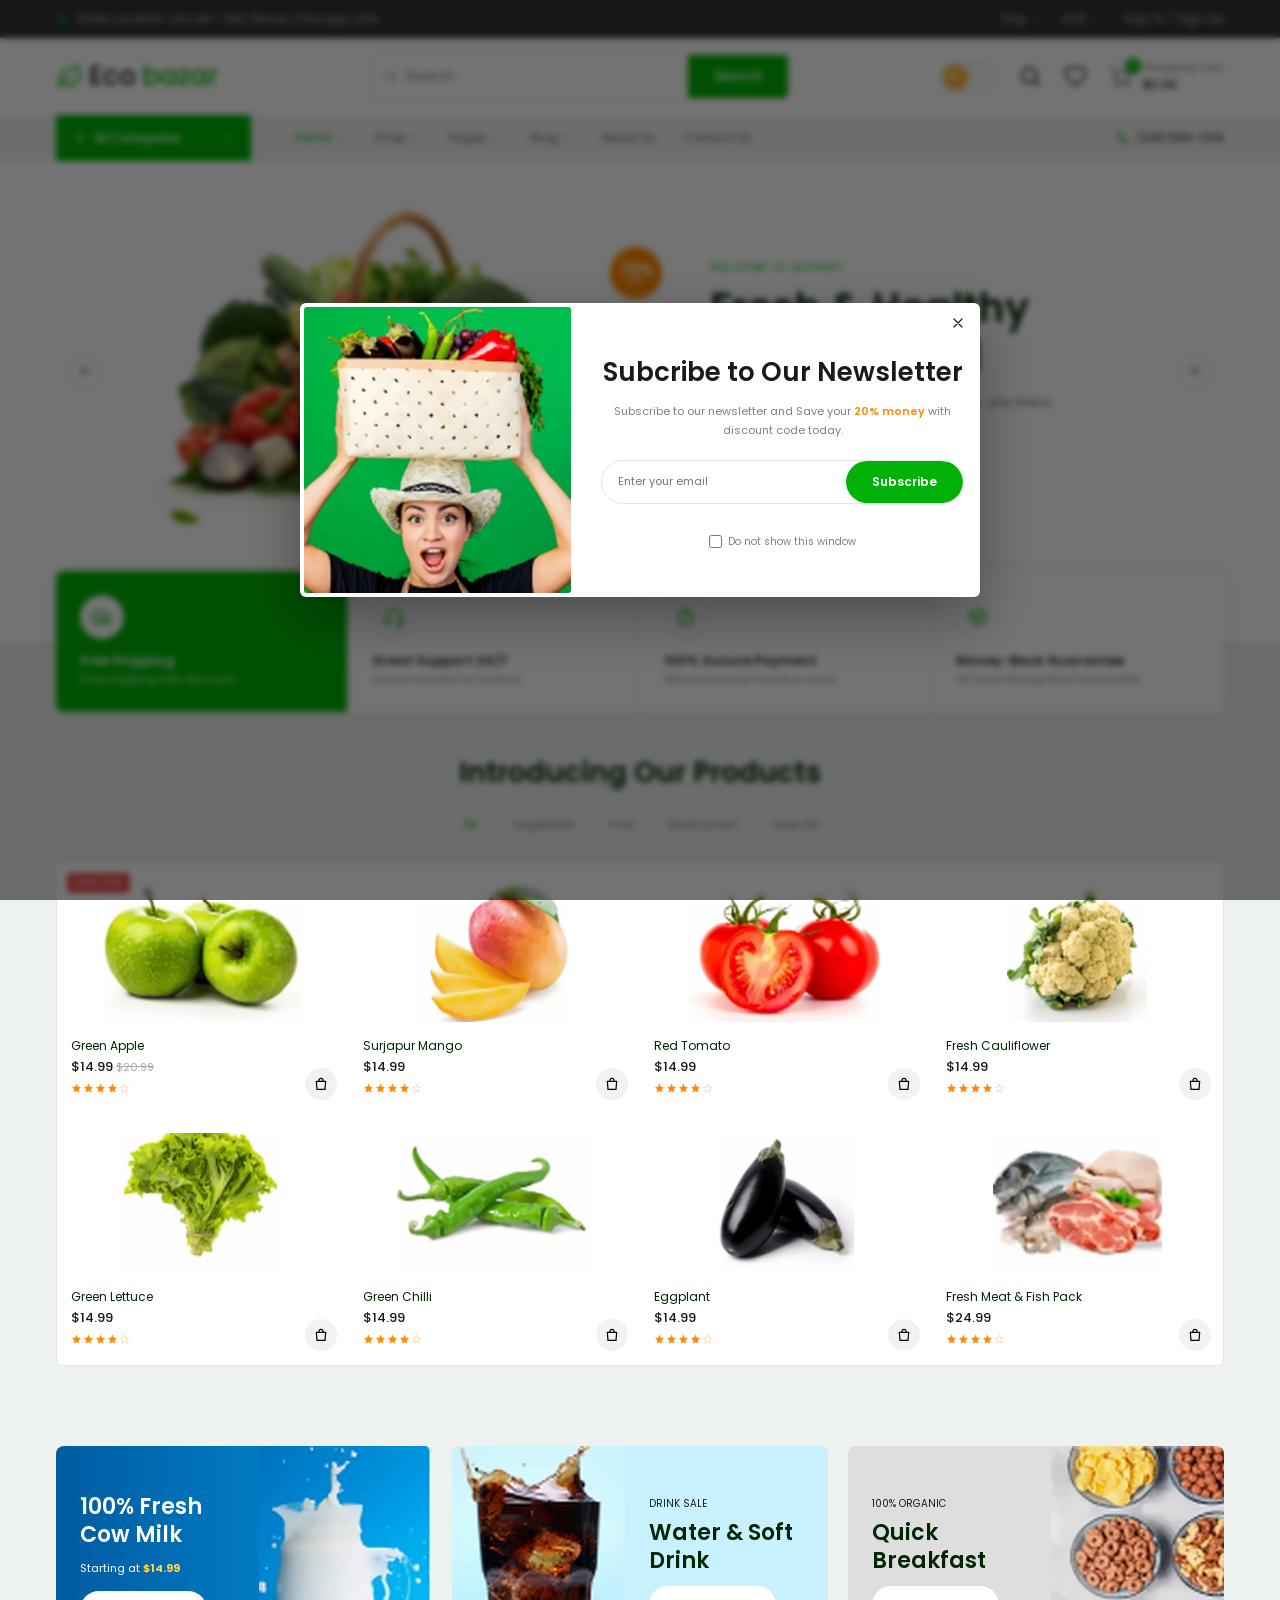
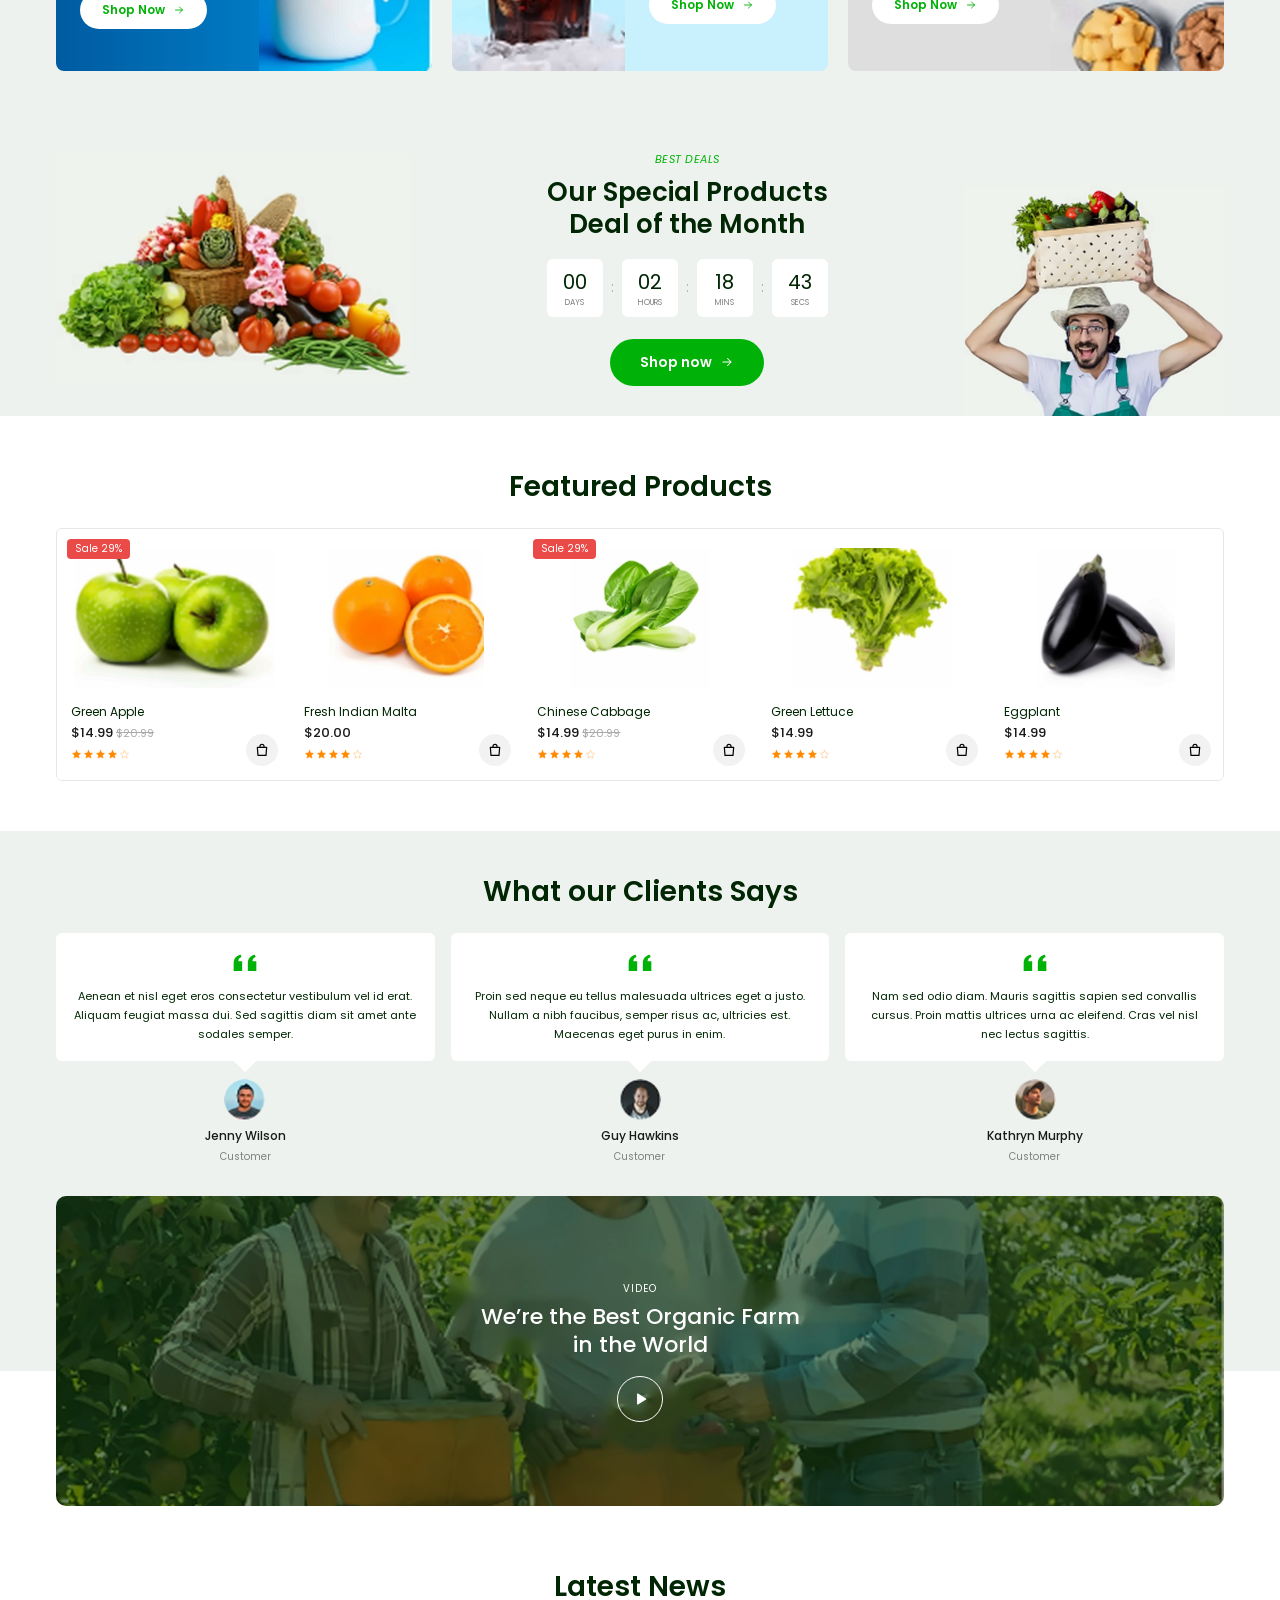
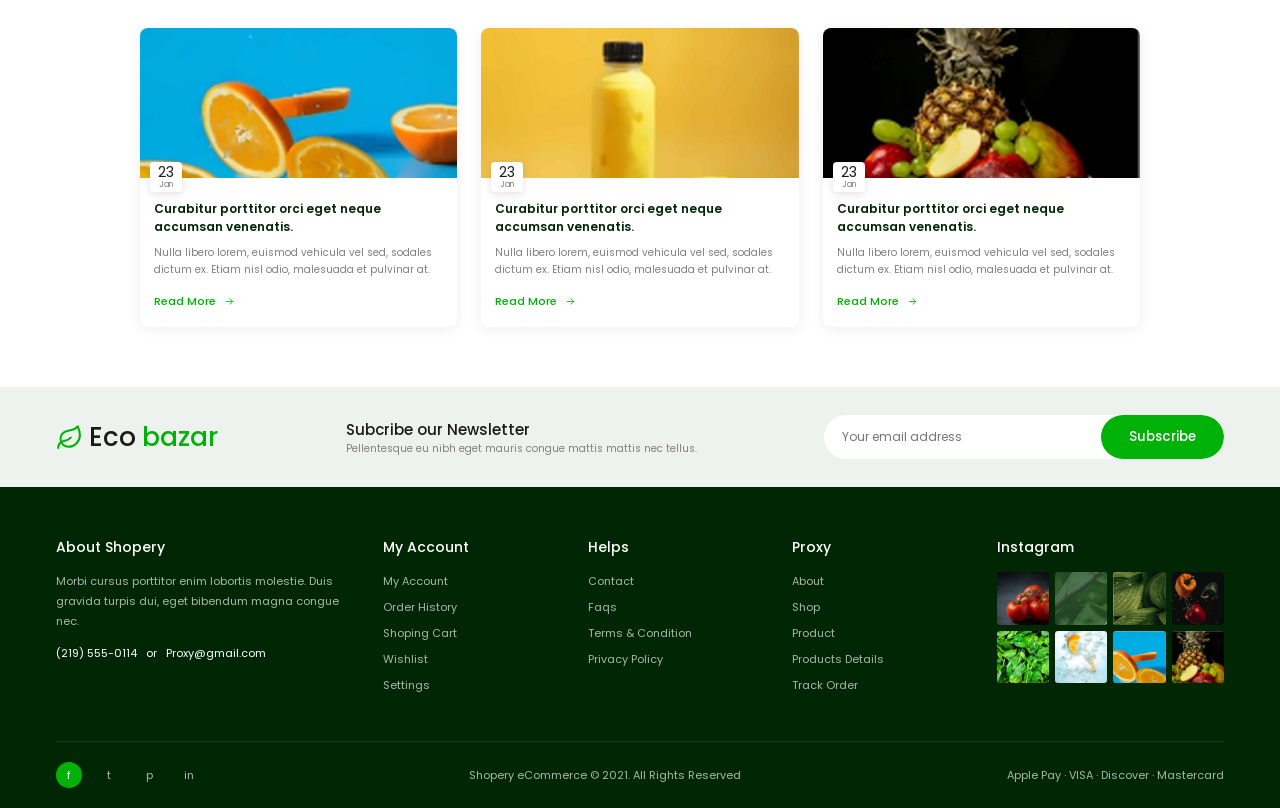
<file: index.html>
<!DOCTYPE html>
<html lang="en">

<head>
    <meta charset="UTF-8">
    <meta name="viewport" content="width=device-width, initial-scale=1">
    <title>Ecobazar – Organic Food Store</title>

    <!-- Dark mode: set the saved theme before the page is drawn (no white flash) -->
    <script>
        (function () {
            var theme = null;

            try { theme = JSON.parse(localStorage.getItem('ecoTheme')); } catch (error) { }

            if (!theme) {
                theme = window.matchMedia('(prefers-color-scheme: dark)').matches ? 'dark' : 'light';
            }

            document.documentElement.setAttribute('data-theme', theme);
        })();
    </script>

    <!-- Google Font -->
    <link href="https://fonts.googleapis.com/css2?family=Poppins:wght@400;500;600&display=swap" rel="stylesheet">

    <!-- Stylesheets -->
    <link rel="stylesheet" href="assets/css/style.css">
    <link rel="stylesheet" href="assets/css/responsive.css">
    <link rel="stylesheet" href="assets/css/icons.css">
    <link rel="stylesheet" href="assets/css/dark.css">
</head>

<body>

    <!-- ============ TOP BAR ============ -->
    <div class="topbar">
        <div class="container topbar-inner">
            <span><svg class="ic" aria-hidden="true"><use href="#i-map-pin"/></svg> Store Location: Lincoln- 344, Illinois, Chicago, USA</span>

            <div class="topbar-right">
                <span>Eng <svg class="ic" aria-hidden="true"><use href="#i-chevron-down"/></svg></span>
                <span>USD <svg class="ic" aria-hidden="true"><use href="#i-chevron-down"/></svg></span>
                <span id="authLinks">
                    <a href="#" id="signinLink">Sign In</a> /
                    <a href="#" id="signupLink">Sign Up</a>
                </span>
            </div>
        </div>
    </div>

    <!-- ============ HEADER ============ -->
    <header class="header" id="header">
        <div class="container header-inner">

            <!-- Hamburger (mobile only) -->
            <button class="menu-btn" id="menuBtn" aria-label="Open menu">
                <span></span>
                <span></span>
                <span></span>
            </button>

            <a href="index.html" class="logo"><svg class="ic" aria-hidden="true"><use href="#i-leaf"/></svg> Eco<b>bazar</b></a>

            <!-- Search box (click opens the search popup) -->
            <div class="search-box" id="openSearch">
                <span class="search-text"><svg class="ic" aria-hidden="true"><use href="#i-search"/></svg> Search</span>
                <button type="button">Search</button>
            </div>

            <div class="header-icons">
                <button class="icon-btn theme-btn" id="themeBtn" aria-label="Switch to dark mode" title="Dark / Light mode" role="switch" aria-checked="false"><span class="theme-track"><span class="theme-knob"><svg class="ic sun" aria-hidden="true"><use href="#i-sun"/></svg><svg class="ic moon" aria-hidden="true"><use href="#i-moon"/></svg></span></span></button>
                <button class="icon-btn search-icon" id="openSearchIcon" aria-label="Search"><svg class="ic" aria-hidden="true"><use href="#i-search"/></svg></button>
                <a href="wishlist.html" class="icon-btn wish-link" aria-label="Wishlist">
                    <svg class="ic" aria-hidden="true"><use href="#i-heart"/></svg><i class="cart-count" id="wishCount" hidden>0</i>
                </a>

                <a href="cart.html" class="cart" aria-label="Shopping cart">
                    <span class="cart-icon"><svg class="ic" aria-hidden="true"><use href="#i-cart"/></svg><i class="cart-count" id="cartCount">0</i></span>
                    <div class="cart-text">
                        Shopping cart:
                        <b id="cartTotal">$0.00</b>
                    </div>
                </a>
            </div>
        </div>
    </header>

    <!-- ============ NAVBAR (desktop) ============ -->
    <nav class="navbar">
        <div class="container navbar-inner">

            <!-- All Categories dropdown -->
            <div class="all-cat">
                <button class="all-cat-btn" id="allCatBtn">
                    <span><svg class="ic" aria-hidden="true"><use href="#i-menu"/></svg> All Categories</span>
                    <span class="arrow"><svg class="ic" aria-hidden="true"><use href="#i-chevron-down"/></svg></span>
                </button>
                <ul class="cat-menu" id="catMenu"></ul>
            </div>

            <ul class="nav-links">
                <li><a href="index.html" class="active">Home <svg class="ic" aria-hidden="true"><use href="#i-chevron-down"/></svg></a></li>
                <li><a href="categories.html">Shop <svg class="ic" aria-hidden="true"><use href="#i-chevron-down"/></svg></a></li>
                <li><a href="#">Pages <svg class="ic" aria-hidden="true"><use href="#i-chevron-down"/></svg></a></li>
                <li><a href="#">Blog <svg class="ic" aria-hidden="true"><use href="#i-chevron-down"/></svg></a></li>
                <li><a href="#">About Us</a></li>
                <li><a href="#">Contact Us</a></li>
            </ul>

            <span class="nav-phone"><svg class="ic" aria-hidden="true"><use href="#i-phone"/></svg> (219) 555-0114</span>
        </div>
    </nav>

    <!-- ============ MOBILE DRAWER (left side popup) ============ -->
    <div class="overlay" id="drawerOverlay"></div>

    <aside class="drawer" id="drawer">
        <div class="drawer-head">
            <a href="index.html" class="logo"><svg class="ic" aria-hidden="true"><use href="#i-leaf"/></svg> Eco<b>bazar</b></a>
            <button class="drawer-close" id="drawerClose" aria-label="Close menu"><svg class="ic" aria-hidden="true"><use href="#i-x"/></svg></button>
        </div>

        <ul class="drawer-links">
            <li><a href="index.html" class="active">Home</a></li>
            <li><a href="categories.html">Shop</a></li>
            <li><a href="#">Pages</a></li>
            <li><a href="#">Blog</a></li>
            <li><a href="#">About Us</a></li>
            <li><a href="#">Contact Us</a></li>

            <!-- All Categories accordion -->
            <li class="drawer-cat">
                <button class="drawer-cat-btn" id="drawerCatBtn">
                    <span>All Categories</span>
                    <span class="arrow"><svg class="ic" aria-hidden="true"><use href="#i-chevron-down"/></svg></span>
                </button>
                <ul class="drawer-cat-list" id="drawerCats"></ul>
            </li>
        </ul>

        <div class="drawer-bottom">
            <button class="btn-green" id="drawerSignin">Sign In</button>
            <button class="btn-outline" id="drawerSignup">Sign Up</button>
            <p><svg class="ic" aria-hidden="true"><use href="#i-phone"/></svg> (219) 555-0114</p>
        </div>
    </aside>

    <!-- ============ HERO SLIDER ============ -->
    <section class="hero">
        <div class="container">
            <div class="slider" id="slider">

                <div class="slides" id="slides">

                    <!-- Slide 1 -->
                    <div class="slide">
                        <div class="slide-img">
                            <img src="assets/images/hero-basket.jpg" alt="Fresh fruits and vegetables">
                            <span class="badge-off">70%<small>OFF</small></span>
                        </div>
                        <div class="slide-text">
                            <span class="eyebrow">Welcome to Shopery</span>
                            <h1>Fresh &amp; Healthy Organic Food</h1>
                            <p>Free shipping on all your order. we deliver, you enjoy</p>
                            <a href="categories.html" class="btn-green">Shop now <svg class="ic" aria-hidden="true"><use href="#i-arrow-right"/></svg></a>
                        </div>
                    </div>

                    <!-- Slide 2 -->
                    <div class="slide slide-pale">
                        <div class="slide-img">
                            <img src="assets/images/deal-man.jpg" alt="Farmer with a basket">
                        </div>
                        <div class="slide-text">
                            <span class="eyebrow">Best Deals</span>
                            <h1>Farm Fresh Vegetables Delivered</h1>
                            <p>Save up to 30% on your first order. Picked fresh every morning.</p>
                            <a href="categories.html" class="btn-green">Shop now <svg class="ic" aria-hidden="true"><use href="#i-arrow-right"/></svg></a>
                        </div>
                    </div>

                    <!-- Slide 3 -->
                    <div class="slide slide-pale">
                        <div class="slide-img">
                            <img src="assets/images/deal-veg.jpg" alt="Vegetable basket">
                        </div>
                        <div class="slide-text">
                            <span class="eyebrow">100% Organic</span>
                            <h1>Eat Healthy, Live Better</h1>
                            <p>Fresh vegetables straight from the farm to your kitchen.</p>
                            <a href="categories.html" class="btn-green">Shop now <svg class="ic" aria-hidden="true"><use href="#i-arrow-right"/></svg></a>
                        </div>
                    </div>

                </div>

                <button class="arrow-btn prev" id="prevBtn" aria-label="Previous slide"><svg class="ic" aria-hidden="true"><use href="#i-arrow-left"/></svg></button>
                <button class="arrow-btn next" id="nextBtn" aria-label="Next slide"><svg class="ic" aria-hidden="true"><use href="#i-arrow-right"/></svg></button>

                <div class="dots" id="dots"></div>
            </div>
        </div>
    </section>

    <!-- ============ FEATURES ============ -->
    <section class="features-wrap">
        <div class="container">
            <div class="features">

                <div class="feature active">
                    <span class="feature-icon"><svg class="ic" aria-hidden="true"><use href="#i-truck"/></svg></span>
                    <div>
                        <h4>Free Shipping</h4>
                        <p>Free shipping with discount</p>
                    </div>
                </div>

                <div class="feature">
                    <span class="feature-icon"><svg class="ic" aria-hidden="true"><use href="#i-headset"/></svg></span>
                    <div>
                        <h4>Great Support 24/7</h4>
                        <p>Instant access to Contact</p>
                    </div>
                </div>

                <div class="feature">
                    <span class="feature-icon"><svg class="ic" aria-hidden="true"><use href="#i-bag"/></svg></span>
                    <div>
                        <h4>100% Sucure Payment</h4>
                        <p>We ensure your money is save</p>
                    </div>
                </div>

                <div class="feature">
                    <span class="feature-icon"><svg class="ic" aria-hidden="true"><use href="#i-package"/></svg></span>
                    <div>
                        <h4>Money-Back Guarantee</h4>
                        <p>30 days Money-Back Guarantee</p>
                    </div>
                </div>

            </div>
        </div>
    </section>

    <!-- ============ INTRODUCING OUR PRODUCTS ============ -->
    <section class="products section-pale">
        <div class="container">
            <h2 class="section-title">Introducing Our Products</h2>

            <ul class="tabs" id="productTabs">
                <li><button class="active" data-filter="all">All</button></li>
                <li><button data-filter="vegetables">Vegetable</button></li>
                <li><button data-filter="fruit">Fruit</button></li>
                <li><button data-filter="meat-fish">Meat &amp; Fish</button></li>
                <li><button data-filter="all">View All</button></li>
            </ul>

            <div class="product-grid grid-4" id="productGrid"></div>
        </div>
    </section>

    <!-- ============ PROMO CARDS ============ -->
    <section class="promos section-pale">
        <div class="container promo-grid">

            <div class="promo promo-milk">
                <div class="promo-text">
                    <h3>100% Fresh Cow Milk</h3>
                    <p>Starting at <b>$14.99</b></p>
                    <a href="categories.html" class="btn-white">Shop Now <svg class="ic" aria-hidden="true"><use href="#i-arrow-right"/></svg></a>
                </div>
                <img src="assets/images/promo-milk.jpg" alt="Fresh milk">
            </div>

            <div class="promo promo-drink">
                <img src="assets/images/promo-drink.jpg" alt="Soft drink">
                <div class="promo-text">
                    <small>Drink Sale</small>
                    <h3>Water &amp; Soft Drink</h3>
                    <a href="categories.html" class="btn-white">Shop Now <svg class="ic" aria-hidden="true"><use href="#i-arrow-right"/></svg></a>
                </div>
            </div>

            <div class="promo promo-cereal">
                <div class="promo-text">
                    <small>100% Organic</small>
                    <h3>Quick Breakfast</h3>
                    <a href="categories.html" class="btn-white">Shop Now <svg class="ic" aria-hidden="true"><use href="#i-arrow-right"/></svg></a>
                </div>
                <img src="assets/images/promo-cereal.jpg" alt="Breakfast cereal">
            </div>

        </div>
    </section>

    <!-- ============ DEAL OF THE MONTH ============ -->
    <section class="deal section-pale">
        <div class="container deal-inner">

            <img class="deal-img-left" src="assets/images/deal-veg.jpg" alt="Vegetables">

            <div class="deal-center">
                <span class="eyebrow">Best Deals</span>
                <h2>Our Special Products<br>Deal of the Month</h2>

                <div class="countdown" id="countdown"></div>

                <a href="categories.html" class="btn-green">Shop now <svg class="ic" aria-hidden="true"><use href="#i-arrow-right"/></svg></a>
            </div>

            <img class="deal-img-right" src="assets/images/deal-man.jpg" alt="Farmer">

        </div>
    </section>

    <!-- ============ FEATURED PRODUCTS ============ -->
    <section class="featured">
        <div class="container">
            <h2 class="section-title">Featured Products</h2>
            <div class="product-grid grid-5" id="featuredGrid"></div>
        </div>
    </section>

    <!-- ============ TESTIMONIALS ============ -->
    <section class="testimonials section-pale">
        <div class="container">
            <h2 class="section-title">What our Clients Says</h2>

            <div class="testimonial-grid" id="testimonialGrid"></div>
        </div>
    </section>

    <!-- ============ VIDEO BANNER ============ -->
    <section class="video-section">
        <div class="container">
            <div class="video-banner">
                <img src="assets/images/farm-video.jpg" alt="Organic farm">
                <div class="video-overlay">
                    <small>VIDEO</small>
                    <h2>We’re the Best Organic Farm in the World</h2>
                    <!-- Put your YouTube embed link in data-video -->
                    <button class="play-btn" id="playBtn" data-video="" aria-label="Play video"><svg class="ic" aria-hidden="true"><use href="#i-play"/></svg></button>
                </div>
            </div>
        </div>
    </section>

    <!-- ============ LATEST NEWS ============ -->
    <section class="news">
        <div class="container">
            <h2 class="section-title">Latest News</h2>
            <div class="news-grid" id="newsGrid"></div>
        </div>
    </section>

    <!-- ============ NEWSLETTER ============ -->
    <section class="newsletter section-pale">
        <div class="container newsletter-inner">
            <a href="index.html" class="logo"><svg class="ic" aria-hidden="true"><use href="#i-leaf"/></svg> Eco<b>bazar</b></a>

            <div class="newsletter-text">
                <h4>Subcribe our Newsletter</h4>
                <p>Pellentesque eu nibh eget mauris congue mattis mattis nec tellus.</p>
            </div>

            <form class="newsletter-form" id="newsletterForm">
                <input type="email" placeholder="Your email address" required>
                <button type="submit">Subscribe</button>
            </form>
        </div>
    </section>

    <!-- ============ FOOTER ============ -->
    <footer class="footer">
        <div class="container">

            <div class="footer-grid">

                <div class="footer-about">
                    <h5>About Shopery</h5>
                    <p>Morbi cursus porttitor enim lobortis molestie. Duis gravida turpis dui, eget bibendum magna congue nec.</p>
                    <p class="footer-contact">(219) 555-0114 &nbsp; or &nbsp; Proxy@gmail.com</p>
                </div>

                <div>
                    <h5>My Account</h5>
                    <ul>
                        <li>My Account</li>
                        <li>Order History</li>
                        <li><a href="cart.html">Shoping Cart</a></li>
                        <li><a href="wishlist.html">Wishlist</a></li>
                        <li>Settings</li>
                    </ul>
                </div>

                <div>
                    <h5>Helps</h5>
                    <ul>
                        <li>Contact</li>
                        <li>Faqs</li>
                        <li>Terms &amp; Condition</li>
                        <li>Privacy Policy</li>
                    </ul>
                </div>

                <div>
                    <h5>Proxy</h5>
                    <ul>
                        <li>About</li>
                        <li>Shop</li>
                        <li>Product</li>
                        <li>Products Details</li>
                        <li>Track Order</li>
                    </ul>
                </div>

                <div>
                    <h5>Instagram</h5>
                    <div class="insta-grid" id="instaGrid"></div>
                </div>

            </div>

            <div class="footer-bottom">
                <div class="social">
                    <a href="#" class="on">f</a>
                    <a href="#">t</a>
                    <a href="#">p</a>
                    <a href="#">in</a>
                </div>
                <span>Shopery eCommerce © 2021. All Rights Reserved</span>
                <span>Apple Pay · VISA · Discover · Mastercard</span>
            </div>

        </div>
    </footer>

    <!-- ============ SEARCH POPUP ============ -->
    <div class="modal-bg" id="searchModal">
        <div class="search-modal">

            <div class="search-input-row">
                <span><svg class="ic" aria-hidden="true"><use href="#i-search"/></svg></span>
                <input type="text" id="searchInput" placeholder="Search for fruits, vegetables, meat..." autocomplete="off">
                <button type="button" id="searchGo">Search</button>
            </div>

            <button class="modal-close" id="searchClose">Close (Esc)</button>

            <div id="trendingBox">
                <h6><svg class="ic" aria-hidden="true"><use href="#i-flame"/></svg> Trending searches</h6>
                <div class="chips" id="trendingList"></div>
            </div>

            <h6 id="suggestTitle">Suggested for you</h6>
            <div class="suggest-grid" id="suggestList"></div>

        </div>
    </div>

    <!-- ============ SIGN IN / SIGN UP POPUP ============ -->
    <div class="modal-bg" id="authModal">
        <div class="auth-modal">

            <button class="modal-x" id="authClose" aria-label="Close"><svg class="ic" aria-hidden="true"><use href="#i-x"/></svg></button>

            <a href="#" class="logo logo-center"><svg class="ic" aria-hidden="true"><use href="#i-leaf"/></svg> Eco<b>bazar</b></a>

            <div class="auth-tabs">
                <button id="tabSignin" class="active">Sign In</button>
                <button id="tabSignup">Sign Up</button>
            </div>

            <form id="authForm" novalidate>

                <label id="nameRow" hidden>
                    Full name
                    <input type="text" id="authName" placeholder="Your name">
                </label>

                <label>
                    Email
                    <input type="email" id="authEmail" placeholder="you@example.com">
                </label>

                <label>
                    Password
                    <span class="pass-wrap">
                        <input type="password" id="authPass" placeholder="Min 6 characters">
                        <button type="button" id="togglePass" aria-label="Show password"><svg class="ic" aria-hidden="true"><use href="#i-eye"/></svg></button>
                    </span>
                </label>

                <div class="strength" id="strength" hidden>
                    <i></i>
                    <small></small>
                </div>

                <label id="confirmRow" hidden>
                    Confirm password
                    <input type="password" id="authConfirm" placeholder="Repeat password">
                </label>

                <div class="auth-row">
                    <label class="check">
                        <input type="checkbox"> Remember me
                    </label>
                    <a href="#" id="forgotLink">Forgot password?</a>
                </div>

                <p class="auth-error" id="authError"></p>

                <button type="submit" class="auth-submit" id="authSubmit">Sign In</button>
            </form>

        </div>
    </div>

    <!-- ============ VIDEO POPUP ============ -->
    <div class="modal-bg" id="videoModal">
        <div class="video-modal">
            <button class="modal-x" id="videoClose" aria-label="Close"><svg class="ic" aria-hidden="true"><use href="#i-x"/></svg></button>
            <iframe id="videoFrame" src="" title="Video" allowfullscreen></iframe>
        </div>
    </div>

    <!-- ============ NEWSLETTER AD POPUP (shows when the site opens) ============ -->
    <div class="modal-bg modal-center" id="adModal">
        <div class="ad-modal">

            <button class="modal-x" id="adClose" aria-label="Close"><svg class="ic" aria-hidden="true"><use href="#i-x"/></svg></button>

            <div class="ad-image">
                <img src="assets/images/newsletter-popup.jpg" alt="Fresh vegetables">
            </div>

            <div class="ad-content">
                <h2>Subcribe to Our Newsletter</h2>
                <p>
                    Subscribe to our newsletter and Save your
                    <b>20% money</b> with discount code today.
                </p>

                <form class="ad-form" id="adForm" novalidate>
                    <input type="email" id="adEmail" placeholder="Enter your email">
                    <button type="submit">Subscribe</button>
                </form>
                <p class="ad-error" id="adError"></p>

                <label class="ad-check">
                    <input type="checkbox" id="adHide">
                    Do not show this window
                </label>
            </div>

        </div>
    </div>

    <!-- Toast message + Back to top -->
    <div class="toast" id="toast"></div>
    <button class="back-top" id="backTop" aria-label="Back to top"><svg class="ic" aria-hidden="true"><use href="#i-arrow-up"/></svg></button>

    <!-- JavaScript -->
    <script src="assets/js/icons.js"></script>
    <script src="assets/js/data.js"></script>
    <script src="assets/js/script.js"></script>
    <script src="assets/js/home.js"></script>
</body>

</html>
</file>
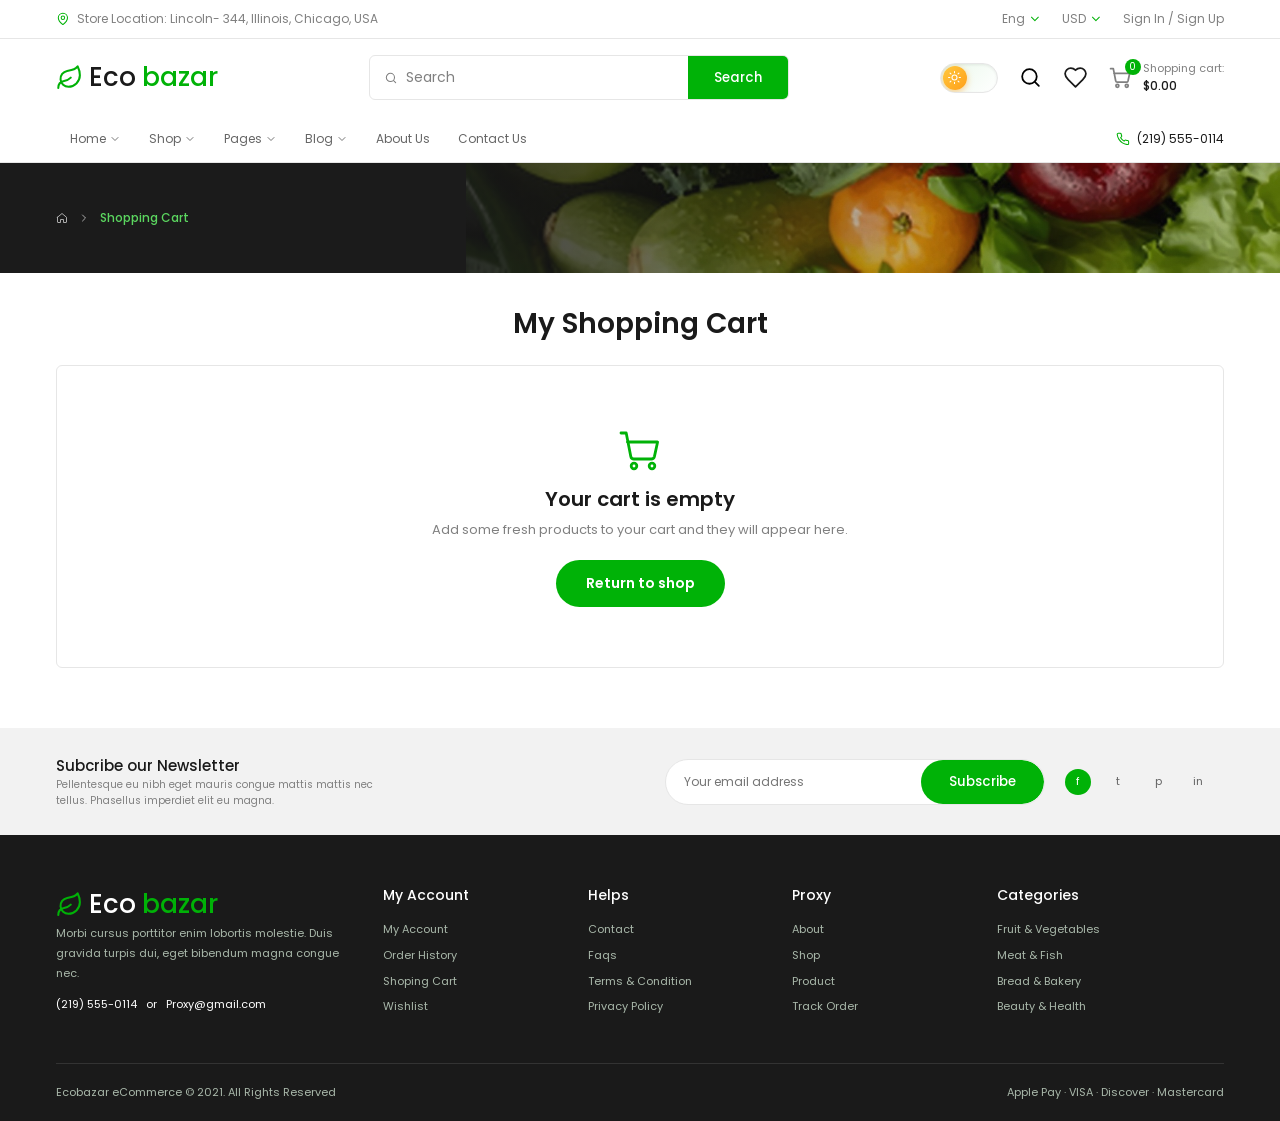
<file: cart.html>
<!DOCTYPE html>
<html lang="en">

<head>
    <meta charset="UTF-8">
    <meta name="viewport" content="width=device-width, initial-scale=1">
    <title>My Shopping Cart – Ecobazar</title>

    <!-- Dark mode: set the saved theme before the page is drawn (no white flash) -->
    <script>
        (function () {
            var theme = null;

            try { theme = JSON.parse(localStorage.getItem('ecoTheme')); } catch (error) { }

            if (!theme) {
                theme = window.matchMedia('(prefers-color-scheme: dark)').matches ? 'dark' : 'light';
            }

            document.documentElement.setAttribute('data-theme', theme);
        })();
    </script>

    <!-- Google Font -->
    <link href="https://fonts.googleapis.com/css2?family=Poppins:wght@400;500;600&display=swap" rel="stylesheet">

    <!-- Stylesheets -->
    <link rel="stylesheet" href="assets/css/style.css">
    <link rel="stylesheet" href="assets/css/category.css">
    <link rel="stylesheet" href="assets/css/cart.css">
    <link rel="stylesheet" href="assets/css/responsive.css">
    <link rel="stylesheet" href="assets/css/icons.css">
    <link rel="stylesheet" href="assets/css/dark.css">
</head>

<body>

    <!-- ============ TOP BAR ============ -->
    <div class="topbar topbar-light">
        <div class="container topbar-inner">
            <span><svg class="ic" aria-hidden="true"><use href="#i-map-pin"/></svg> Store Location: Lincoln- 344, Illinois, Chicago, USA</span>

            <div class="topbar-right">
                <span>Eng <svg class="ic" aria-hidden="true"><use href="#i-chevron-down"/></svg></span>
                <span>USD <svg class="ic" aria-hidden="true"><use href="#i-chevron-down"/></svg></span>
                <span id="authLinks">
                    <a href="#" id="signinLink">Sign In</a> /
                    <a href="#" id="signupLink">Sign Up</a>
                </span>
            </div>
        </div>
    </div>

    <!-- ============ HEADER ============ -->
    <header class="header" id="header">
        <div class="container header-inner">

            <!-- Hamburger (mobile only) -->
            <button class="menu-btn" id="menuBtn" aria-label="Open menu">
                <span></span>
                <span></span>
                <span></span>
            </button>

            <a href="index.html" class="logo"><svg class="ic" aria-hidden="true"><use href="#i-leaf"/></svg> Eco<b>bazar</b></a>

            <!-- Search box (click opens the search popup) -->
            <div class="search-box" id="openSearch">
                <span class="search-text"><svg class="ic" aria-hidden="true"><use href="#i-search"/></svg> Search</span>
                <button type="button">Search</button>
            </div>

            <div class="header-icons">
                <button class="icon-btn theme-btn" id="themeBtn" aria-label="Switch to dark mode" title="Dark / Light mode" role="switch" aria-checked="false"><span class="theme-track"><span class="theme-knob"><svg class="ic sun" aria-hidden="true"><use href="#i-sun"/></svg><svg class="ic moon" aria-hidden="true"><use href="#i-moon"/></svg></span></span></button>
                <button class="icon-btn search-icon" id="openSearchIcon" aria-label="Search"><svg class="ic" aria-hidden="true"><use href="#i-search"/></svg></button>
                <a href="wishlist.html" class="icon-btn wish-link" aria-label="Wishlist">
                    <svg class="ic" aria-hidden="true"><use href="#i-heart"/></svg><i class="cart-count" id="wishCount" hidden>0</i>
                </a>

                <a href="cart.html" class="cart" aria-label="Shopping cart">
                    <span class="cart-icon"><svg class="ic" aria-hidden="true"><use href="#i-cart"/></svg><i class="cart-count" id="cartCount">0</i></span>
                    <div class="cart-text">
                        Shopping cart:
                        <b id="cartTotal">$0.00</b>
                    </div>
                </a>
            </div>
        </div>
    </header>

    <!-- ============ NAVBAR (desktop) ============ -->
    <nav class="navbar navbar-light">
        <div class="container navbar-inner">

            <ul class="nav-links">
                <li><a href="index.html">Home <svg class="ic" aria-hidden="true"><use href="#i-chevron-down"/></svg></a></li>
                <li><a href="categories.html">Shop <svg class="ic" aria-hidden="true"><use href="#i-chevron-down"/></svg></a></li>
                <li><a href="#">Pages <svg class="ic" aria-hidden="true"><use href="#i-chevron-down"/></svg></a></li>
                <li><a href="#">Blog <svg class="ic" aria-hidden="true"><use href="#i-chevron-down"/></svg></a></li>
                <li><a href="#">About Us</a></li>
                <li><a href="#">Contact Us</a></li>
            </ul>

            <span class="nav-phone"><svg class="ic" aria-hidden="true"><use href="#i-phone"/></svg> (219) 555-0114</span>
        </div>
    </nav>

    <!-- ============ MOBILE DRAWER (left side popup) ============ -->
    <div class="overlay" id="drawerOverlay"></div>

    <aside class="drawer" id="drawer">
        <div class="drawer-head">
            <a href="index.html" class="logo"><svg class="ic" aria-hidden="true"><use href="#i-leaf"/></svg> Eco<b>bazar</b></a>
            <button class="drawer-close" id="drawerClose" aria-label="Close menu"><svg class="ic" aria-hidden="true"><use href="#i-x"/></svg></button>
        </div>

        <ul class="drawer-links">
            <li><a href="index.html">Home</a></li>
            <li><a href="categories.html">Shop</a></li>
            <li><a href="#">Pages</a></li>
            <li><a href="#">Blog</a></li>
            <li><a href="#">About Us</a></li>
            <li><a href="#">Contact Us</a></li>

            <!-- All Categories accordion -->
            <li class="drawer-cat">
                <button class="drawer-cat-btn" id="drawerCatBtn">
                    <span>All Categories</span>
                    <span class="arrow"><svg class="ic" aria-hidden="true"><use href="#i-chevron-down"/></svg></span>
                </button>
                <ul class="drawer-cat-list" id="drawerCats"></ul>
            </li>
        </ul>

        <div class="drawer-bottom">
            <button class="btn-green" id="drawerSignin">Sign In</button>
            <button class="btn-outline" id="drawerSignup">Sign Up</button>
            <p><svg class="ic" aria-hidden="true"><use href="#i-phone"/></svg> (219) 555-0114</p>
        </div>
    </aside>

    <!-- ============ PAGE BANNER + BREADCRUMB ============ -->
    <section class="page-banner">
        <div class="container">
            <div class="breadcrumb">
                <a href="index.html"><svg class="ic" aria-hidden="true"><use href="#i-home"/></svg></a>
                <span><svg class="ic" aria-hidden="true"><use href="#i-chevron-right"/></svg></span>
                <b>Shopping Cart</b>
            </div>
        </div>
    </section>

    <!-- ============ MY SHOPPING CART (filled by cart.js) ============ -->
    <section class="list-section">
        <div class="container">
            <h1 class="page-title">My Shopping Cart</h1>

            <div class="cart-layout" id="cartLayout">

                <!-- Left: products + coupon -->
                <div class="cart-left">

                    <div class="list-box">

                        <div class="list-head cart-grid">
                            <span>Product</span>
                            <span>Price</span>
                            <span>Quantity</span>
                            <span>Subtotal</span>
                            <span></span>
                        </div>

                        <div id="cartRows"></div>

                        <div class="list-actions">
                            <a href="categories.html" class="gray-btn">Return to shop</a>
                            <button class="gray-btn" id="updateBtn">Update Cart</button>
                        </div>

                    </div>

                    <div class="coupon-box">
                        <b>Coupon Code</b>

                        <form class="coupon-form" id="couponForm">
                            <input type="text" id="couponInput" placeholder="Enter code" autocomplete="off">
                            <button type="submit">Apply Coupon</button>
                        </form>
                    </div>
                    <p class="coupon-note" id="couponNote">Try the codes <b>ECO10</b> (10% off) or <b>FRESH20</b> (20% off).</p>

                </div>

                <!-- Right: totals -->
                <aside class="cart-total">
                    <h3>Cart Total</h3>

                    <div class="total-row">
                        <span>Subtotal:</span>
                        <b id="sumSubtotal">$0.00</b>
                    </div>

                    <div class="total-row" id="discountRow" hidden>
                        <span id="discountLabel">Discount:</span>
                        <b class="discount" id="sumDiscount">-$0.00</b>
                    </div>

                    <div class="total-row">
                        <span>Shipping:</span>
                        <b>Free</b>
                    </div>

                    <div class="total-row final">
                        <span>Total:</span>
                        <b id="sumTotal">$0.00</b>
                    </div>

                    <button class="checkout-btn" id="checkoutBtn">Proceed to checkout</button>
                </aside>

            </div>

            <!-- Shown when the cart is empty -->
            <div class="empty-box" id="cartEmpty" hidden>
                <div class="empty-icon"><svg class="ic" aria-hidden="true"><use href="#i-cart"/></svg></div>
                <h3>Your cart is empty</h3>
                <p>Add some fresh products to your cart and they will appear here.</p>
                <a href="categories.html" class="btn-green">Return to shop</a>
            </div>
        </div>
    </section>

    <!-- ============ NEWSLETTER BAND ============ -->
    <section class="news-band">
        <div class="container news-band-inner">
            <div class="news-band-text">
                <h4>Subcribe our Newsletter</h4>
                <p>Pellentesque eu nibh eget mauris congue mattis mattis nec tellus. Phasellus imperdiet elit eu magna.</p>
            </div>

            <div class="news-band-right">
                <form class="newsletter-form" id="newsletterForm">
                    <input type="email" placeholder="Your email address" required>
                    <button type="submit">Subscribe</button>
                </form>

                <div class="social social-light">
                    <a href="#" class="on">f</a>
                    <a href="#">t</a>
                    <a href="#">p</a>
                    <a href="#">in</a>
                </div>
            </div>
        </div>
    </section>

    <!-- ============ FOOTER ============ -->
    <footer class="footer footer-dark">
        <div class="container">

            <div class="footer-grid">

                <div class="footer-about">
                    <a href="index.html" class="logo"><svg class="ic" aria-hidden="true"><use href="#i-leaf"/></svg> Eco<b>bazar</b></a>
                    <p>Morbi cursus porttitor enim lobortis molestie. Duis gravida turpis dui, eget bibendum magna congue nec.</p>
                    <p class="footer-contact">(219) 555-0114 &nbsp; or &nbsp; Proxy@gmail.com</p>
                </div>

                <div>
                    <h5>My Account</h5>
                    <ul>
                        <li>My Account</li>
                        <li>Order History</li>
                        <li><a href="cart.html">Shoping Cart</a></li>
                        <li><a href="wishlist.html">Wishlist</a></li>
                    </ul>
                </div>

                <div>
                    <h5>Helps</h5>
                    <ul>
                        <li>Contact</li>
                        <li>Faqs</li>
                        <li>Terms &amp; Condition</li>
                        <li>Privacy Policy</li>
                    </ul>
                </div>

                <div>
                    <h5>Proxy</h5>
                    <ul>
                        <li>About</li>
                        <li>Shop</li>
                        <li>Product</li>
                        <li>Track Order</li>
                    </ul>
                </div>

                <div>
                    <h5>Categories</h5>
                    <ul>
                        <li>Fruit &amp; Vegetables</li>
                        <li>Meat &amp; Fish</li>
                        <li>Bread &amp; Bakery</li>
                        <li>Beauty &amp; Health</li>
                    </ul>
                </div>

            </div>

            <div class="footer-bottom">
                <span>Ecobazar eCommerce © 2021. All Rights Reserved</span>
                <span>Apple Pay · VISA · Discover · Mastercard</span>
            </div>

        </div>
    </footer>

    <!-- ============ SEARCH POPUP ============ -->
    <div class="modal-bg" id="searchModal">
        <div class="search-modal">

            <div class="search-input-row">
                <span><svg class="ic" aria-hidden="true"><use href="#i-search"/></svg></span>
                <input type="text" id="searchInput" placeholder="Search for fruits, vegetables, meat..." autocomplete="off">
                <button type="button" id="searchGo">Search</button>
            </div>

            <button class="modal-close" id="searchClose">Close (Esc)</button>

            <div id="trendingBox">
                <h6><svg class="ic" aria-hidden="true"><use href="#i-flame"/></svg> Trending searches</h6>
                <div class="chips" id="trendingList"></div>
            </div>

            <h6 id="suggestTitle">Suggested for you</h6>
            <div class="suggest-grid" id="suggestList"></div>

        </div>
    </div>

    <!-- ============ SIGN IN / SIGN UP POPUP ============ -->
    <div class="modal-bg" id="authModal">
        <div class="auth-modal">

            <button class="modal-x" id="authClose" aria-label="Close"><svg class="ic" aria-hidden="true"><use href="#i-x"/></svg></button>

            <a href="#" class="logo logo-center"><svg class="ic" aria-hidden="true"><use href="#i-leaf"/></svg> Eco<b>bazar</b></a>

            <div class="auth-tabs">
                <button id="tabSignin" class="active">Sign In</button>
                <button id="tabSignup">Sign Up</button>
            </div>

            <form id="authForm" novalidate>

                <label id="nameRow" hidden>
                    Full name
                    <input type="text" id="authName" placeholder="Your name">
                </label>

                <label>
                    Email
                    <input type="email" id="authEmail" placeholder="you@example.com">
                </label>

                <label>
                    Password
                    <span class="pass-wrap">
                        <input type="password" id="authPass" placeholder="Min 6 characters">
                        <button type="button" id="togglePass" aria-label="Show password"><svg class="ic" aria-hidden="true"><use href="#i-eye"/></svg></button>
                    </span>
                </label>

                <div class="strength" id="strength" hidden>
                    <i></i>
                    <small></small>
                </div>

                <label id="confirmRow" hidden>
                    Confirm password
                    <input type="password" id="authConfirm" placeholder="Repeat password">
                </label>

                <div class="auth-row">
                    <label class="check">
                        <input type="checkbox"> Remember me
                    </label>
                    <a href="#" id="forgotLink">Forgot password?</a>
                </div>

                <p class="auth-error" id="authError"></p>

                <button type="submit" class="auth-submit" id="authSubmit">Sign In</button>
            </form>

        </div>
    </div>

    <!-- Toast message + Back to top -->
    <div class="toast" id="toast"></div>
    <button class="back-top" id="backTop" aria-label="Back to top"><svg class="ic" aria-hidden="true"><use href="#i-arrow-up"/></svg></button>

    <!-- JavaScript -->
    <script src="assets/js/icons.js"></script>
    <script src="assets/js/data.js"></script>
    <script src="assets/js/script.js"></script>
    <script src="assets/js/cart.js"></script>
</body>

</html>
</file>
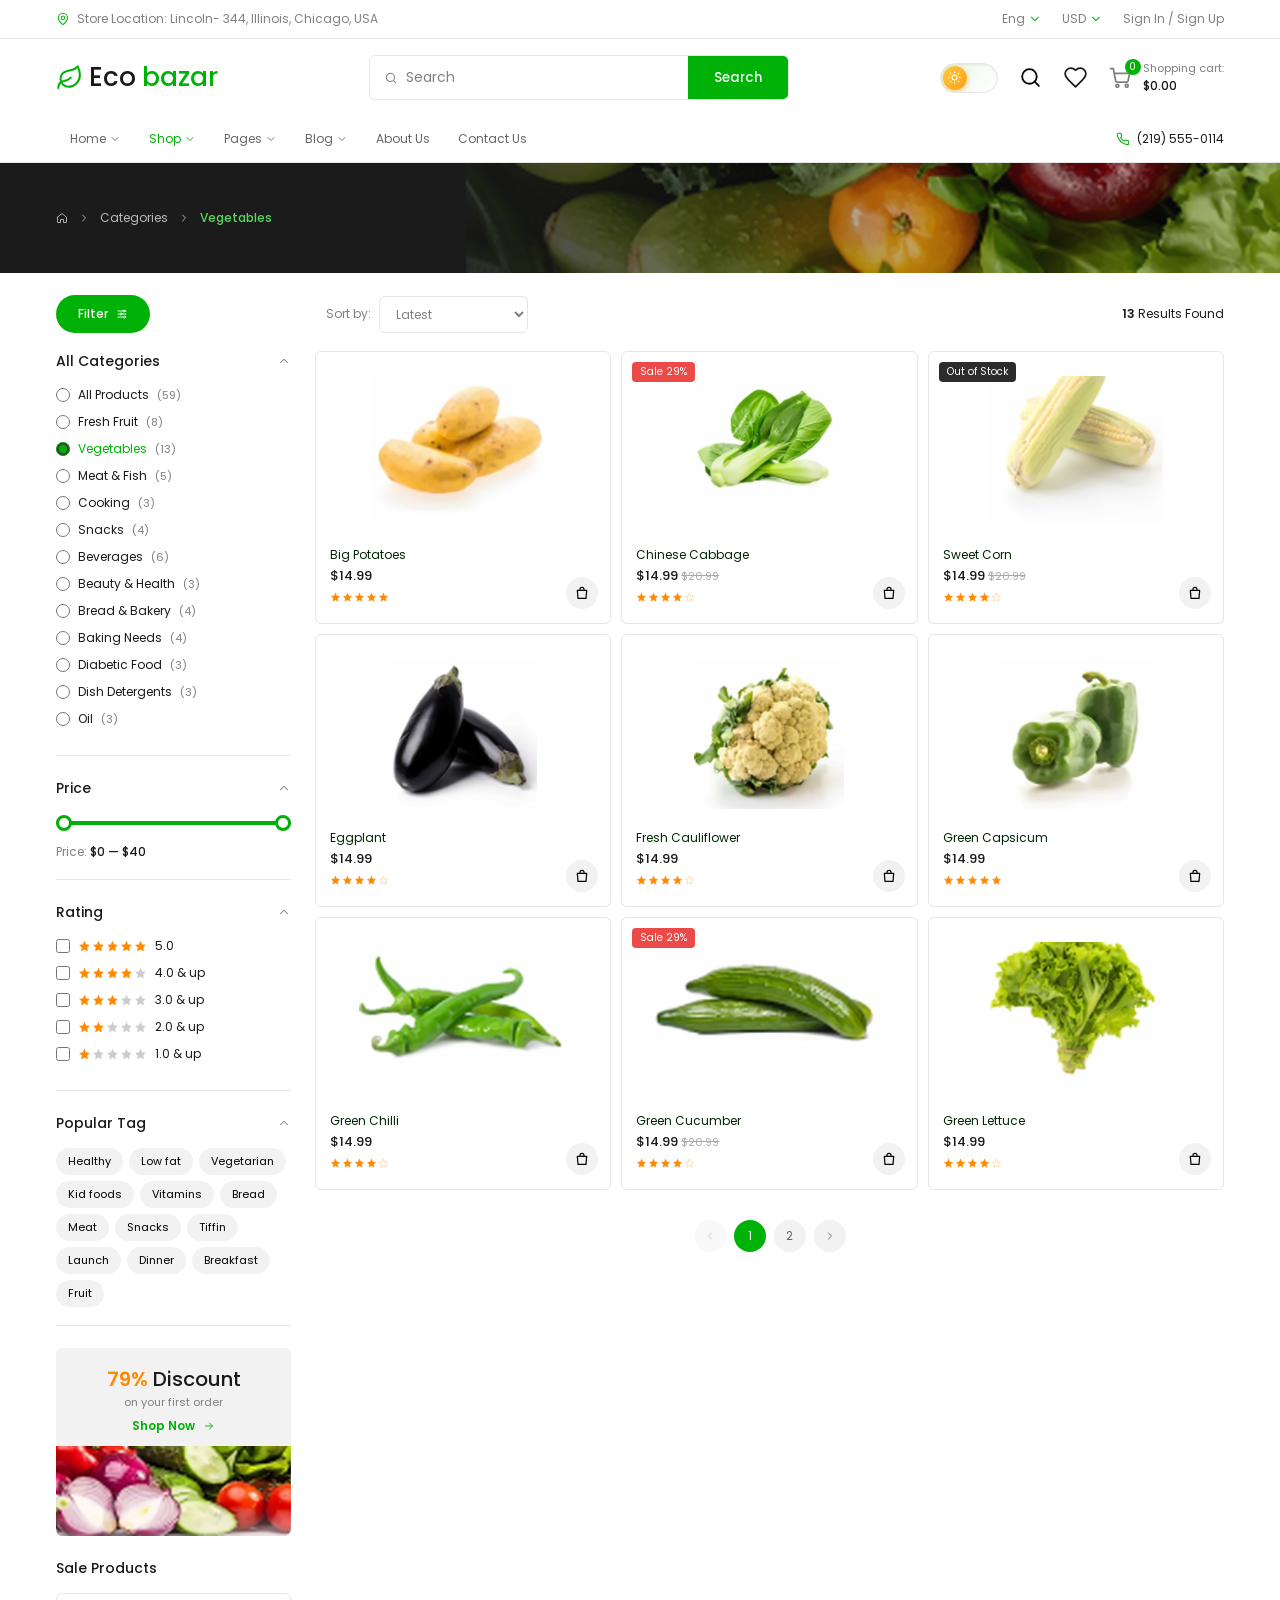
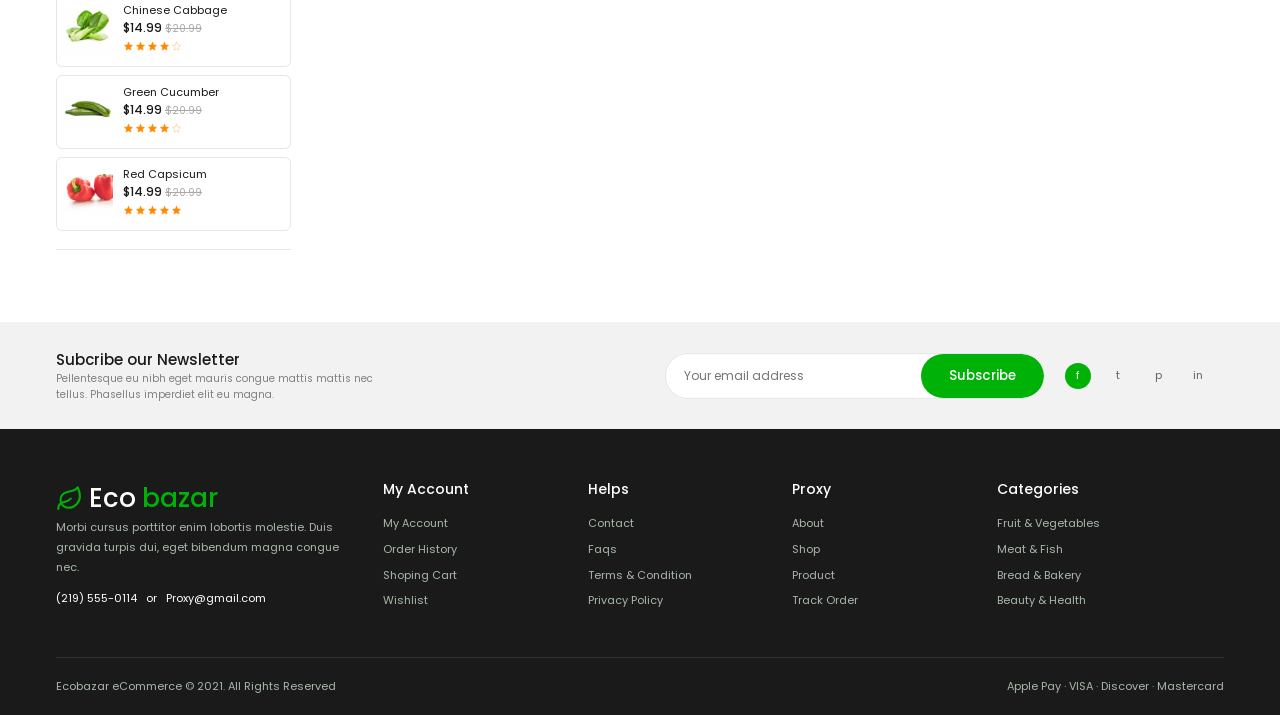
<file: categories.html>
<!DOCTYPE html>
<html lang="en">

<head>
    <meta charset="UTF-8">
    <meta name="viewport" content="width=device-width, initial-scale=1">
    <title>Categories – Ecobazar</title>

    <!-- Dark mode: set the saved theme before the page is drawn (no white flash) -->
    <script>
        (function () {
            var theme = null;

            try { theme = JSON.parse(localStorage.getItem('ecoTheme')); } catch (error) { }

            if (!theme) {
                theme = window.matchMedia('(prefers-color-scheme: dark)').matches ? 'dark' : 'light';
            }

            document.documentElement.setAttribute('data-theme', theme);
        })();
    </script>

    <!-- Google Font -->
    <link href="https://fonts.googleapis.com/css2?family=Poppins:wght@400;500;600&display=swap" rel="stylesheet">

    <!-- Stylesheets -->
    <link rel="stylesheet" href="assets/css/style.css">
    <link rel="stylesheet" href="assets/css/category.css">
    <link rel="stylesheet" href="assets/css/responsive.css">
    <link rel="stylesheet" href="assets/css/icons.css">
    <link rel="stylesheet" href="assets/css/dark.css">
</head>

<body>

    <!-- ============ TOP BAR ============ -->
    <div class="topbar topbar-light">
        <div class="container topbar-inner">
            <span><svg class="ic" aria-hidden="true"><use href="#i-map-pin"/></svg> Store Location: Lincoln- 344, Illinois, Chicago, USA</span>

            <div class="topbar-right">
                <span>Eng <svg class="ic" aria-hidden="true"><use href="#i-chevron-down"/></svg></span>
                <span>USD <svg class="ic" aria-hidden="true"><use href="#i-chevron-down"/></svg></span>
                <span id="authLinks">
                    <a href="#" id="signinLink">Sign In</a> /
                    <a href="#" id="signupLink">Sign Up</a>
                </span>
            </div>
        </div>
    </div>

    <!-- ============ HEADER ============ -->
    <header class="header" id="header">
        <div class="container header-inner">

            <!-- Hamburger (mobile only) -->
            <button class="menu-btn" id="menuBtn" aria-label="Open menu">
                <span></span>
                <span></span>
                <span></span>
            </button>

            <a href="index.html" class="logo"><svg class="ic" aria-hidden="true"><use href="#i-leaf"/></svg> Eco<b>bazar</b></a>

            <!-- Search box (click opens the search popup) -->
            <div class="search-box" id="openSearch">
                <span class="search-text"><svg class="ic" aria-hidden="true"><use href="#i-search"/></svg> Search</span>
                <button type="button">Search</button>
            </div>

            <div class="header-icons">
                <button class="icon-btn theme-btn" id="themeBtn" aria-label="Switch to dark mode" title="Dark / Light mode" role="switch" aria-checked="false"><span class="theme-track"><span class="theme-knob"><svg class="ic sun" aria-hidden="true"><use href="#i-sun"/></svg><svg class="ic moon" aria-hidden="true"><use href="#i-moon"/></svg></span></span></button>
                <button class="icon-btn search-icon" id="openSearchIcon" aria-label="Search"><svg class="ic" aria-hidden="true"><use href="#i-search"/></svg></button>
                <a href="wishlist.html" class="icon-btn wish-link" aria-label="Wishlist">
                    <svg class="ic" aria-hidden="true"><use href="#i-heart"/></svg><i class="cart-count" id="wishCount" hidden>0</i>
                </a>

                <a href="cart.html" class="cart" aria-label="Shopping cart">
                    <span class="cart-icon"><svg class="ic" aria-hidden="true"><use href="#i-cart"/></svg><i class="cart-count" id="cartCount">0</i></span>
                    <div class="cart-text">
                        Shopping cart:
                        <b id="cartTotal">$0.00</b>
                    </div>
                </a>
            </div>
        </div>
    </header>

    <!-- ============ NAVBAR (desktop) ============ -->
    <nav class="navbar navbar-light">
        <div class="container navbar-inner">

            <ul class="nav-links">
                <li><a href="index.html">Home <svg class="ic" aria-hidden="true"><use href="#i-chevron-down"/></svg></a></li>
                <li><a href="categories.html" class="active">Shop <svg class="ic" aria-hidden="true"><use href="#i-chevron-down"/></svg></a></li>
                <li><a href="#">Pages <svg class="ic" aria-hidden="true"><use href="#i-chevron-down"/></svg></a></li>
                <li><a href="#">Blog <svg class="ic" aria-hidden="true"><use href="#i-chevron-down"/></svg></a></li>
                <li><a href="#">About Us</a></li>
                <li><a href="#">Contact Us</a></li>
            </ul>

            <span class="nav-phone"><svg class="ic" aria-hidden="true"><use href="#i-phone"/></svg> (219) 555-0114</span>
        </div>
    </nav>

    <!-- ============ MOBILE DRAWER (left side popup) ============ -->
    <div class="overlay" id="drawerOverlay"></div>

    <aside class="drawer" id="drawer">
        <div class="drawer-head">
            <a href="index.html" class="logo"><svg class="ic" aria-hidden="true"><use href="#i-leaf"/></svg> Eco<b>bazar</b></a>
            <button class="drawer-close" id="drawerClose" aria-label="Close menu"><svg class="ic" aria-hidden="true"><use href="#i-x"/></svg></button>
        </div>

        <ul class="drawer-links">
            <li><a href="index.html">Home</a></li>
            <li><a href="categories.html" class="active">Shop</a></li>
            <li><a href="#">Pages</a></li>
            <li><a href="#">Blog</a></li>
            <li><a href="#">About Us</a></li>
            <li><a href="#">Contact Us</a></li>

            <!-- All Categories accordion -->
            <li class="drawer-cat">
                <button class="drawer-cat-btn" id="drawerCatBtn">
                    <span>All Categories</span>
                    <span class="arrow"><svg class="ic" aria-hidden="true"><use href="#i-chevron-down"/></svg></span>
                </button>
                <ul class="drawer-cat-list" id="drawerCats"></ul>
            </li>
        </ul>

        <div class="drawer-bottom">
            <button class="btn-green" id="drawerSignin">Sign In</button>
            <button class="btn-outline" id="drawerSignup">Sign Up</button>
            <p><svg class="ic" aria-hidden="true"><use href="#i-phone"/></svg> (219) 555-0114</p>
        </div>
    </aside>

    <!-- ============ PAGE BANNER + BREADCRUMB ============ -->
    <section class="page-banner">
        <div class="container">
            <div class="breadcrumb">
                <a href="index.html"><svg class="ic" aria-hidden="true"><use href="#i-home"/></svg></a>
                <span><svg class="ic" aria-hidden="true"><use href="#i-chevron-right"/></svg></span>
                <a href="categories.html">Categories</a>
                <span><svg class="ic" aria-hidden="true"><use href="#i-chevron-right"/></svg></span>
                <b id="crumbCurrent">Vegetables</b>
            </div>
        </div>
    </section>

    <!-- ============ SHOP ============ -->
    <section class="shop">
        <div class="container">

            <!-- Top row: filter button, sort, result count -->
            <div class="shop-top">
                <button class="filter-btn" id="filterBtn">Filter <svg class="ic" aria-hidden="true"><use href="#i-sliders"/></svg></button>

                <div class="sort-box">
                    <label for="sortSelect">Sort by:</label>
                    <select id="sortSelect">
                        <option value="latest">Latest</option>
                        <option value="price-low">Price: Low to High</option>
                        <option value="price-high">Price: High to Low</option>
                        <option value="rating">Top Rated</option>
                        <option value="name">Name: A to Z</option>
                    </select>
                </div>

                <div class="result-count">
                    <button class="clear-btn" id="clearBtn" hidden>Clear filters</button>
                    <span><b id="resultCount">0</b> Results Found</span>
                </div>
            </div>

            <div class="shop-layout" id="shopLayout">

                <!-- ----- Sidebar ----- -->
                <div class="filter-overlay" id="filterOverlay"></div>

                <aside class="sidebar" id="sidebar">

                    <div class="sidebar-head">
                        <b>Filters</b>
                        <button id="sidebarClose" aria-label="Close filters"><svg class="ic" aria-hidden="true"><use href="#i-x"/></svg></button>
                    </div>

                    <!-- All Categories -->
                    <div class="side-box">
                        <h5 class="side-title">All Categories <span><svg class="ic" aria-hidden="true"><use href="#i-chevron-up"/></svg></span></h5>
                        <ul class="side-body cat-list" id="categoryList"></ul>
                    </div>

                    <!-- Price -->
                    <div class="side-box">
                        <h5 class="side-title">Price <span><svg class="ic" aria-hidden="true"><use href="#i-chevron-up"/></svg></span></h5>
                        <div class="side-body">
                            <div class="range">
                                <div class="range-track"><div class="range-fill" id="rangeFill"></div></div>
                                <input type="range" id="priceMin" min="0" max="40" value="0">
                                <input type="range" id="priceMax" min="0" max="40" value="40">
                            </div>
                            <p class="price-label">Price: <b id="priceLabel">$0 — $40</b></p>
                        </div>
                    </div>

                    <!-- Rating -->
                    <div class="side-box">
                        <h5 class="side-title">Rating <span><svg class="ic" aria-hidden="true"><use href="#i-chevron-up"/></svg></span></h5>
                        <div class="side-body rating-list" id="ratingList">
                            <label><input type="checkbox" value="5"> <span class="stars"><svg class="ic" aria-hidden="true"><use href="#i-star"/></svg><svg class="ic" aria-hidden="true"><use href="#i-star"/></svg><svg class="ic" aria-hidden="true"><use href="#i-star"/></svg><svg class="ic" aria-hidden="true"><use href="#i-star"/></svg><svg class="ic" aria-hidden="true"><use href="#i-star"/></svg></span> 5.0</label>
                            <label><input type="checkbox" value="4"> <span class="stars"><svg class="ic" aria-hidden="true"><use href="#i-star"/></svg><svg class="ic" aria-hidden="true"><use href="#i-star"/></svg><svg class="ic" aria-hidden="true"><use href="#i-star"/></svg><svg class="ic" aria-hidden="true"><use href="#i-star"/></svg><i><svg class="ic" aria-hidden="true"><use href="#i-star"/></svg></i></span> 4.0 &amp; up</label>
                            <label><input type="checkbox" value="3"> <span class="stars"><svg class="ic" aria-hidden="true"><use href="#i-star"/></svg><svg class="ic" aria-hidden="true"><use href="#i-star"/></svg><svg class="ic" aria-hidden="true"><use href="#i-star"/></svg><i><svg class="ic" aria-hidden="true"><use href="#i-star"/></svg><svg class="ic" aria-hidden="true"><use href="#i-star"/></svg></i></span> 3.0 &amp; up</label>
                            <label><input type="checkbox" value="2"> <span class="stars"><svg class="ic" aria-hidden="true"><use href="#i-star"/></svg><svg class="ic" aria-hidden="true"><use href="#i-star"/></svg><i><svg class="ic" aria-hidden="true"><use href="#i-star"/></svg><svg class="ic" aria-hidden="true"><use href="#i-star"/></svg><svg class="ic" aria-hidden="true"><use href="#i-star"/></svg></i></span> 2.0 &amp; up</label>
                            <label><input type="checkbox" value="1"> <span class="stars"><svg class="ic" aria-hidden="true"><use href="#i-star"/></svg><i><svg class="ic" aria-hidden="true"><use href="#i-star"/></svg><svg class="ic" aria-hidden="true"><use href="#i-star"/></svg><svg class="ic" aria-hidden="true"><use href="#i-star"/></svg><svg class="ic" aria-hidden="true"><use href="#i-star"/></svg></i></span> 1.0 &amp; up</label>
                        </div>
                    </div>

                    <!-- Popular Tag -->
                    <div class="side-box">
                        <h5 class="side-title">Popular Tag <span><svg class="ic" aria-hidden="true"><use href="#i-chevron-up"/></svg></span></h5>
                        <div class="side-body tag-list" id="tagList"></div>
                    </div>

                    <!-- Discount banner -->
                    <div class="discount-box">
                        <div class="discount-text">
                            <h3><b>79%</b> Discount</h3>
                            <p>on your first order</p>
                            <a href="#" id="discountBtn">Shop Now <svg class="ic" aria-hidden="true"><use href="#i-arrow-right"/></svg></a>
                        </div>
                        <img src="assets/images/discount-banner.jpg" alt="Fresh vegetables">
                    </div>

                    <!-- Sale products -->
                    <div class="side-box">
                        <h5 class="side-title plain">Sale Products</h5>
                        <div class="sale-list" id="saleList"></div>
                    </div>

                </aside>

                <!-- ----- Products ----- -->
                <div class="shop-main">
                    <div class="shop-grid" id="shopGrid"></div>
                    <nav class="pagination" id="pagination" aria-label="Pagination"></nav>
                </div>

            </div>
        </div>
    </section>

    <!-- ============ NEWSLETTER BAND ============ -->
    <section class="news-band">
        <div class="container news-band-inner">
            <div class="news-band-text">
                <h4>Subcribe our Newsletter</h4>
                <p>Pellentesque eu nibh eget mauris congue mattis mattis nec tellus. Phasellus imperdiet elit eu magna.</p>
            </div>

            <div class="news-band-right">
                <form class="newsletter-form" id="newsletterForm">
                    <input type="email" placeholder="Your email address" required>
                    <button type="submit">Subscribe</button>
                </form>

                <div class="social social-light">
                    <a href="#" class="on">f</a>
                    <a href="#">t</a>
                    <a href="#">p</a>
                    <a href="#">in</a>
                </div>
            </div>
        </div>
    </section>

    <!-- ============ FOOTER ============ -->
    <footer class="footer footer-dark">
        <div class="container">

            <div class="footer-grid">

                <div class="footer-about">
                    <a href="index.html" class="logo"><svg class="ic" aria-hidden="true"><use href="#i-leaf"/></svg> Eco<b>bazar</b></a>
                    <p>Morbi cursus porttitor enim lobortis molestie. Duis gravida turpis dui, eget bibendum magna congue nec.</p>
                    <p class="footer-contact">(219) 555-0114 &nbsp; or &nbsp; Proxy@gmail.com</p>
                </div>

                <div>
                    <h5>My Account</h5>
                    <ul>
                        <li>My Account</li>
                        <li>Order History</li>
                        <li><a href="cart.html">Shoping Cart</a></li>
                        <li><a href="wishlist.html">Wishlist</a></li>
                    </ul>
                </div>

                <div>
                    <h5>Helps</h5>
                    <ul>
                        <li>Contact</li>
                        <li>Faqs</li>
                        <li>Terms &amp; Condition</li>
                        <li>Privacy Policy</li>
                    </ul>
                </div>

                <div>
                    <h5>Proxy</h5>
                    <ul>
                        <li>About</li>
                        <li>Shop</li>
                        <li>Product</li>
                        <li>Track Order</li>
                    </ul>
                </div>

                <div>
                    <h5>Categories</h5>
                    <ul>
                        <li>Fruit &amp; Vegetables</li>
                        <li>Meat &amp; Fish</li>
                        <li>Bread &amp; Bakery</li>
                        <li>Beauty &amp; Health</li>
                    </ul>
                </div>

            </div>

            <div class="footer-bottom">
                <span>Ecobazar eCommerce © 2021. All Rights Reserved</span>
                <span>Apple Pay · VISA · Discover · Mastercard</span>
            </div>

        </div>
    </footer>

    <!-- ============ SEARCH POPUP ============ -->
    <div class="modal-bg" id="searchModal">
        <div class="search-modal">

            <div class="search-input-row">
                <span><svg class="ic" aria-hidden="true"><use href="#i-search"/></svg></span>
                <input type="text" id="searchInput" placeholder="Search for fruits, vegetables, meat..." autocomplete="off">
                <button type="button" id="searchGo">Search</button>
            </div>

            <button class="modal-close" id="searchClose">Close (Esc)</button>

            <div id="trendingBox">
                <h6><svg class="ic" aria-hidden="true"><use href="#i-flame"/></svg> Trending searches</h6>
                <div class="chips" id="trendingList"></div>
            </div>

            <h6 id="suggestTitle">Suggested for you</h6>
            <div class="suggest-grid" id="suggestList"></div>

        </div>
    </div>

    <!-- ============ SIGN IN / SIGN UP POPUP ============ -->
    <div class="modal-bg" id="authModal">
        <div class="auth-modal">

            <button class="modal-x" id="authClose" aria-label="Close"><svg class="ic" aria-hidden="true"><use href="#i-x"/></svg></button>

            <a href="#" class="logo logo-center"><svg class="ic" aria-hidden="true"><use href="#i-leaf"/></svg> Eco<b>bazar</b></a>

            <div class="auth-tabs">
                <button id="tabSignin" class="active">Sign In</button>
                <button id="tabSignup">Sign Up</button>
            </div>

            <form id="authForm" novalidate>

                <label id="nameRow" hidden>
                    Full name
                    <input type="text" id="authName" placeholder="Your name">
                </label>

                <label>
                    Email
                    <input type="email" id="authEmail" placeholder="you@example.com">
                </label>

                <label>
                    Password
                    <span class="pass-wrap">
                        <input type="password" id="authPass" placeholder="Min 6 characters">
                        <button type="button" id="togglePass" aria-label="Show password"><svg class="ic" aria-hidden="true"><use href="#i-eye"/></svg></button>
                    </span>
                </label>

                <div class="strength" id="strength" hidden>
                    <i></i>
                    <small></small>
                </div>

                <label id="confirmRow" hidden>
                    Confirm password
                    <input type="password" id="authConfirm" placeholder="Repeat password">
                </label>

                <div class="auth-row">
                    <label class="check">
                        <input type="checkbox"> Remember me
                    </label>
                    <a href="#" id="forgotLink">Forgot password?</a>
                </div>

                <p class="auth-error" id="authError"></p>

                <button type="submit" class="auth-submit" id="authSubmit">Sign In</button>
            </form>

        </div>
    </div>

    <!-- ============ QUICK VIEW POPUP (eye button) ============ -->
    <div class="modal-bg modal-center" id="quickModal">
        <div class="quick-modal">

            <button class="modal-x" id="quickClose" aria-label="Close"><svg class="ic" aria-hidden="true"><use href="#i-x"/></svg></button>

            <div class="quick-img">
                <img id="quickImg" alt="">
            </div>

            <div class="quick-info">
                <span class="quick-stock" id="quickStock">In Stock</span>
                <h3 id="quickName"></h3>
                <div class="stars" id="quickStars"></div>
                <div class="quick-price" id="quickPrice"></div>
                <p class="quick-cat" id="quickCat"></p>
                <a class="quick-link" id="quickLink" href="#">View full details <svg class="ic" aria-hidden="true"><use href="#i-arrow-right"/></svg></a>

                <div class="quick-buy">
                    <div class="qty">
                        <button type="button" id="qtyMinus">−</button>
                        <span id="qtyValue">1</span>
                        <button type="button" id="qtyPlus">+</button>
                    </div>
                    <button class="btn-green" id="quickAdd">Add to Cart</button>
                </div>
            </div>

        </div>
    </div>

    <!-- Toast message + Back to top -->
    <div class="toast" id="toast"></div>
    <button class="back-top" id="backTop" aria-label="Back to top"><svg class="ic" aria-hidden="true"><use href="#i-arrow-up"/></svg></button>

    <!-- JavaScript -->
    <script src="assets/js/icons.js"></script>
    <script src="assets/js/data.js"></script>
    <script src="assets/js/script.js"></script>
    <script src="assets/js/category.js"></script>
</body>

</html>
</file>
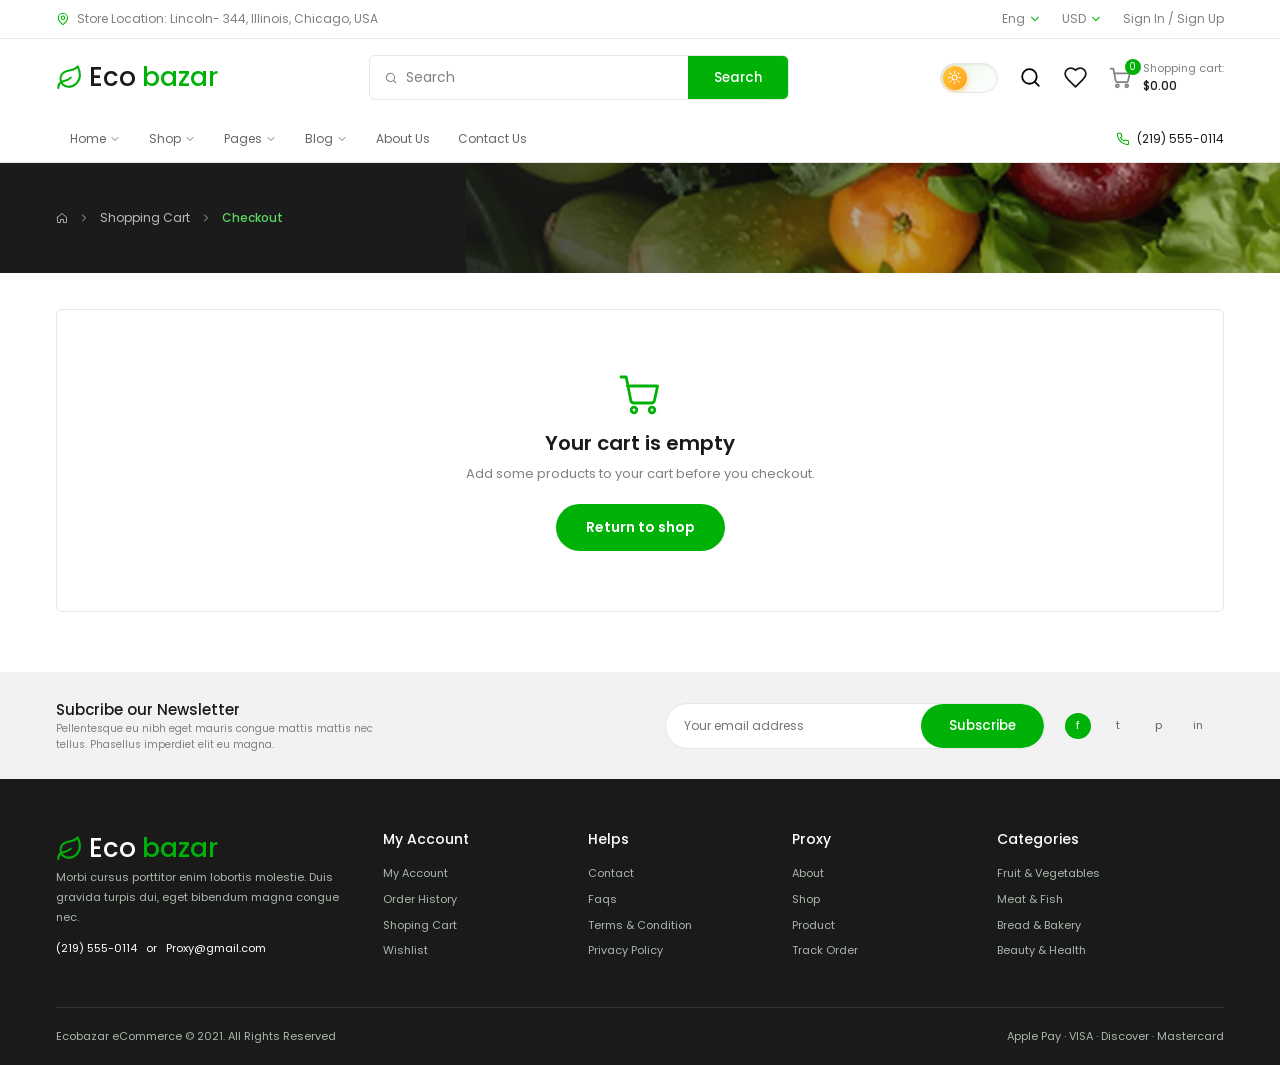
<file: checkout.html>
<!DOCTYPE html>
<html lang="en">

<head>
    <meta charset="UTF-8">
    <meta name="viewport" content="width=device-width, initial-scale=1">
    <title>Checkout – Ecobazar</title>

    <!-- Dark mode: set the saved theme before the page is drawn (no white flash) -->
    <script>
        (function () {
            var theme = null;

            try { theme = JSON.parse(localStorage.getItem('ecoTheme')); } catch (error) { }

            if (!theme) {
                theme = window.matchMedia('(prefers-color-scheme: dark)').matches ? 'dark' : 'light';
            }

            document.documentElement.setAttribute('data-theme', theme);
        })();
    </script>

    <!-- Google Font -->
    <link href="https://fonts.googleapis.com/css2?family=Poppins:wght@400;500;600&display=swap" rel="stylesheet">

    <!-- Stylesheets -->
    <link rel="stylesheet" href="assets/css/style.css">
    <link rel="stylesheet" href="assets/css/category.css">
    <link rel="stylesheet" href="assets/css/cart.css">
    <link rel="stylesheet" href="assets/css/checkout.css">
    <link rel="stylesheet" href="assets/css/responsive.css">
    <link rel="stylesheet" href="assets/css/icons.css">
    <link rel="stylesheet" href="assets/css/dark.css">
</head>

<body>

    <!-- ============ TOP BAR ============ -->
    <div class="topbar topbar-light">
        <div class="container topbar-inner">
            <span><svg class="ic" aria-hidden="true"><use href="#i-map-pin"/></svg> Store Location: Lincoln- 344, Illinois, Chicago, USA</span>

            <div class="topbar-right">
                <span>Eng <svg class="ic" aria-hidden="true"><use href="#i-chevron-down"/></svg></span>
                <span>USD <svg class="ic" aria-hidden="true"><use href="#i-chevron-down"/></svg></span>
                <span id="authLinks">
                    <a href="#" id="signinLink">Sign In</a> /
                    <a href="#" id="signupLink">Sign Up</a>
                </span>
            </div>
        </div>
    </div>

    <!-- ============ HEADER ============ -->
    <header class="header" id="header">
        <div class="container header-inner">

            <!-- Hamburger (mobile only) -->
            <button class="menu-btn" id="menuBtn" aria-label="Open menu">
                <span></span>
                <span></span>
                <span></span>
            </button>

            <a href="index.html" class="logo"><svg class="ic" aria-hidden="true"><use href="#i-leaf"/></svg> Eco<b>bazar</b></a>

            <!-- Search box (click opens the search popup) -->
            <div class="search-box" id="openSearch">
                <span class="search-text"><svg class="ic" aria-hidden="true"><use href="#i-search"/></svg> Search</span>
                <button type="button">Search</button>
            </div>

            <div class="header-icons">
                <button class="icon-btn theme-btn" id="themeBtn" aria-label="Switch to dark mode" title="Dark / Light mode" role="switch" aria-checked="false"><span class="theme-track"><span class="theme-knob"><svg class="ic sun" aria-hidden="true"><use href="#i-sun"/></svg><svg class="ic moon" aria-hidden="true"><use href="#i-moon"/></svg></span></span></button>
                <button class="icon-btn search-icon" id="openSearchIcon" aria-label="Search"><svg class="ic" aria-hidden="true"><use href="#i-search"/></svg></button>
                <a href="wishlist.html" class="icon-btn wish-link" aria-label="Wishlist">
                    <svg class="ic" aria-hidden="true"><use href="#i-heart"/></svg><i class="cart-count" id="wishCount" hidden>0</i>
                </a>

                <a href="cart.html" class="cart" aria-label="Shopping cart">
                    <span class="cart-icon"><svg class="ic" aria-hidden="true"><use href="#i-cart"/></svg><i class="cart-count" id="cartCount">0</i></span>
                    <div class="cart-text">
                        Shopping cart:
                        <b id="cartTotal">$0.00</b>
                    </div>
                </a>
            </div>
        </div>
    </header>

    <!-- ============ NAVBAR (desktop) ============ -->
    <nav class="navbar navbar-light">
        <div class="container navbar-inner">

            <ul class="nav-links">
                <li><a href="index.html">Home <svg class="ic" aria-hidden="true"><use href="#i-chevron-down"/></svg></a></li>
                <li><a href="categories.html">Shop <svg class="ic" aria-hidden="true"><use href="#i-chevron-down"/></svg></a></li>
                <li><a href="#">Pages <svg class="ic" aria-hidden="true"><use href="#i-chevron-down"/></svg></a></li>
                <li><a href="#">Blog <svg class="ic" aria-hidden="true"><use href="#i-chevron-down"/></svg></a></li>
                <li><a href="#">About Us</a></li>
                <li><a href="#">Contact Us</a></li>
            </ul>

            <span class="nav-phone"><svg class="ic" aria-hidden="true"><use href="#i-phone"/></svg> (219) 555-0114</span>
        </div>
    </nav>

    <!-- ============ MOBILE DRAWER (left side popup) ============ -->
    <div class="overlay" id="drawerOverlay"></div>

    <aside class="drawer" id="drawer">
        <div class="drawer-head">
            <a href="index.html" class="logo"><svg class="ic" aria-hidden="true"><use href="#i-leaf"/></svg> Eco<b>bazar</b></a>
            <button class="drawer-close" id="drawerClose" aria-label="Close menu"><svg class="ic" aria-hidden="true"><use href="#i-x"/></svg></button>
        </div>

        <ul class="drawer-links">
            <li><a href="index.html">Home</a></li>
            <li><a href="categories.html">Shop</a></li>
            <li><a href="#">Pages</a></li>
            <li><a href="#">Blog</a></li>
            <li><a href="#">About Us</a></li>
            <li><a href="#">Contact Us</a></li>

            <!-- All Categories accordion -->
            <li class="drawer-cat">
                <button class="drawer-cat-btn" id="drawerCatBtn">
                    <span>All Categories</span>
                    <span class="arrow"><svg class="ic" aria-hidden="true"><use href="#i-chevron-down"/></svg></span>
                </button>
                <ul class="drawer-cat-list" id="drawerCats"></ul>
            </li>
        </ul>

        <div class="drawer-bottom">
            <button class="btn-green" id="drawerSignin">Sign In</button>
            <button class="btn-outline" id="drawerSignup">Sign Up</button>
            <p><svg class="ic" aria-hidden="true"><use href="#i-phone"/></svg> (219) 555-0114</p>
        </div>
    </aside>

    <!-- ============ PAGE BANNER + BREADCRUMB ============ -->
    <section class="page-banner">
        <div class="container">
            <div class="breadcrumb">
                <a href="index.html"><svg class="ic" aria-hidden="true"><use href="#i-home"/></svg></a>
                <span><svg class="ic" aria-hidden="true"><use href="#i-chevron-right"/></svg></span>
                <a href="cart.html">Shopping Cart</a>
                <span><svg class="ic" aria-hidden="true"><use href="#i-chevron-right"/></svg></span>
                <b>Checkout</b>
            </div>
        </div>
    </section>

    <!-- ============ CHECKOUT (filled by checkout.js) ============ -->
    <section class="checkout">
        <div class="container">

            <!-- Form + order summary -->
            <div class="checkout-layout" id="checkoutLayout">

                <!-- ----- Left: billing form ----- -->
                <form class="checkout-form" id="checkoutForm" novalidate>

                    <h2 class="co-title">Billing Information</h2>

                    <div class="form-grid">

                        <div class="field span-2">
                            <label for="firstName">First name</label>
                            <input type="text" id="firstName" placeholder="Your first name" autocomplete="given-name">
                            <small class="field-error"></small>
                        </div>

                        <div class="field span-2">
                            <label for="lastName">Last name</label>
                            <input type="text" id="lastName" placeholder="Your last name" autocomplete="family-name">
                            <small class="field-error"></small>
                        </div>

                        <div class="field span-2">
                            <label for="company">Company Name <span>(optional)</span></label>
                            <input type="text" id="company" placeholder="Company name" autocomplete="organization">
                        </div>

                        <div class="field span-6">
                            <label for="street">Street Address</label>
                            <input type="text" id="street" placeholder="House number and street name" autocomplete="street-address">
                            <small class="field-error"></small>
                        </div>

                        <div class="field span-2">
                            <label for="country">Country / Region</label>
                            <select id="country">
                                <option value="">Select</option>
                            </select>
                            <small class="field-error"></small>
                        </div>

                        <div class="field span-2">
                            <label for="state">States</label>
                            <select id="state" disabled>
                                <option value="">Select a country first</option>
                            </select>
                            <small class="field-error"></small>
                        </div>

                        <div class="field span-2">
                            <label for="zip">Zip Code</label>
                            <input type="text" id="zip" placeholder="Zip Code" autocomplete="postal-code">
                            <small class="field-error"></small>
                        </div>

                        <div class="field span-3">
                            <label for="email">Email</label>
                            <input type="email" id="email" placeholder="Email Address" autocomplete="email">
                            <small class="field-error"></small>
                        </div>

                        <div class="field span-3">
                            <label for="phone">Phone</label>
                            <input type="tel" id="phone" placeholder="Phone number" autocomplete="tel">
                            <small class="field-error"></small>
                        </div>

                    </div>

                    <label class="check-row">
                        <input type="checkbox" id="shipDifferent">
                        Ship to a different address
                    </label>

                    <!-- Opens when "Ship to a different address" is ticked -->
                    <div class="ship-box" id="shipBox" hidden>
                        <h3 class="co-sub">Shipping Address</h3>

                        <div class="form-grid">

                            <div class="field span-3">
                                <label for="shipName">Full name</label>
                                <input type="text" id="shipName" placeholder="Receiver's full name">
                                <small class="field-error"></small>
                            </div>

                            <div class="field span-3">
                                <label for="shipStreet">Street Address</label>
                                <input type="text" id="shipStreet" placeholder="House number and street name">
                                <small class="field-error"></small>
                            </div>

                            <div class="field span-2">
                                <label for="shipCountry">Country / Region</label>
                                <select id="shipCountry">
                                    <option value="">Select</option>
                                </select>
                                <small class="field-error"></small>
                            </div>

                            <div class="field span-2">
                                <label for="shipState">States</label>
                                <select id="shipState" disabled>
                                    <option value="">Select a country first</option>
                                </select>
                                <small class="field-error"></small>
                            </div>

                            <div class="field span-2">
                                <label for="shipZip">Zip Code</label>
                                <input type="text" id="shipZip" placeholder="Zip Code">
                                <small class="field-error"></small>
                            </div>

                        </div>
                    </div>

                    <h2 class="co-title extra">Additional Info</h2>

                    <div class="field">
                        <label for="notes">Order Notes <span>(Optional)</span></label>
                        <textarea id="notes" rows="4" placeholder="Notes about your order, e.g. special notes for delivery"></textarea>
                    </div>

                </form>

                <!-- ----- Right: order summary ----- -->
                <aside class="order-summary">

                    <h3>Order Summary</h3>

                    <div class="summary-items" id="summaryItems"></div>

                    <div class="total-row">
                        <span>Subtotal:</span>
                        <b id="sumSubtotal">$0.00</b>
                    </div>

                    <div class="total-row" id="discountRow" hidden>
                        <span id="discountLabel">Discount:</span>
                        <b class="discount" id="sumDiscount">-$0.00</b>
                    </div>

                    <div class="total-row">
                        <span>Shipping:</span>
                        <b>Free</b>
                    </div>

                    <div class="total-row final">
                        <span>Total:</span>
                        <b id="sumTotal">$0.00</b>
                    </div>

                    <h3 class="pay-title">Payment Method</h3>

                    <div class="pay-list" id="payList">
                        <label class="pay-option">
                            <input type="radio" name="payment" value="Cash on Delivery" checked>
                            <span>Cash on Delivery</span>
                        </label>

                        <label class="pay-option">
                            <input type="radio" name="payment" value="Paypal">
                            <span>Paypal</span>
                        </label>

                        <label class="pay-option">
                            <input type="radio" name="payment" value="Amazon Pay">
                            <span>Amazon Pay</span>
                        </label>
                    </div>

                    <p class="pay-note" id="payNote"></p>

                    <button type="submit" form="checkoutForm" class="place-btn" id="placeBtn">Place Order</button>

                </aside>

            </div>

            <!-- Shown when the cart is empty -->
            <div class="empty-box" id="checkoutEmpty" hidden>
                <div class="empty-icon"><svg class="ic" aria-hidden="true"><use href="#i-cart"/></svg></div>
                <h3>Your cart is empty</h3>
                <p>Add some products to your cart before you checkout.</p>
                <a href="categories.html" class="btn-green">Return to shop</a>
            </div>

            <!-- Shown after the order is placed -->
            <div class="order-done" id="orderDone" hidden>

                <div class="done-icon"><svg class="ic" aria-hidden="true"><use href="#i-check"/></svg></div>
                <h2>Thank you! Your order has been placed.</h2>
                <p class="done-sub">We sent the details to <b id="doneEmail"></b></p>

                <div class="done-grid">
                    <div><small>Order number</small><b id="doneNumber"></b></div>
                    <div><small>Date</small><b id="doneDate"></b></div>
                    <div><small>Payment method</small><b id="donePayment"></b></div>
                    <div><small>Total</small><b id="doneTotal"></b></div>
                </div>

                <div class="done-box">
                    <h4>Order items</h4>
                    <div id="doneItems"></div>
                </div>

                <div class="done-box">
                    <h4>Delivery address</h4>
                    <p id="doneAddress"></p>
                </div>

                <div class="done-actions">
                    <a href="categories.html" class="btn-green">Continue Shopping</a>
                    <a href="index.html" class="btn-outline">Go to Home</a>
                </div>

            </div>

        </div>
    </section>

    <!-- ============ NEWSLETTER BAND ============ -->
    <section class="news-band">
        <div class="container news-band-inner">
            <div class="news-band-text">
                <h4>Subcribe our Newsletter</h4>
                <p>Pellentesque eu nibh eget mauris congue mattis mattis nec tellus. Phasellus imperdiet elit eu magna.</p>
            </div>

            <div class="news-band-right">
                <form class="newsletter-form" id="newsletterForm">
                    <input type="email" placeholder="Your email address" required>
                    <button type="submit">Subscribe</button>
                </form>

                <div class="social social-light">
                    <a href="#" class="on">f</a>
                    <a href="#">t</a>
                    <a href="#">p</a>
                    <a href="#">in</a>
                </div>
            </div>
        </div>
    </section>

    <!-- ============ FOOTER ============ -->
    <footer class="footer footer-dark">
        <div class="container">

            <div class="footer-grid">

                <div class="footer-about">
                    <a href="index.html" class="logo"><svg class="ic" aria-hidden="true"><use href="#i-leaf"/></svg> Eco<b>bazar</b></a>
                    <p>Morbi cursus porttitor enim lobortis molestie. Duis gravida turpis dui, eget bibendum magna congue nec.</p>
                    <p class="footer-contact">(219) 555-0114 &nbsp; or &nbsp; Proxy@gmail.com</p>
                </div>

                <div>
                    <h5>My Account</h5>
                    <ul>
                        <li>My Account</li>
                        <li>Order History</li>
                        <li><a href="cart.html">Shoping Cart</a></li>
                        <li><a href="wishlist.html">Wishlist</a></li>
                    </ul>
                </div>

                <div>
                    <h5>Helps</h5>
                    <ul>
                        <li>Contact</li>
                        <li>Faqs</li>
                        <li>Terms &amp; Condition</li>
                        <li>Privacy Policy</li>
                    </ul>
                </div>

                <div>
                    <h5>Proxy</h5>
                    <ul>
                        <li>About</li>
                        <li>Shop</li>
                        <li>Product</li>
                        <li>Track Order</li>
                    </ul>
                </div>

                <div>
                    <h5>Categories</h5>
                    <ul>
                        <li>Fruit &amp; Vegetables</li>
                        <li>Meat &amp; Fish</li>
                        <li>Bread &amp; Bakery</li>
                        <li>Beauty &amp; Health</li>
                    </ul>
                </div>

            </div>

            <div class="footer-bottom">
                <span>Ecobazar eCommerce © 2021. All Rights Reserved</span>
                <span>Apple Pay · VISA · Discover · Mastercard</span>
            </div>

        </div>
    </footer>

    <!-- ============ SEARCH POPUP ============ -->
    <div class="modal-bg" id="searchModal">
        <div class="search-modal">

            <div class="search-input-row">
                <span><svg class="ic" aria-hidden="true"><use href="#i-search"/></svg></span>
                <input type="text" id="searchInput" placeholder="Search for fruits, vegetables, meat..." autocomplete="off">
                <button type="button" id="searchGo">Search</button>
            </div>

            <button class="modal-close" id="searchClose">Close (Esc)</button>

            <div id="trendingBox">
                <h6><svg class="ic" aria-hidden="true"><use href="#i-flame"/></svg> Trending searches</h6>
                <div class="chips" id="trendingList"></div>
            </div>

            <h6 id="suggestTitle">Suggested for you</h6>
            <div class="suggest-grid" id="suggestList"></div>

        </div>
    </div>

    <!-- ============ SIGN IN / SIGN UP POPUP ============ -->
    <div class="modal-bg" id="authModal">
        <div class="auth-modal">

            <button class="modal-x" id="authClose" aria-label="Close"><svg class="ic" aria-hidden="true"><use href="#i-x"/></svg></button>

            <a href="#" class="logo logo-center"><svg class="ic" aria-hidden="true"><use href="#i-leaf"/></svg> Eco<b>bazar</b></a>

            <div class="auth-tabs">
                <button id="tabSignin" class="active">Sign In</button>
                <button id="tabSignup">Sign Up</button>
            </div>

            <form id="authForm" novalidate>

                <label id="nameRow" hidden>
                    Full name
                    <input type="text" id="authName" placeholder="Your name">
                </label>

                <label>
                    Email
                    <input type="email" id="authEmail" placeholder="you@example.com">
                </label>

                <label>
                    Password
                    <span class="pass-wrap">
                        <input type="password" id="authPass" placeholder="Min 6 characters">
                        <button type="button" id="togglePass" aria-label="Show password"><svg class="ic" aria-hidden="true"><use href="#i-eye"/></svg></button>
                    </span>
                </label>

                <div class="strength" id="strength" hidden>
                    <i></i>
                    <small></small>
                </div>

                <label id="confirmRow" hidden>
                    Confirm password
                    <input type="password" id="authConfirm" placeholder="Repeat password">
                </label>

                <div class="auth-row">
                    <label class="check">
                        <input type="checkbox"> Remember me
                    </label>
                    <a href="#" id="forgotLink">Forgot password?</a>
                </div>

                <p class="auth-error" id="authError"></p>

                <button type="submit" class="auth-submit" id="authSubmit">Sign In</button>
            </form>

        </div>
    </div>

    <!-- Toast message + Back to top -->
    <div class="toast" id="toast"></div>
    <button class="back-top" id="backTop" aria-label="Back to top"><svg class="ic" aria-hidden="true"><use href="#i-arrow-up"/></svg></button>

    <!-- JavaScript -->
    <script src="assets/js/icons.js"></script>
    <script src="assets/js/data.js"></script>
    <script src="assets/js/script.js"></script>
    <script src="assets/js/checkout.js"></script>
</body>

</html>
</file>
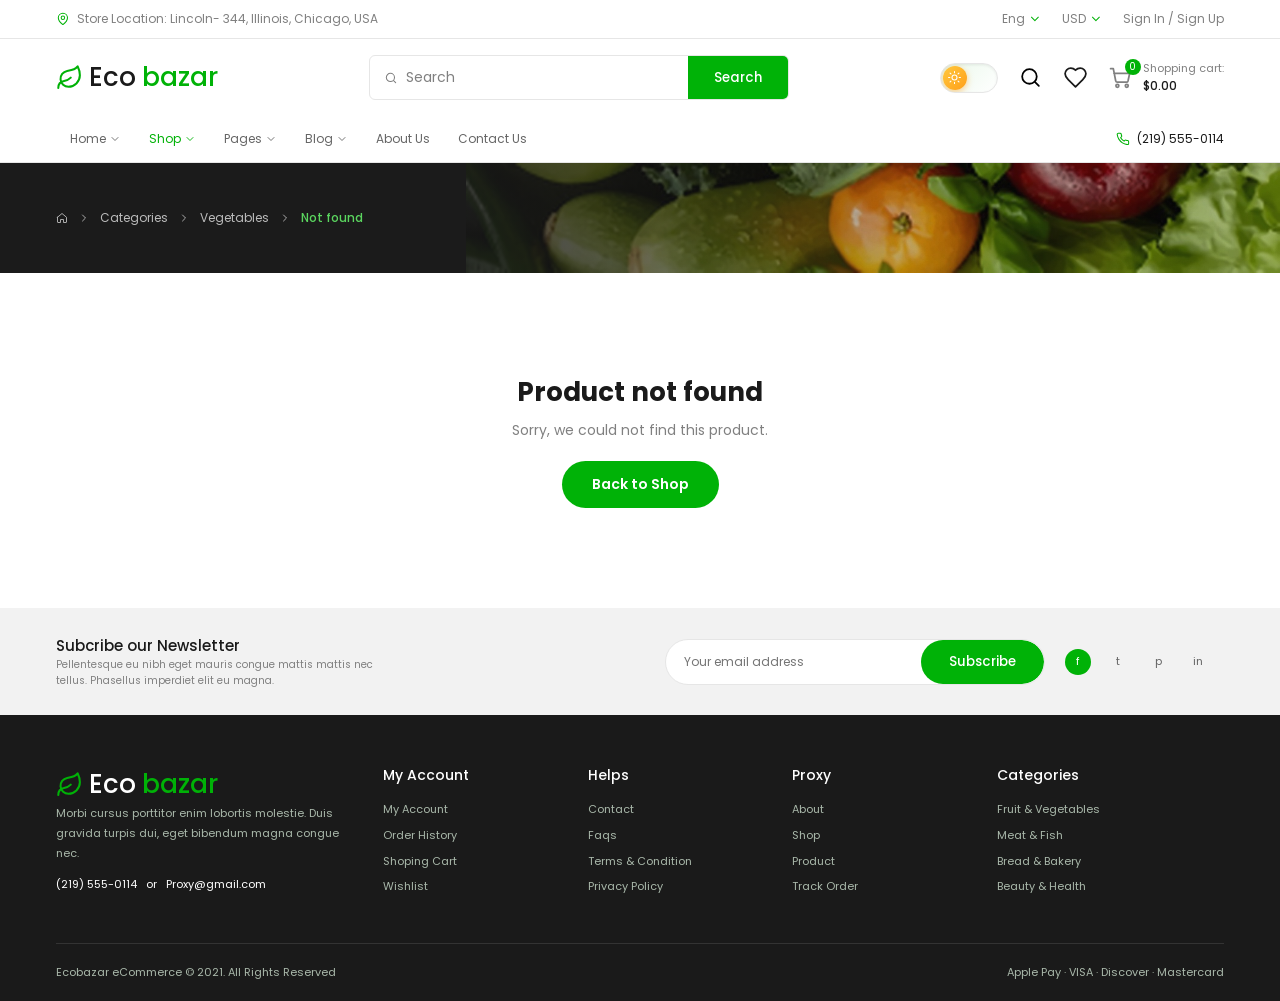
<file: product.html>
<!DOCTYPE html>
<html lang="en">

<head>
    <meta charset="UTF-8">
    <meta name="viewport" content="width=device-width, initial-scale=1">
    <title>Product – Ecobazar</title>

    <!-- Dark mode: set the saved theme before the page is drawn (no white flash) -->
    <script>
        (function () {
            var theme = null;

            try { theme = JSON.parse(localStorage.getItem('ecoTheme')); } catch (error) { }

            if (!theme) {
                theme = window.matchMedia('(prefers-color-scheme: dark)').matches ? 'dark' : 'light';
            }

            document.documentElement.setAttribute('data-theme', theme);
        })();
    </script>

    <!-- Google Font -->
    <link href="https://fonts.googleapis.com/css2?family=Poppins:wght@400;500;600&display=swap" rel="stylesheet">

    <!-- Stylesheets -->
    <link rel="stylesheet" href="assets/css/style.css">
    <link rel="stylesheet" href="assets/css/category.css">
    <link rel="stylesheet" href="assets/css/product.css">
    <link rel="stylesheet" href="assets/css/responsive.css">
    <link rel="stylesheet" href="assets/css/icons.css">
    <link rel="stylesheet" href="assets/css/dark.css">
</head>

<body>

    <!-- ============ TOP BAR ============ -->
    <div class="topbar topbar-light">
        <div class="container topbar-inner">
            <span><svg class="ic" aria-hidden="true"><use href="#i-map-pin"/></svg> Store Location: Lincoln- 344, Illinois, Chicago, USA</span>

            <div class="topbar-right">
                <span>Eng <svg class="ic" aria-hidden="true"><use href="#i-chevron-down"/></svg></span>
                <span>USD <svg class="ic" aria-hidden="true"><use href="#i-chevron-down"/></svg></span>
                <span id="authLinks">
                    <a href="#" id="signinLink">Sign In</a> /
                    <a href="#" id="signupLink">Sign Up</a>
                </span>
            </div>
        </div>
    </div>

    <!-- ============ HEADER ============ -->
    <header class="header" id="header">
        <div class="container header-inner">

            <!-- Hamburger (mobile only) -->
            <button class="menu-btn" id="menuBtn" aria-label="Open menu">
                <span></span>
                <span></span>
                <span></span>
            </button>

            <a href="index.html" class="logo"><svg class="ic" aria-hidden="true"><use href="#i-leaf"/></svg> Eco<b>bazar</b></a>

            <!-- Search box (click opens the search popup) -->
            <div class="search-box" id="openSearch">
                <span class="search-text"><svg class="ic" aria-hidden="true"><use href="#i-search"/></svg> Search</span>
                <button type="button">Search</button>
            </div>

            <div class="header-icons">
                <button class="icon-btn theme-btn" id="themeBtn" aria-label="Switch to dark mode" title="Dark / Light mode" role="switch" aria-checked="false"><span class="theme-track"><span class="theme-knob"><svg class="ic sun" aria-hidden="true"><use href="#i-sun"/></svg><svg class="ic moon" aria-hidden="true"><use href="#i-moon"/></svg></span></span></button>
                <button class="icon-btn search-icon" id="openSearchIcon" aria-label="Search"><svg class="ic" aria-hidden="true"><use href="#i-search"/></svg></button>
                <a href="wishlist.html" class="icon-btn wish-link" aria-label="Wishlist">
                    <svg class="ic" aria-hidden="true"><use href="#i-heart"/></svg><i class="cart-count" id="wishCount" hidden>0</i>
                </a>

                <a href="cart.html" class="cart" aria-label="Shopping cart">
                    <span class="cart-icon"><svg class="ic" aria-hidden="true"><use href="#i-cart"/></svg><i class="cart-count" id="cartCount">0</i></span>
                    <div class="cart-text">
                        Shopping cart:
                        <b id="cartTotal">$0.00</b>
                    </div>
                </a>
            </div>
        </div>
    </header>

    <!-- ============ NAVBAR (desktop) ============ -->
    <nav class="navbar navbar-light">
        <div class="container navbar-inner">

            <ul class="nav-links">
                <li><a href="index.html">Home <svg class="ic" aria-hidden="true"><use href="#i-chevron-down"/></svg></a></li>
                <li><a href="categories.html" class="active">Shop <svg class="ic" aria-hidden="true"><use href="#i-chevron-down"/></svg></a></li>
                <li><a href="#">Pages <svg class="ic" aria-hidden="true"><use href="#i-chevron-down"/></svg></a></li>
                <li><a href="#">Blog <svg class="ic" aria-hidden="true"><use href="#i-chevron-down"/></svg></a></li>
                <li><a href="#">About Us</a></li>
                <li><a href="#">Contact Us</a></li>
            </ul>

            <span class="nav-phone"><svg class="ic" aria-hidden="true"><use href="#i-phone"/></svg> (219) 555-0114</span>
        </div>
    </nav>

    <!-- ============ MOBILE DRAWER (left side popup) ============ -->
    <div class="overlay" id="drawerOverlay"></div>

    <aside class="drawer" id="drawer">
        <div class="drawer-head">
            <a href="index.html" class="logo"><svg class="ic" aria-hidden="true"><use href="#i-leaf"/></svg> Eco<b>bazar</b></a>
            <button class="drawer-close" id="drawerClose" aria-label="Close menu"><svg class="ic" aria-hidden="true"><use href="#i-x"/></svg></button>
        </div>

        <ul class="drawer-links">
            <li><a href="index.html">Home</a></li>
            <li><a href="categories.html" class="active">Shop</a></li>
            <li><a href="#">Pages</a></li>
            <li><a href="#">Blog</a></li>
            <li><a href="#">About Us</a></li>
            <li><a href="#">Contact Us</a></li>

            <!-- All Categories accordion -->
            <li class="drawer-cat">
                <button class="drawer-cat-btn" id="drawerCatBtn">
                    <span>All Categories</span>
                    <span class="arrow"><svg class="ic" aria-hidden="true"><use href="#i-chevron-down"/></svg></span>
                </button>
                <ul class="drawer-cat-list" id="drawerCats"></ul>
            </li>
        </ul>

        <div class="drawer-bottom">
            <button class="btn-green" id="drawerSignin">Sign In</button>
            <button class="btn-outline" id="drawerSignup">Sign Up</button>
            <p><svg class="ic" aria-hidden="true"><use href="#i-phone"/></svg> (219) 555-0114</p>
        </div>
    </aside>

    <!-- ============ PAGE BANNER + BREADCRUMB ============ -->
    <section class="page-banner">
        <div class="container">
            <div class="breadcrumb">
                <a href="index.html"><svg class="ic" aria-hidden="true"><use href="#i-home"/></svg></a>
                <span><svg class="ic" aria-hidden="true"><use href="#i-chevron-right"/></svg></span>
                <a href="categories.html">Categories</a>
                <span><svg class="ic" aria-hidden="true"><use href="#i-chevron-right"/></svg></span>
                <a href="categories.html" id="crumbCategory">Vegetables</a>
                <span><svg class="ic" aria-hidden="true"><use href="#i-chevron-right"/></svg></span>
                <b id="crumbCurrent">Product</b>
            </div>
        </div>
    </section>

    <!-- ============ PRODUCT DETAILS (filled by product.js) ============ -->
    <main id="productPage">

        <!-- Top part: gallery + info -->
        <section class="pd-top">
            <div class="container pd-grid">

                <!-- Gallery -->
                <div class="gallery">
                    <div class="thumbs">
                        <button class="thumb-arrow" id="thumbUp" aria-label="Previous image"><svg class="ic" aria-hidden="true"><use href="#i-chevron-up"/></svg></button>
                        <div class="thumb-list" id="thumbList"></div>
                        <button class="thumb-arrow down" id="thumbDown" aria-label="Next image"><svg class="ic" aria-hidden="true"><use href="#i-chevron-up"/></svg></button>
                    </div>

                    <div class="main-img" id="mainBox">
                        <img id="mainImg" alt="">
                    </div>
                </div>

                <!-- Info -->
                <div class="pd-info">

                    <div class="pd-title-row">
                        <h1 id="pdName"></h1>
                        <span class="stock-badge" id="pdStock">In Stock</span>
                    </div>

                    <div class="pd-rating">
                        <span class="stars" id="pdStars"></span>
                        <small id="pdReviews"></small>
                        <span class="dot">•</span>
                        <small id="pdSku"></small>
                    </div>

                    <div class="pd-price">
                        <s id="pdOld"></s>
                        <b id="pdPrice"></b>
                        <span class="off-badge" id="pdOff"></span>
                    </div>

                    <div class="pd-line pd-brand-row">
                        <div class="brand">
                            <span>Brand:</span>
                            <b><svg class="ic" aria-hidden="true"><use href="#i-leaf"/></svg> Ecobazar</b>
                        </div>

                        <div class="share">
                            <span>Share Item:</span>
                            <button class="on" data-share="Facebook" aria-label="Share on Facebook">f</button>
                            <button data-share="Twitter" aria-label="Share on Twitter">t</button>
                            <button data-share="Pinterest" aria-label="Share on Pinterest">p</button>
                            <button data-share="Instagram" aria-label="Share on Instagram">in</button>
                        </div>
                    </div>

                    <p class="pd-short" id="pdShort"></p>

                    <div class="pd-line pd-buy">
                        <div class="qty qty-big">
                            <button type="button" id="qtyMinus" aria-label="Less">−</button>
                            <span id="qtyValue">1</span>
                            <button type="button" id="qtyPlus" aria-label="More">+</button>
                        </div>

                        <button class="add-cart-btn" id="addCartBtn">Add to Cart <svg class="ic" aria-hidden="true"><use href="#i-bag"/></svg></button>
                        <button class="wish-btn" id="wishBtn" aria-label="Wishlist"><svg class="ic" aria-hidden="true"><use href="#i-heart"/></svg></button>
                    </div>

                    <div class="pd-meta">
                        <p>Category: <a href="categories.html" id="pdCategory"></a></p>
                        <p>Tag: <span id="pdTags"></span></p>
                    </div>

                </div>
            </div>
        </section>

        <!-- Tabs: Descriptions / Additional Information / Customer Feedback -->
        <section class="pd-tabs">
            <div class="tab-nav">
                <button class="active" data-tab="descTab">Descriptions</button>
                <button data-tab="infoTab">Additional Information</button>
                <button data-tab="feedbackTab">Customer Feedback</button>
            </div>

            <div class="container">

                <!-- Descriptions -->
                <div class="tab-pane active" id="descTab">
                    <div class="desc-grid">

                        <div class="desc-text" id="descText"></div>

                        <div class="desc-side">
                            <div class="video-card">
                                <img src="assets/images/delivery-video.jpg" alt="Fresh delivery">
                                <button class="play-hotspot" id="pdPlay" data-video="" aria-label="Play video"></button>
                            </div>

                            <div class="info-box">
                                <div class="info-item">
                                    <span class="info-icon"><svg class="ic" aria-hidden="true"><use href="#i-tag"/></svg></span>
                                    <div>
                                        <b id="infoDiscount"></b>
                                        <small id="infoDiscountText"></small>
                                    </div>
                                </div>

                                <div class="info-item">
                                    <span class="info-icon"><svg class="ic" aria-hidden="true"><use href="#i-leaf"/></svg></span>
                                    <div>
                                        <b id="infoQuality"></b>
                                        <small id="infoQualityText"></small>
                                    </div>
                                </div>
                            </div>
                        </div>

                    </div>
                </div>

                <!-- Additional Information -->
                <div class="tab-pane" id="infoTab">
                    <table class="info-table" id="infoTable"></table>
                </div>

                <!-- Customer Feedback -->
                <div class="tab-pane" id="feedbackTab">
                    <div class="feedback-grid">

                        <div>
                            <h4 class="pane-title">Customer Reviews</h4>
                            <div class="review-list" id="reviewList"></div>
                        </div>

                        <form class="review-form" id="reviewForm" novalidate>
                            <h4 class="pane-title">Write a Review</h4>

                            <label>
                                Your name
                                <input type="text" id="reviewName" placeholder="Your name">
                            </label>

                            <label>
                                Rating
                                <select id="reviewRating">
                                    <option value="5">★★★★★ (5)</option>
                                    <option value="4">★★★★☆ (4)</option>
                                    <option value="3">★★★☆☆ (3)</option>
                                    <option value="2">★★☆☆☆ (2)</option>
                                    <option value="1">★☆☆☆☆ (1)</option>
                                </select>
                            </label>

                            <label>
                                Your review
                                <textarea id="reviewText" rows="4" placeholder="Write your review here..."></textarea>
                            </label>

                            <p class="form-error" id="reviewError"></p>
                            <button type="submit" class="btn-green">Submit Review</button>
                        </form>

                    </div>
                </div>

            </div>
        </section>

        <!-- Related products -->
        <section class="related">
            <div class="container">
                <h2 class="section-title">Related Products</h2>
                <div class="related-grid" id="relatedGrid"></div>
            </div>
        </section>

    </main>

    <!-- Shown when the product id is wrong -->
    <section class="not-found" id="notFound" hidden>
        <div class="container">
            <h2>Product not found</h2>
            <p>Sorry, we could not find this product.</p>
            <a href="categories.html" class="btn-green">Back to Shop</a>
        </div>
    </section>

    <!-- ============ NEWSLETTER BAND ============ -->
    <section class="news-band">
        <div class="container news-band-inner">
            <div class="news-band-text">
                <h4>Subcribe our Newsletter</h4>
                <p>Pellentesque eu nibh eget mauris congue mattis mattis nec tellus. Phasellus imperdiet elit eu magna.</p>
            </div>

            <div class="news-band-right">
                <form class="newsletter-form" id="newsletterForm">
                    <input type="email" placeholder="Your email address" required>
                    <button type="submit">Subscribe</button>
                </form>

                <div class="social social-light">
                    <a href="#" class="on">f</a>
                    <a href="#">t</a>
                    <a href="#">p</a>
                    <a href="#">in</a>
                </div>
            </div>
        </div>
    </section>

    <!-- ============ FOOTER ============ -->
    <footer class="footer footer-dark">
        <div class="container">

            <div class="footer-grid">

                <div class="footer-about">
                    <a href="index.html" class="logo"><svg class="ic" aria-hidden="true"><use href="#i-leaf"/></svg> Eco<b>bazar</b></a>
                    <p>Morbi cursus porttitor enim lobortis molestie. Duis gravida turpis dui, eget bibendum magna congue nec.</p>
                    <p class="footer-contact">(219) 555-0114 &nbsp; or &nbsp; Proxy@gmail.com</p>
                </div>

                <div>
                    <h5>My Account</h5>
                    <ul>
                        <li>My Account</li>
                        <li>Order History</li>
                        <li><a href="cart.html">Shoping Cart</a></li>
                        <li><a href="wishlist.html">Wishlist</a></li>
                    </ul>
                </div>

                <div>
                    <h5>Helps</h5>
                    <ul>
                        <li>Contact</li>
                        <li>Faqs</li>
                        <li>Terms &amp; Condition</li>
                        <li>Privacy Policy</li>
                    </ul>
                </div>

                <div>
                    <h5>Proxy</h5>
                    <ul>
                        <li>About</li>
                        <li>Shop</li>
                        <li>Product</li>
                        <li>Track Order</li>
                    </ul>
                </div>

                <div>
                    <h5>Categories</h5>
                    <ul>
                        <li>Fruit &amp; Vegetables</li>
                        <li>Meat &amp; Fish</li>
                        <li>Bread &amp; Bakery</li>
                        <li>Beauty &amp; Health</li>
                    </ul>
                </div>

            </div>

            <div class="footer-bottom">
                <span>Ecobazar eCommerce © 2021. All Rights Reserved</span>
                <span>Apple Pay · VISA · Discover · Mastercard</span>
            </div>

        </div>
    </footer>

    <!-- ============ SEARCH POPUP ============ -->
    <div class="modal-bg" id="searchModal">
        <div class="search-modal">

            <div class="search-input-row">
                <span><svg class="ic" aria-hidden="true"><use href="#i-search"/></svg></span>
                <input type="text" id="searchInput" placeholder="Search for fruits, vegetables, meat..." autocomplete="off">
                <button type="button" id="searchGo">Search</button>
            </div>

            <button class="modal-close" id="searchClose">Close (Esc)</button>

            <div id="trendingBox">
                <h6><svg class="ic" aria-hidden="true"><use href="#i-flame"/></svg> Trending searches</h6>
                <div class="chips" id="trendingList"></div>
            </div>

            <h6 id="suggestTitle">Suggested for you</h6>
            <div class="suggest-grid" id="suggestList"></div>

        </div>
    </div>

    <!-- ============ SIGN IN / SIGN UP POPUP ============ -->
    <div class="modal-bg" id="authModal">
        <div class="auth-modal">

            <button class="modal-x" id="authClose" aria-label="Close"><svg class="ic" aria-hidden="true"><use href="#i-x"/></svg></button>

            <a href="#" class="logo logo-center"><svg class="ic" aria-hidden="true"><use href="#i-leaf"/></svg> Eco<b>bazar</b></a>

            <div class="auth-tabs">
                <button id="tabSignin" class="active">Sign In</button>
                <button id="tabSignup">Sign Up</button>
            </div>

            <form id="authForm" novalidate>

                <label id="nameRow" hidden>
                    Full name
                    <input type="text" id="authName" placeholder="Your name">
                </label>

                <label>
                    Email
                    <input type="email" id="authEmail" placeholder="you@example.com">
                </label>

                <label>
                    Password
                    <span class="pass-wrap">
                        <input type="password" id="authPass" placeholder="Min 6 characters">
                        <button type="button" id="togglePass" aria-label="Show password"><svg class="ic" aria-hidden="true"><use href="#i-eye"/></svg></button>
                    </span>
                </label>

                <div class="strength" id="strength" hidden>
                    <i></i>
                    <small></small>
                </div>

                <label id="confirmRow" hidden>
                    Confirm password
                    <input type="password" id="authConfirm" placeholder="Repeat password">
                </label>

                <div class="auth-row">
                    <label class="check">
                        <input type="checkbox"> Remember me
                    </label>
                    <a href="#" id="forgotLink">Forgot password?</a>
                </div>

                <p class="auth-error" id="authError"></p>

                <button type="submit" class="auth-submit" id="authSubmit">Sign In</button>
            </form>

        </div>
    </div>

    <!-- ============ VIDEO POPUP ============ -->
    <div class="modal-bg" id="videoModal">
        <div class="video-modal">
            <button class="modal-x" id="videoClose" aria-label="Close"><svg class="ic" aria-hidden="true"><use href="#i-x"/></svg></button>
            <iframe id="videoFrame" src="" title="Video" allowfullscreen></iframe>
        </div>
    </div>

    <!-- Toast message + Back to top -->
    <div class="toast" id="toast"></div>
    <button class="back-top" id="backTop" aria-label="Back to top"><svg class="ic" aria-hidden="true"><use href="#i-arrow-up"/></svg></button>

    <!-- JavaScript -->
    <script src="assets/js/icons.js"></script>
    <script src="assets/js/data.js"></script>
    <script src="assets/js/script.js"></script>
    <script src="assets/js/product.js"></script>
</body>

</html>
</file>
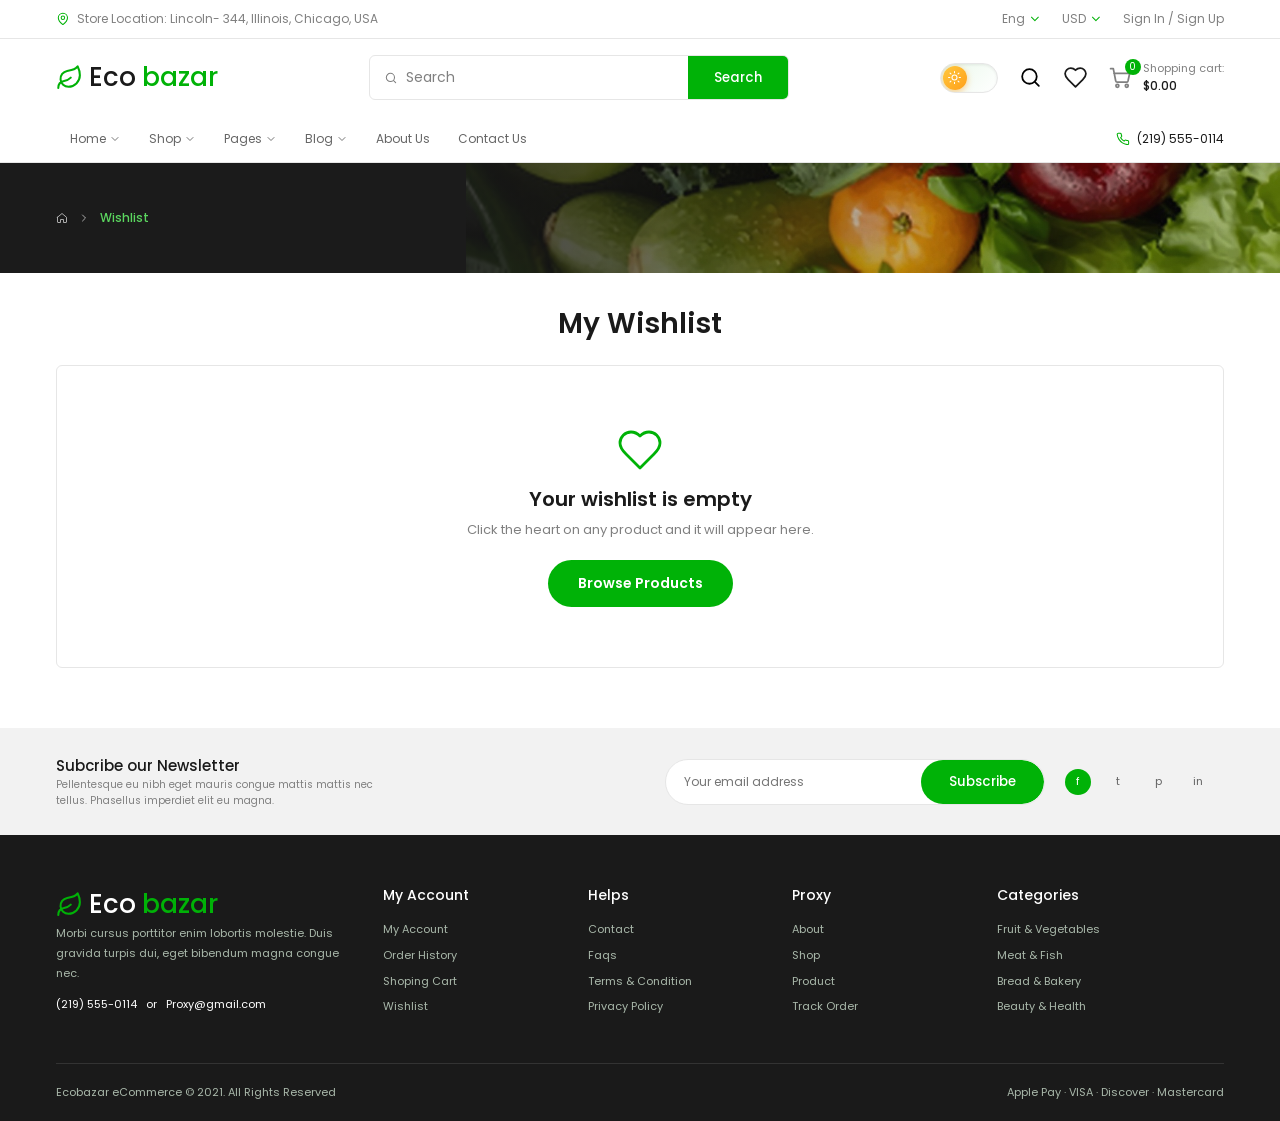
<file: wishlist.html>
<!DOCTYPE html>
<html lang="en">

<head>
    <meta charset="UTF-8">
    <meta name="viewport" content="width=device-width, initial-scale=1">
    <title>My Wishlist – Ecobazar</title>

    <!-- Dark mode: set the saved theme before the page is drawn (no white flash) -->
    <script>
        (function () {
            var theme = null;

            try { theme = JSON.parse(localStorage.getItem('ecoTheme')); } catch (error) { }

            if (!theme) {
                theme = window.matchMedia('(prefers-color-scheme: dark)').matches ? 'dark' : 'light';
            }

            document.documentElement.setAttribute('data-theme', theme);
        })();
    </script>

    <!-- Google Font -->
    <link href="https://fonts.googleapis.com/css2?family=Poppins:wght@400;500;600&display=swap" rel="stylesheet">

    <!-- Stylesheets -->
    <link rel="stylesheet" href="assets/css/style.css">
    <link rel="stylesheet" href="assets/css/category.css">
    <link rel="stylesheet" href="assets/css/cart.css">
    <link rel="stylesheet" href="assets/css/responsive.css">
    <link rel="stylesheet" href="assets/css/icons.css">
    <link rel="stylesheet" href="assets/css/dark.css">
</head>

<body>

    <!-- ============ TOP BAR ============ -->
    <div class="topbar topbar-light">
        <div class="container topbar-inner">
            <span><svg class="ic" aria-hidden="true"><use href="#i-map-pin"/></svg> Store Location: Lincoln- 344, Illinois, Chicago, USA</span>

            <div class="topbar-right">
                <span>Eng <svg class="ic" aria-hidden="true"><use href="#i-chevron-down"/></svg></span>
                <span>USD <svg class="ic" aria-hidden="true"><use href="#i-chevron-down"/></svg></span>
                <span id="authLinks">
                    <a href="#" id="signinLink">Sign In</a> /
                    <a href="#" id="signupLink">Sign Up</a>
                </span>
            </div>
        </div>
    </div>

    <!-- ============ HEADER ============ -->
    <header class="header" id="header">
        <div class="container header-inner">

            <!-- Hamburger (mobile only) -->
            <button class="menu-btn" id="menuBtn" aria-label="Open menu">
                <span></span>
                <span></span>
                <span></span>
            </button>

            <a href="index.html" class="logo"><svg class="ic" aria-hidden="true"><use href="#i-leaf"/></svg> Eco<b>bazar</b></a>

            <!-- Search box (click opens the search popup) -->
            <div class="search-box" id="openSearch">
                <span class="search-text"><svg class="ic" aria-hidden="true"><use href="#i-search"/></svg> Search</span>
                <button type="button">Search</button>
            </div>

            <div class="header-icons">
                <button class="icon-btn theme-btn" id="themeBtn" aria-label="Switch to dark mode" title="Dark / Light mode" role="switch" aria-checked="false"><span class="theme-track"><span class="theme-knob"><svg class="ic sun" aria-hidden="true"><use href="#i-sun"/></svg><svg class="ic moon" aria-hidden="true"><use href="#i-moon"/></svg></span></span></button>
                <button class="icon-btn search-icon" id="openSearchIcon" aria-label="Search"><svg class="ic" aria-hidden="true"><use href="#i-search"/></svg></button>
                <a href="wishlist.html" class="icon-btn wish-link" aria-label="Wishlist">
                    <svg class="ic" aria-hidden="true"><use href="#i-heart"/></svg><i class="cart-count" id="wishCount" hidden>0</i>
                </a>

                <a href="cart.html" class="cart" aria-label="Shopping cart">
                    <span class="cart-icon"><svg class="ic" aria-hidden="true"><use href="#i-cart"/></svg><i class="cart-count" id="cartCount">0</i></span>
                    <div class="cart-text">
                        Shopping cart:
                        <b id="cartTotal">$0.00</b>
                    </div>
                </a>
            </div>
        </div>
    </header>

    <!-- ============ NAVBAR (desktop) ============ -->
    <nav class="navbar navbar-light">
        <div class="container navbar-inner">

            <ul class="nav-links">
                <li><a href="index.html">Home <svg class="ic" aria-hidden="true"><use href="#i-chevron-down"/></svg></a></li>
                <li><a href="categories.html">Shop <svg class="ic" aria-hidden="true"><use href="#i-chevron-down"/></svg></a></li>
                <li><a href="#">Pages <svg class="ic" aria-hidden="true"><use href="#i-chevron-down"/></svg></a></li>
                <li><a href="#">Blog <svg class="ic" aria-hidden="true"><use href="#i-chevron-down"/></svg></a></li>
                <li><a href="#">About Us</a></li>
                <li><a href="#">Contact Us</a></li>
            </ul>

            <span class="nav-phone"><svg class="ic" aria-hidden="true"><use href="#i-phone"/></svg> (219) 555-0114</span>
        </div>
    </nav>

    <!-- ============ MOBILE DRAWER (left side popup) ============ -->
    <div class="overlay" id="drawerOverlay"></div>

    <aside class="drawer" id="drawer">
        <div class="drawer-head">
            <a href="index.html" class="logo"><svg class="ic" aria-hidden="true"><use href="#i-leaf"/></svg> Eco<b>bazar</b></a>
            <button class="drawer-close" id="drawerClose" aria-label="Close menu"><svg class="ic" aria-hidden="true"><use href="#i-x"/></svg></button>
        </div>

        <ul class="drawer-links">
            <li><a href="index.html">Home</a></li>
            <li><a href="categories.html">Shop</a></li>
            <li><a href="#">Pages</a></li>
            <li><a href="#">Blog</a></li>
            <li><a href="#">About Us</a></li>
            <li><a href="#">Contact Us</a></li>

            <!-- All Categories accordion -->
            <li class="drawer-cat">
                <button class="drawer-cat-btn" id="drawerCatBtn">
                    <span>All Categories</span>
                    <span class="arrow"><svg class="ic" aria-hidden="true"><use href="#i-chevron-down"/></svg></span>
                </button>
                <ul class="drawer-cat-list" id="drawerCats"></ul>
            </li>
        </ul>

        <div class="drawer-bottom">
            <button class="btn-green" id="drawerSignin">Sign In</button>
            <button class="btn-outline" id="drawerSignup">Sign Up</button>
            <p><svg class="ic" aria-hidden="true"><use href="#i-phone"/></svg> (219) 555-0114</p>
        </div>
    </aside>

    <!-- ============ PAGE BANNER + BREADCRUMB ============ -->
    <section class="page-banner">
        <div class="container">
            <div class="breadcrumb">
                <a href="index.html"><svg class="ic" aria-hidden="true"><use href="#i-home"/></svg></a>
                <span><svg class="ic" aria-hidden="true"><use href="#i-chevron-right"/></svg></span>
                <b>Wishlist</b>
            </div>
        </div>
    </section>

    <!-- ============ MY WISHLIST (filled by wishlist.js) ============ -->
    <section class="list-section">
        <div class="container">
            <h1 class="page-title">My Wishlist</h1>

            <div class="list-box" id="wishBox">

                <div class="list-head wish-grid">
                    <span>Product</span>
                    <span>Price</span>
                    <span>Stock Status</span>
                    <span></span>
                </div>

                <div id="wishRows"></div>

                <div class="list-share">
                    <span>Share:</span>
                    <button class="on" data-share="Facebook" aria-label="Share on Facebook">f</button>
                    <button data-share="Twitter" aria-label="Share on Twitter">t</button>
                    <button data-share="Pinterest" aria-label="Share on Pinterest">p</button>
                    <button data-share="Instagram" aria-label="Share on Instagram">in</button>
                </div>

            </div>

            <!-- Shown when the wishlist is empty -->
            <div class="empty-box" id="wishEmpty" hidden>
                <div class="empty-icon"><svg class="ic" aria-hidden="true"><use href="#i-heart"/></svg></div>
                <h3>Your wishlist is empty</h3>
                <p>Click the heart on any product and it will appear here.</p>
                <a href="categories.html" class="btn-green">Browse Products</a>
            </div>
        </div>
    </section>

    <!-- ============ NEWSLETTER BAND ============ -->
    <section class="news-band">
        <div class="container news-band-inner">
            <div class="news-band-text">
                <h4>Subcribe our Newsletter</h4>
                <p>Pellentesque eu nibh eget mauris congue mattis mattis nec tellus. Phasellus imperdiet elit eu magna.</p>
            </div>

            <div class="news-band-right">
                <form class="newsletter-form" id="newsletterForm">
                    <input type="email" placeholder="Your email address" required>
                    <button type="submit">Subscribe</button>
                </form>

                <div class="social social-light">
                    <a href="#" class="on">f</a>
                    <a href="#">t</a>
                    <a href="#">p</a>
                    <a href="#">in</a>
                </div>
            </div>
        </div>
    </section>

    <!-- ============ FOOTER ============ -->
    <footer class="footer footer-dark">
        <div class="container">

            <div class="footer-grid">

                <div class="footer-about">
                    <a href="index.html" class="logo"><svg class="ic" aria-hidden="true"><use href="#i-leaf"/></svg> Eco<b>bazar</b></a>
                    <p>Morbi cursus porttitor enim lobortis molestie. Duis gravida turpis dui, eget bibendum magna congue nec.</p>
                    <p class="footer-contact">(219) 555-0114 &nbsp; or &nbsp; Proxy@gmail.com</p>
                </div>

                <div>
                    <h5>My Account</h5>
                    <ul>
                        <li>My Account</li>
                        <li>Order History</li>
                        <li><a href="cart.html">Shoping Cart</a></li>
                        <li><a href="wishlist.html">Wishlist</a></li>
                    </ul>
                </div>

                <div>
                    <h5>Helps</h5>
                    <ul>
                        <li>Contact</li>
                        <li>Faqs</li>
                        <li>Terms &amp; Condition</li>
                        <li>Privacy Policy</li>
                    </ul>
                </div>

                <div>
                    <h5>Proxy</h5>
                    <ul>
                        <li>About</li>
                        <li>Shop</li>
                        <li>Product</li>
                        <li>Track Order</li>
                    </ul>
                </div>

                <div>
                    <h5>Categories</h5>
                    <ul>
                        <li>Fruit &amp; Vegetables</li>
                        <li>Meat &amp; Fish</li>
                        <li>Bread &amp; Bakery</li>
                        <li>Beauty &amp; Health</li>
                    </ul>
                </div>

            </div>

            <div class="footer-bottom">
                <span>Ecobazar eCommerce © 2021. All Rights Reserved</span>
                <span>Apple Pay · VISA · Discover · Mastercard</span>
            </div>

        </div>
    </footer>

    <!-- ============ SEARCH POPUP ============ -->
    <div class="modal-bg" id="searchModal">
        <div class="search-modal">

            <div class="search-input-row">
                <span><svg class="ic" aria-hidden="true"><use href="#i-search"/></svg></span>
                <input type="text" id="searchInput" placeholder="Search for fruits, vegetables, meat..." autocomplete="off">
                <button type="button" id="searchGo">Search</button>
            </div>

            <button class="modal-close" id="searchClose">Close (Esc)</button>

            <div id="trendingBox">
                <h6><svg class="ic" aria-hidden="true"><use href="#i-flame"/></svg> Trending searches</h6>
                <div class="chips" id="trendingList"></div>
            </div>

            <h6 id="suggestTitle">Suggested for you</h6>
            <div class="suggest-grid" id="suggestList"></div>

        </div>
    </div>

    <!-- ============ SIGN IN / SIGN UP POPUP ============ -->
    <div class="modal-bg" id="authModal">
        <div class="auth-modal">

            <button class="modal-x" id="authClose" aria-label="Close"><svg class="ic" aria-hidden="true"><use href="#i-x"/></svg></button>

            <a href="#" class="logo logo-center"><svg class="ic" aria-hidden="true"><use href="#i-leaf"/></svg> Eco<b>bazar</b></a>

            <div class="auth-tabs">
                <button id="tabSignin" class="active">Sign In</button>
                <button id="tabSignup">Sign Up</button>
            </div>

            <form id="authForm" novalidate>

                <label id="nameRow" hidden>
                    Full name
                    <input type="text" id="authName" placeholder="Your name">
                </label>

                <label>
                    Email
                    <input type="email" id="authEmail" placeholder="you@example.com">
                </label>

                <label>
                    Password
                    <span class="pass-wrap">
                        <input type="password" id="authPass" placeholder="Min 6 characters">
                        <button type="button" id="togglePass" aria-label="Show password"><svg class="ic" aria-hidden="true"><use href="#i-eye"/></svg></button>
                    </span>
                </label>

                <div class="strength" id="strength" hidden>
                    <i></i>
                    <small></small>
                </div>

                <label id="confirmRow" hidden>
                    Confirm password
                    <input type="password" id="authConfirm" placeholder="Repeat password">
                </label>

                <div class="auth-row">
                    <label class="check">
                        <input type="checkbox"> Remember me
                    </label>
                    <a href="#" id="forgotLink">Forgot password?</a>
                </div>

                <p class="auth-error" id="authError"></p>

                <button type="submit" class="auth-submit" id="authSubmit">Sign In</button>
            </form>

        </div>
    </div>

    <!-- Toast message + Back to top -->
    <div class="toast" id="toast"></div>
    <button class="back-top" id="backTop" aria-label="Back to top"><svg class="ic" aria-hidden="true"><use href="#i-arrow-up"/></svg></button>

    <!-- JavaScript -->
    <script src="assets/js/icons.js"></script>
    <script src="assets/js/data.js"></script>
    <script src="assets/js/script.js"></script>
    <script src="assets/js/wishlist.js"></script>
</body>

</html>
</file>
<file: assets/css/style.css>
/* =====================================================
   ECOBAZAR – MAIN STYLESHEET (desktop first)
   Mobile / tablet rules are in responsive.css
   ===================================================== */

/* ---------- 1. Variables & Reset ---------- */
:root {
    --green: #00b207;
    --green-dark: #002603;
    --pale: #edf2ee;
    --text: #1a1a1a;
    --muted: #808080;
    --border: #e6e6e6;
    --orange: #ff8a00;
    --red: #ea4b48;

    /* Theme colours (dark.css changes these for dark mode) */
    --page: #fff;
    --surface: #fff;
    --soft: #f2f2f2;
    --heading: #002603;
    --text-soft: #666;
    --border-soft: #f2f2f2;
    --tint: #dff5e0;
    --tint-red: #fde4e3;
    --green-text: #2c742f;
}

* {
    margin: 0;
    padding: 0;
    box-sizing: border-box;
}

body {
    font-family: 'Poppins', sans-serif;
    font-size: 14px;
    color: var(--text);
    background: var(--page);
}

a {
    color: inherit;
    text-decoration: none;
}

ul {
    list-style: none;
}

img {
    display: block;
    max-width: 100%;
}

button {
    font-family: inherit;
    border: 0;
    cursor: pointer;
    background: none;
}

input,
select,
textarea {
    background: transparent;
    color: inherit;
}

[hidden] {
    display: none !important;
}

/* ---------- 2. Common Components ---------- */
.container {
    max-width: 1200px;
    margin: 0 auto;
    padding: 0 16px;
}

.section-pale {
    background: var(--pale);
}

.section-title {
    text-align: center;
    font-size: 28px;
    font-weight: 600;
    color: var(--heading);
    margin-bottom: 20px;
}

.logo {
    display: flex;
    align-items: center;
    gap: 6px;
    font-size: 26px;
    font-weight: 500;
}

.logo b {
    color: var(--green);
    font-weight: 500;
}

.btn-green {
    display: inline-block;
    background: var(--green);
    color: #fff;
    padding: 13px 30px;
    border-radius: 40px;
    font-weight: 600;
    transition: 0.2s;
}

.btn-green:hover {
    background: var(--green-dark);
}

.btn-white {
    display: inline-block;
    background: #fff;
    color: var(--green);
    padding: 10px 22px;
    border-radius: 40px;
    font-weight: 600;
    font-size: 12px;
    transition: 0.2s;
}

.btn-white:hover {
    background: var(--green);
    color: #fff;
}

.btn-outline {
    border: 1px solid var(--green);
    color: var(--green);
    padding: 12px 30px;
    border-radius: 40px;
    font-weight: 600;
}

.eyebrow {
    display: block;
    color: var(--green);
    font-size: 11px;
    font-style: italic;
    text-transform: uppercase;
    letter-spacing: 0.5px;
    margin-bottom: 8px;
}

/* ---------- 3. Top Bar ---------- */
.topbar {
    background: #333;
    color: #bbb;
    font-size: 12px;
}

.topbar-inner {
    display: flex;
    justify-content: space-between;
    padding-top: 10px;
    padding-bottom: 10px;
}

.topbar-right {
    display: flex;
    gap: 16px;
}

.topbar a:hover {
    color: #fff;
}

/* ---------- 4. Header ---------- */
.header {
    background: var(--surface);
    position: sticky;
    top: 0;
    z-index: 30;
}

.header-inner {
    display: flex;
    align-items: center;
    justify-content: space-between;
    gap: 20px;
    padding-top: 16px;
    padding-bottom: 16px;
}

.search-box {
    display: flex;
    flex: 0 1 420px;
    border: 1px solid var(--border);
    border-radius: 6px;
    overflow: hidden;
    cursor: text;
}

.search-text {
    flex: 1;
    padding: 11px 14px;
    color: var(--muted);
}

.search-box button {
    background: var(--green);
    color: #fff;
    padding: 0 26px;
    font-weight: 500;
}

.header-icons {
    display: flex;
    align-items: center;
    gap: 20px;
}

.icon-btn {
    position: relative;
    font-size: 22px;
    line-height: 1;
}

.search-icon {
    display: none;
}

.cart {
    display: flex;
    align-items: center;
    gap: 10px;
    font-size: 11px;
    color: var(--muted);
}

.cart-icon {
    position: relative;
    font-size: 22px;
}

.cart-count {
    position: absolute;
    top: -6px;
    right: -8px;
    width: 16px;
    height: 16px;
    display: grid;
    place-items: center;
    background: var(--green);
    color: #fff;
    border-radius: 50%;
    font-size: 10px;
    font-style: normal;
}

.cart-text b {
    display: block;
    color: var(--text);
    font-weight: 500;
    font-size: 12px;
}

/* Hamburger button (hidden on desktop) */
.menu-btn {
    display: none;
    flex-direction: column;
    gap: 5px;
    padding: 6px;
}

.menu-btn span {
    width: 24px;
    height: 2px;
    background: var(--text);
    border-radius: 2px;
}

/* ---------- 5. Navbar ---------- */
.navbar {
    background: var(--soft);
    position: relative;
    z-index: 25;
}

.navbar-inner {
    display: flex;
    align-items: center;
    gap: 30px;
}

.all-cat {
    position: relative;
}

.all-cat-btn {
    display: flex;
    align-items: center;
    gap: 40px;
    background: var(--green);
    color: #fff;
    padding: 14px 18px;
    font-size: 12px;
    font-weight: 500;
}

.arrow {
    transition: 0.3s;
}

.all-cat-btn.open .arrow {
    transform: rotate(180deg);
}

.cat-menu {
    display: none;
    position: absolute;
    top: 100%;
    left: 0;
    width: 100%;
    min-width: 230px;
    background: var(--surface);
    border: 1px solid var(--border);
    box-shadow: 0 10px 30px rgba(0, 0, 0, 0.12);
}

.cat-menu.open {
    display: block;
    animation: fadeIn 0.2s;
}

.cat-menu li a {
    display: flex;
    align-items: center;
    gap: 10px;
    padding: 10px 16px;
    font-size: 13px;
    border-bottom: 1px solid var(--border-soft);
}

.cat-menu li a:hover {
    background: var(--pale);
    color: var(--green);
}

.cat-emoji {
    width: 26px;
    text-align: center;
    font-size: 18px;
}

.nav-links {
    display: flex;
    flex: 1;
}

.nav-links a {
    display: block;
    padding: 14px 14px;
    font-size: 12px;
    color: var(--text-soft);
}

.nav-links a:hover,
.nav-links a.active {
    color: var(--green);
}

.nav-phone {
    font-size: 12px;
}

/* ---------- 6. Mobile Drawer (left popup) ---------- */
.overlay {
    position: fixed;
    inset: 0;
    background: rgba(0, 0, 0, 0.5);
    opacity: 0;
    visibility: hidden;
    transition: 0.3s;
    z-index: 90;
}

.overlay.show {
    opacity: 1;
    visibility: visible;
}

.drawer {
    position: fixed;
    top: 0;
    left: 0;
    width: 290px;
    max-width: 85vw;
    height: 100%;
    background: var(--surface);
    z-index: 100;
    display: flex;
    flex-direction: column;
    transform: translateX(-100%);
    transition: transform 0.35s ease;
}

.drawer.open {
    transform: translateX(0);
    box-shadow: 4px 0 24px rgba(0, 0, 0, 0.2);
}

.drawer-head {
    display: flex;
    justify-content: space-between;
    align-items: center;
    padding: 16px 20px;
    border-bottom: 1px solid var(--border);
}

.drawer-close {
    font-size: 18px;
    color: var(--muted);
}

.drawer-links {
    flex: 1;
    overflow-y: auto;
}

.drawer-links > li > a,
.drawer-cat-btn {
    display: flex;
    justify-content: space-between;
    align-items: center;
    width: 100%;
    padding: 14px 20px;
    font-size: 14px;
    border-bottom: 1px solid var(--border-soft);
    text-align: left;
}

.drawer-links a.active {
    color: var(--green);
}

.drawer-cat-btn {
    background: var(--green);
    color: #fff;
}

.drawer-cat-btn.open .arrow {
    transform: rotate(180deg);
}

.drawer-cat-list {
    max-height: 0;
    overflow: hidden;
    transition: max-height 0.4s ease;
    background: var(--soft);
}

.drawer-cat-list.open {
    max-height: 700px;
}

.drawer-cat-list a {
    display: flex;
    align-items: center;
    gap: 10px;
    padding: 10px 20px 10px 30px;
    font-size: 13px;
    border-bottom: 1px solid var(--border-soft);
}

.drawer-bottom {
    display: grid;
    gap: 10px;
    padding: 18px 20px;
    border-top: 1px solid var(--border);
    text-align: center;
}

.drawer-bottom p {
    font-size: 12px;
    color: var(--muted);
}

.drawer-bottom .btn-green,
.drawer-bottom .btn-outline {
    width: 100%;
    padding: 12px;
}

/* ---------- 7. Hero Slider ---------- */
.hero {
    background: var(--surface);
    padding-top: 10px;
}

.slider {
    position: relative;
    overflow: hidden;
}

.slides {
    display: flex;
    transition: transform 0.6s ease;
}

.slide {
    min-width: 100%;
    min-height: 400px;
    display: flex;
    align-items: center;
    justify-content: center;
    gap: 40px;
    padding: 20px 70px;
}

.slide-pale {
    background: var(--pale);
}

.slide-img {
    position: relative;
    flex: 0 1 520px;
}

.slide-img img {
    width: 100%;
    max-height: 330px;
    object-fit: contain;
}

.badge-off {
    position: absolute;
    top: 38px;
    right: 8px;
    width: 52px;
    height: 52px;
    background: var(--orange);
    color: #fff;
    border-radius: 50%;
    display: flex;
    flex-direction: column;
    align-items: center;
    justify-content: center;
    font-weight: 600;
    font-size: 15px;
    line-height: 1;
}

.badge-off small {
    font-size: 8px;
    font-weight: 500;
}

.slide-text {
    flex: 0 1 420px;
}

.slide-text h1 {
    font-size: 40px;
    line-height: 1.2;
    font-weight: 600;
    color: var(--heading);
}

.slide-text p {
    margin: 12px 0 24px;
    color: var(--text-soft);
    font-size: 13px;
}

.arrow-btn {
    position: absolute;
    top: 50%;
    transform: translateY(-50%);
    width: 36px;
    height: 36px;
    border-radius: 50%;
    border: 1px solid var(--border);
    background: var(--surface);
    z-index: 3;
}

.arrow-btn:hover {
    background: var(--green);
    color: #fff;
}

.prev { left: 12px; }
.next { right: 12px; }

.dots {
    position: absolute;
    bottom: 14px;
    left: 50%;
    transform: translateX(-50%);
    display: flex;
    gap: 6px;
}

.dots i {
    width: 6px;
    height: 6px;
    border-radius: 50%;
    background: #ccc;
    cursor: pointer;
    transition: 0.3s;
}

.dots i.active {
    width: 18px;
    border-radius: 6px;
    background: var(--green);
}

/* ---------- 8. Features ---------- */
.features-wrap {
    background: linear-gradient(to bottom, var(--page) 50%, var(--pale) 50%);
}

.features {
    display: grid;
    grid-template-columns: repeat(4, 1fr);
    background: var(--surface);
    border-radius: 8px;
    box-shadow: 0 2px 20px rgba(0, 0, 0, 0.08);
    overflow: hidden;
}

.feature {
    display: flex;
    flex-direction: column;
    gap: 12px;
    padding: 24px;
    border-right: 1px solid var(--border);
}

.feature:last-child {
    border-right: 0;
}

.feature.active {
    background: var(--green);
    color: #fff;
}

.feature-icon {
    width: 44px;
    height: 44px;
    display: grid;
    place-items: center;
    border: 1px solid var(--border);
    border-radius: 50%;
    background: var(--surface);
    font-size: 20px;
}

.feature h4 {
    font-size: 13px;
    font-weight: 600;
}

.feature p {
    font-size: 11px;
    color: var(--muted);
}

.feature.active p {
    color: #d7f5d9;
}

/* ---------- 9. Products (shared grid + cards) ---------- */
.products {
    padding: 40px 0 30px;
}

.tabs {
    display: flex;
    justify-content: center;
    gap: 6px;
    margin-bottom: 26px;
}

.tabs button {
    padding: 2px 14px;
    font-size: 12px;
    color: var(--muted);
    border-right: 1px solid #ccc;
}

.tabs li:last-child button {
    border-right: 0;
}

.tabs button.active,
.tabs button:hover {
    color: var(--green);
}

.product-grid {
    display: grid;
    background: var(--surface);
    border: 1px solid var(--border);
    border-radius: 6px;
    overflow: hidden;
}

.grid-4 { grid-template-columns: repeat(4, 1fr); }
.grid-5 { grid-template-columns: repeat(5, 1fr); }

.card {
    position: relative;
    cursor: pointer;
    padding: 14px;
    border-right: 1px solid var(--border);
    border-bottom: 1px solid var(--border);
    margin: 0 -1px -1px 0;
    background: var(--surface);
    transition: 0.2s;
    animation: fadeIn 0.4s;
}

.card {
    cursor: pointer;
}

.card:hover {
    outline: 1px solid var(--green);
    outline-offset: -1px;
    z-index: 1;
    box-shadow: 0 0 20px rgba(0, 178, 7, 0.15);
}

.card-img {
    height: 150px;
    display: grid;
    place-items: center;
    margin-bottom: 10px;
}

.card-img img {
    max-height: 140px;
    width: auto;
    object-fit: contain;
    transition: transform 0.3s;
}

.card:hover .card-img img {
    transform: scale(1.06);
}

.card-name {
    font-size: 12px;
    font-weight: 400;
    color: var(--heading);
}

.card:hover .card-name {
    color: var(--green);
}

.card-price {
    font-size: 13px;
    font-weight: 500;
    margin: 2px 0;
}

.card-price s {
    color: #aaa;
    font-weight: 400;
    font-size: 11px;
}

.stars {
    color: var(--orange);
    font-size: 11px;
    letter-spacing: 1px;
}

.add-btn {
    position: absolute;
    right: 12px;
    bottom: 14px;
    width: 32px;
    height: 32px;
    border-radius: 50%;
    background: var(--soft);
}

.card:hover .add-btn,
.add-btn:hover {
    background: var(--green);
    color: #fff;
}

.sale-tag {
    position: absolute;
    top: 10px;
    left: 10px;
    background: var(--red);
    color: #fff;
    font-size: 10px;
    padding: 2px 8px;
    border-radius: 4px;
    z-index: 1;
}

.card-tools {
    position: absolute;
    top: 10px;
    right: 10px;
    display: flex;
    flex-direction: column;
    gap: 4px;
    z-index: 1;
}

.heart-btn,
.eye-btn {
    font-size: 15px;
    opacity: 0;
    transition: 0.2s;
}

.card:hover .heart-btn,
.card:hover .eye-btn,
.heart-btn.on {
    opacity: 1;
}

.heart-btn.on {
    color: var(--red);
}

.eye-btn:hover {
    color: var(--green);
}

.stock-tag {
    position: absolute;
    top: 10px;
    left: 10px;
    background: #2c2c2c;
    color: #fff;
    font-size: 10px;
    padding: 2px 8px;
    border-radius: 4px;
    z-index: 1;
}

.empty-msg {
    grid-column: 1 / -1;
    padding: 40px;
    text-align: center;
    color: var(--muted);
}

/* ---------- 10. Promo Cards ---------- */
.promos {
    padding: 50px 0;
}

.promo-grid {
    display: grid;
    grid-template-columns: repeat(3, 1fr);
    gap: 20px;
}

.promo {
    display: flex;
    justify-content: space-between;
    align-items: center;
    min-height: 210px;
    border-radius: 8px;
    overflow: hidden;
}

.promo-text {
    padding: 24px;
    position: relative;
    z-index: 1;
}

.promo-text h3 {
    font-size: 22px;
    line-height: 1.25;
    font-weight: 600;
    margin: 6px 0 12px;
}

.promo-text small {
    font-size: 10px;
    text-transform: uppercase;
}

.promo-text p {
    font-size: 11px;
    margin-bottom: 14px;
}

.promo img {
    height: 100%;
    width: 46%;
    object-fit: cover;
    align-self: stretch;
}

.promo-milk {
    background: linear-gradient(90deg, #005ba1, #0095e0);
    color: #fff;
}

.promo-milk p b {
    color: #ffd54a;
}

.promo-drink {
    background: #c9f1fd;
}

.promo-drink h3 {
    color: #002603;
}

.promo-cereal {
    background: #dededf;
}

.promo-cereal h3 {
    color: #002603;
}

/* ---------- 11. Deal of the Month ---------- */
.deal {
    padding: 0;
    overflow: hidden;
}

.deal-inner {
    display: flex;
    align-items: flex-end;
    justify-content: space-between;
    gap: 20px;
}

.deal-img-left,
.deal-img-right {
    height: 230px;
    width: auto;
    object-fit: contain;
}

.deal-img-left {
    align-self: center;
}

.deal-center {
    text-align: center;
    padding: 30px 0;
}

.deal-center h2 {
    font-size: 26px;
    line-height: 1.25;
    font-weight: 600;
    color: var(--heading);
    margin-bottom: 18px;
}

.countdown {
    display: flex;
    justify-content: center;
    align-items: center;
    gap: 8px;
    margin-bottom: 22px;
}

.countdown .box {
    width: 56px;
    padding: 8px 0;
    background: var(--surface);
    border-radius: 6px;
    font-size: 20px;
    color: var(--heading);
}

.countdown .box small {
    display: block;
    font-size: 8px;
    color: var(--muted);
    text-transform: uppercase;
}

.countdown .colon {
    color: #aaa;
}

/* ---------- 12. Featured Products ---------- */
.featured {
    padding: 50px 0;
}

/* ---------- 13. Testimonials ---------- */
.testimonials {
    padding: 40px 0 30px;
}

.testimonial-grid {
    display: grid;
    grid-template-columns: repeat(3, 1fr);
    gap: 16px;
}

.testimonial {
    text-align: center;
    animation: fadeIn 0.4s;
}

.bubble {
    position: relative;
    background: var(--surface);
    border-radius: 6px;
    padding: 14px 18px 18px;
    margin-bottom: 18px;
    color: var(--heading);
    font-size: 11px;
    line-height: 1.7;
}

.bubble::after {
    content: "";
    position: absolute;
    bottom: -8px;
    left: 50%;
    transform: translateX(-50%) rotate(45deg);
    width: 16px;
    height: 16px;
    background: var(--surface);
}

.quote-mark {
    display: block;
    font-size: 40px;
    line-height: 0.8;
    color: var(--green);
    font-weight: 600;
}

.testimonial img {
    width: 42px;
    height: 42px;
    margin: 0 auto 6px;
    border-radius: 50%;
    object-fit: cover;
}

.testimonial h5 {
    font-size: 12px;
    font-weight: 500;
}

.testimonial small {
    color: var(--muted);
    font-size: 10px;
}

/* ---------- 14. Video Banner ---------- */
.video-section {
    background: linear-gradient(to bottom, var(--pale) 50%, var(--page) 50%);
    padding-bottom: 40px;
}

.video-banner {
    position: relative;
    border-radius: 10px;
    overflow: hidden;
}

.video-banner img {
    width: 100%;
    height: 310px;
    object-fit: cover;
}

.video-overlay {
    position: absolute;
    inset: 0;
    display: flex;
    flex-direction: column;
    align-items: center;
    justify-content: center;
    text-align: center;
    color: #fff;
    padding: 20px;
}

.video-overlay small {
    letter-spacing: 1px;
    font-size: 10px;
}

.video-overlay h2 {
    max-width: 330px;
    font-size: 22px;
    line-height: 1.3;
    font-weight: 500;
    margin: 6px 0 16px;
}

.play-btn {
    width: 46px;
    height: 46px;
    border-radius: 50%;
    border: 1px solid #fff;
    color: #fff;
    font-size: 14px;
    transition: 0.3s;
}

.play-btn:hover {
    background: var(--green);
    border-color: var(--green);
    transform: scale(1.12);
}

/* ---------- 15. Latest News ---------- */
.news {
    padding: 20px 0 60px;
}

.news-grid {
    display: grid;
    grid-template-columns: repeat(3, 1fr);
    gap: 24px;
    max-width: 1000px;
    margin: 0 auto;
}

.news-card {
    background: var(--surface);
    border-radius: 8px;
    overflow: hidden;
    box-shadow: 0 2px 14px rgba(0, 0, 0, 0.07);
    transition: 0.3s;
}

.news-card:hover {
    transform: translateY(-4px);
    box-shadow: 0 12px 28px rgba(0, 0, 0, 0.12);
}

.news-img {
    position: relative;
}

.news-img img {
    width: 100%;
    height: 150px;
    object-fit: cover;
}

.news-date {
    position: absolute;
    left: 10px;
    bottom: -14px;
    background: var(--surface);
    border-radius: 4px;
    padding: 3px 8px;
    text-align: center;
    font-size: 14px;
    line-height: 1.1;
    box-shadow: 0 2px 8px rgba(0, 0, 0, 0.12);
}

.news-date small {
    display: block;
    font-size: 8px;
    color: var(--muted);
}

.news-body {
    padding: 22px 14px 16px;
}

.news-body h4 {
    font-size: 12px;
    font-weight: 600;
    color: var(--heading);
    margin-bottom: 8px;
}

.news-body p {
    font-size: 10px;
    color: var(--muted);
    line-height: 1.7;
    margin-bottom: 12px;
}

.news-body a {
    color: var(--green);
    font-size: 11px;
    font-weight: 500;
}

/* ---------- 16. Newsletter ---------- */
.newsletter {
    padding: 28px 0;
}

.newsletter-inner {
    display: flex;
    align-items: center;
    justify-content: space-between;
    gap: 24px;
    flex-wrap: wrap;
}

.newsletter-text h4 {
    font-size: 15px;
    font-weight: 500;
}

.newsletter-text p {
    font-size: 10px;
    color: var(--muted);
}

.newsletter-form {
    display: flex;
    flex: 0 1 400px;
    background: var(--surface);
    border-radius: 40px;
    overflow: hidden;
}

.newsletter-form input {
    flex: 1;
    min-width: 0;
    border: 0;
    outline: 0;
    padding: 0 18px;
    font-family: inherit;
    font-size: 12px;
}

.newsletter-form button {
    background: var(--green);
    color: #fff;
    padding: 12px 28px;
    border-radius: 40px;
    font-weight: 500;
}

/* ---------- 17. Footer ---------- */
.footer {
    background: var(--green-dark);
    color: #a9b8aa;
    padding: 50px 0 20px;
}

.footer-grid {
    display: grid;
    grid-template-columns: 1.7fr 1fr 1fr 1fr 1.3fr;
    gap: 30px;
    margin-bottom: 40px;
}

.footer h5 {
    color: #fff;
    font-size: 14px;
    font-weight: 500;
    margin-bottom: 14px;
}

.footer p,
.footer li {
    font-size: 11px;
    line-height: 1.8;
}

.footer li {
    margin-bottom: 6px;
    cursor: pointer;
}

.footer li:hover {
    color: #fff;
}

.footer-contact {
    margin-top: 12px;
    color: #fff;
}

.insta-grid {
    display: grid;
    grid-template-columns: repeat(4, 1fr);
    gap: 6px;
}

.insta-grid img {
    width: 100%;
    aspect-ratio: 1;
    object-fit: cover;
    border-radius: 3px;
    transition: 0.3s;
}

.insta-grid img:hover {
    transform: scale(1.1);
}

.footer-bottom {
    display: flex;
    justify-content: space-between;
    align-items: center;
    flex-wrap: wrap;
    gap: 12px;
    padding-top: 20px;
    border-top: 1px solid #14391a;
    font-size: 11px;
}

.social {
    display: flex;
    gap: 14px;
}

.social a {
    width: 26px;
    height: 26px;
    display: grid;
    place-items: center;
    border-radius: 50%;
    font-size: 11px;
}

.social a.on,
.social a:hover {
    background: var(--green);
    color: #fff;
}

/* ---------- 18. Popups (search, sign in, video) ---------- */
.modal-bg {
    position: fixed;
    inset: 0;
    z-index: 120;
    display: none;
    align-items: flex-start;
    justify-content: center;
    padding-top: 80px;
    background: rgba(0, 0, 0, 0.55);
    backdrop-filter: blur(3px);
}

.modal-bg.open {
    display: flex;
    animation: fadeIn 0.2s;
}

.search-modal,
.auth-modal,
.video-modal {
    position: relative;
    width: min(680px, 94vw);
    max-height: 85vh;
    overflow: auto;
    background: var(--surface);
    border-radius: 12px;
    padding: 20px;
    box-shadow: 0 20px 60px rgba(0, 0, 0, 0.3);
}

/* Search popup */
.search-input-row {
    display: flex;
    align-items: center;
    gap: 10px;
    padding: 4px 4px 4px 14px;
    border: 2px solid var(--green);
    border-radius: 8px;
}

.search-input-row input {
    flex: 1;
    border: 0;
    outline: 0;
    padding: 10px 0;
    font-family: inherit;
    font-size: 16px;
}

.search-input-row button {
    background: var(--green);
    color: #fff;
    padding: 10px 20px;
    border-radius: 6px;
}

.modal-close {
    float: right;
    margin-top: 6px;
    font-size: 12px;
    color: var(--muted);
}

.search-modal h6 {
    clear: both;
    margin: 20px 0 10px;
    font-size: 13px;
    font-weight: 500;
    color: var(--muted);
}

.chips {
    display: flex;
    flex-wrap: wrap;
    gap: 8px;
}

.chips a {
    padding: 6px 14px;
    border: 1px solid var(--border);
    border-radius: 30px;
    font-size: 13px;
    cursor: pointer;
}

.chips a:hover {
    background: var(--green);
    border-color: var(--green);
    color: #fff;
}

.suggest-grid {
    display: grid;
    grid-template-columns: repeat(2, 1fr);
    gap: 8px;
}

.suggest-grid a {
    display: flex;
    align-items: center;
    gap: 12px;
    padding: 8px;
    border-radius: 8px;
    cursor: pointer;
}

.suggest-grid a:hover {
    background: var(--soft);
}

.suggest-grid img {
    width: 44px;
    height: 44px;
    object-fit: contain;
}

.suggest-grid small {
    display: block;
    color: var(--muted);
}

/* Sign in / Sign up popup */
.auth-modal {
    width: min(400px, 94vw);
    padding: 28px 26px;
    margin-top: 20px;
}

.modal-x {
    position: absolute;
    top: 12px;
    right: 16px;
    font-size: 16px;
    color: var(--muted);
}

.logo-center {
    justify-content: center;
    margin-bottom: 14px;
}

.auth-tabs {
    display: grid;
    grid-template-columns: 1fr 1fr;
    padding: 4px;
    margin-bottom: 16px;
    background: var(--soft);
    border-radius: 8px;
}

.auth-tabs button {
    padding: 9px;
    border-radius: 6px;
    font-weight: 500;
    color: var(--muted);
}

.auth-tabs button.active {
    background: var(--surface);
    color: var(--green);
    box-shadow: 0 1px 4px rgba(0, 0, 0, 0.1);
}

.auth-modal label {
    display: block;
    margin-bottom: 12px;
    font-size: 13px;
    color: var(--text-soft);
}

.auth-modal input[type="text"],
.auth-modal input[type="email"],
.auth-modal input[type="password"] {
    width: 100%;
    margin-top: 5px;
    padding: 11px 12px;
    border: 1px solid var(--border);
    border-radius: 6px;
    outline: 0;
    font-family: inherit;
    font-size: 14px;
}

.auth-modal input:focus {
    border-color: var(--green);
}

.pass-wrap {
    position: relative;
    display: block;
}

.pass-wrap button {
    position: absolute;
    right: 8px;
    top: 12px;
}

.strength {
    height: 20px;
    margin: -6px 0 10px;
}

.strength i {
    display: block;
    width: 0;
    height: 4px;
    border-radius: 4px;
    background: var(--red);
    transition: 0.3s;
}

.strength small {
    font-size: 11px;
    color: var(--muted);
}

.auth-row {
    display: flex;
    justify-content: space-between;
    margin-bottom: 10px;
    font-size: 12px;
}

.auth-row a {
    color: var(--green);
}

.auth-row .check {
    margin: 0;
}

.auth-error {
    min-height: 18px;
    margin-bottom: 6px;
    font-size: 12px;
    color: var(--red);
}

.auth-submit {
    width: 100%;
    padding: 12px;
    background: var(--green);
    color: #fff;
    border-radius: 40px;
    font-weight: 600;
}

/* Video popup */
.video-modal {
    width: min(760px, 94vw);
    padding: 0;
    background: #000;
}

.video-modal .modal-x {
    color: #fff;
    z-index: 2;
}

.video-modal iframe {
    width: 100%;
    aspect-ratio: 16 / 9;
    border: 0;
}

/* Newsletter ad popup (opens on page load) */
.modal-center {
    align-items: center;
    padding-top: 0;
}

.ad-modal {
    position: relative;
    display: flex;
    align-items: center;
    gap: 30px;
    width: min(680px, 94vw);
    padding: 4px 24px 4px 4px;
    background: var(--surface);
    border-radius: 6px;
    box-shadow: 0 20px 60px rgba(0, 0, 0, 0.35);
    animation: popIn 0.4s ease;
}

.ad-modal .modal-x {
    top: 12px;
    right: 14px;
    color: var(--text);
}

.ad-image {
    flex: 0 0 41%;
}

.ad-image img {
    width: 100%;
    height: 100%;
    max-height: 330px;
    object-fit: cover;
    border-radius: 3px;
}

.ad-content {
    flex: 1;
    text-align: center;
    padding: 30px 0 20px;
}

.ad-content h2 {
    font-size: 26px;
    line-height: 1.25;
    font-weight: 600;
    margin-bottom: 14px;
}

.ad-content > p {
    font-size: 11px;
    line-height: 1.7;
    color: var(--muted);
}

.ad-content > p b {
    color: var(--orange);
    font-weight: 600;
}

.ad-form {
    display: flex;
    margin-top: 20px;
    border: 1px solid var(--border);
    border-radius: 40px;
    overflow: hidden;
}

.ad-form input {
    flex: 1;
    min-width: 0;
    border: 0;
    outline: 0;
    padding: 0 16px;
    font-family: inherit;
    font-size: 11px;
}

.ad-form button {
    background: var(--green);
    color: #fff;
    padding: 12px 26px;
    border-radius: 40px;
    font-size: 12px;
    font-weight: 600;
}

.ad-form button:hover {
    background: var(--green-dark);
}

.ad-error {
    min-height: 16px;
    margin-top: 6px;
    font-size: 11px;
    color: var(--red);
}

.ad-check {
    display: inline-flex;
    align-items: center;
    gap: 6px;
    margin-top: 8px;
    font-size: 10px;
    color: var(--muted);
    cursor: pointer;
}

/* ---------- 19. Toast & Back-to-top ---------- */
.toast {
    position: fixed;
    bottom: 24px;
    left: 50%;
    transform: translate(-50%, 90px);
    background: #2c2c2c;
    color: #fff;
    padding: 12px 22px;
    border-radius: 8px;
    transition: 0.3s;
    z-index: 200;
    opacity: 0;
    pointer-events: none;
}

.toast.show {
    transform: translate(-50%, 0);
    opacity: 1;
}

.back-top {
    position: fixed;
    right: 20px;
    bottom: 20px;
    width: 42px;
    height: 42px;
    border-radius: 50%;
    background: var(--green);
    color: #fff;
    display: none;
    z-index: 40;
}

/* ---------- 20. Animation ---------- */
@keyframes fadeIn {
    from {
        opacity: 0;
    }
    to {
        opacity: 1;
    }
}

@keyframes popIn {
    from {
        opacity: 0;
        transform: translateY(-30px) scale(0.95);
    }
    to {
        opacity: 1;
        transform: translateY(0) scale(1);
    }
}


/* =====================================================
   INNER PAGES (categories.html, product.html ...)
   Light top bar, light navbar, quantity box,
   newsletter band and dark footer
   ===================================================== */

/* ---------- 1. Light top bar + light navbar ---------- */
.topbar-light {
    background: var(--surface);
    color: var(--muted);
    border-bottom: 1px solid var(--border);
}

.topbar-light a:hover {
    color: var(--green);
}

.navbar-light {
    background: var(--surface);
    border-bottom: 1px solid var(--border);
}

.navbar-light .navbar-inner {
    justify-content: space-between;
}

.navbar-light .nav-links {
    flex: none;
}


.qty {
    display: flex;
    align-items: center;
    border: 1px solid var(--border);
    border-radius: 40px;
}

.qty button {
    width: 34px;
    height: 38px;
    font-size: 18px;
}

.qty span {
    min-width: 26px;
    text-align: center;
    font-weight: 500;
}

/* Newsletter band + dark footer */
.news-band {
    background: var(--soft);
    padding: 26px 0;
}

.news-band-inner {
    display: flex;
    justify-content: space-between;
    align-items: center;
    gap: 24px;
    flex-wrap: wrap;
}

.news-band-text h4 {
    font-size: 15px;
    font-weight: 500;
}

.news-band-text p {
    max-width: 330px;
    font-size: 10px;
    color: var(--muted);
}

.news-band-right {
    display: flex;
    align-items: center;
    gap: 20px;
    flex-wrap: wrap;
}

.news-band .newsletter-form {
    flex: 0 1 380px;
    background: var(--surface);
    border: 1px solid var(--border);
}

.social-light a {
    color: var(--text-soft);
}

.footer-dark {
    background: #1a1a1a;
}

.footer-dark .logo {
    color: #fff;
}

.footer-dark .footer-bottom {
    border-color: #333;
}
</file>
<file: assets/css/responsive.css>
/* =====================================================
   ECOBAZAR – RESPONSIVE STYLESHEET
   Breakpoints: 1199px, 991px, 767px, 575px
   ===================================================== */

/* ---------- Laptop (max 1199px) ---------- */
@media (max-width: 1199px) {

    .slide {
        padding: 20px 60px;
    }

    .slide-text h1 {
        font-size: 34px;
    }

    .grid-5 {
        grid-template-columns: repeat(4, 1fr);
    }

    .footer-grid {
        grid-template-columns: repeat(3, 1fr);
    }
}

/* ---------- Tablet (max 991px) ---------- */
@media (max-width: 991px) {

    /* Hamburger shows, desktop navbar hides */
    .menu-btn {
        display: flex;
    }

    .navbar {
        display: none;
    }

    .search-box {
        display: none;
    }

    .search-icon {
        display: block;
    }

    .header-inner {
        justify-content: flex-start;
    }

    .header-icons {
        margin-left: auto;
    }

    /* Hero */
    .slide {
        flex-direction: column-reverse;
        text-align: center;
        gap: 16px;
        padding: 30px 50px 50px;
    }

    .slide-img {
        flex: none;
        width: 100%;
        max-width: 400px;
    }

    .slide-text {
        flex: none;
    }

    /* Features */
    .features {
        grid-template-columns: repeat(2, 1fr);
    }

    .feature:nth-child(2) {
        border-right: 0;
    }

    .feature:nth-child(-n+2) {
        border-bottom: 1px solid var(--border);
    }

    /* Grids */
    .grid-4,
    .grid-5 {
        grid-template-columns: repeat(3, 1fr);
    }

    .promo-grid {
        grid-template-columns: 1fr;
    }

    .promo {
        min-height: 180px;
    }

    /* Deal band */
    .deal-img-left,
    .deal-img-right {
        height: 160px;
    }

    .deal-center h2 {
        font-size: 22px;
    }

    /* Testimonials / news */
    .testimonial-grid,
    .news-grid {
        grid-template-columns: repeat(2, 1fr);
    }

    .testimonial:nth-child(3) {
        display: none;
    }

    .news-card:nth-child(3) {
        display: none;
    }

    .footer-grid {
        grid-template-columns: repeat(2, 1fr);
    }
}

/* ---------- Mobile (max 767px) ---------- */
@media (max-width: 767px) {

    .topbar-inner > span:first-child {
        display: none;
    }

    .topbar-inner {
        justify-content: flex-end;
    }

    .section-title {
        font-size: 22px;
    }

    .slide-text h1 {
        font-size: 28px;
    }

    .arrow-btn {
        display: none;
    }

    .grid-4,
    .grid-5 {
        grid-template-columns: repeat(2, 1fr);
    }

    /* Deal band: hide the side images, keep text */
    .deal-img-left {
        display: none;
    }

    .deal-inner {
        flex-direction: column;
        align-items: center;
    }

    .deal-center {
        padding-bottom: 10px;
    }

    .deal-img-right {
        height: 150px;
    }

    .video-banner img {
        height: 260px;
    }

    .newsletter-inner {
        flex-direction: column;
        text-align: center;
    }

    .newsletter-form {
        width: 100%;
        flex: none;
    }

    .suggest-grid {
        grid-template-columns: 1fr;
    }

    .modal-bg {
        padding-top: 40px;
    }

    .footer-bottom {
        justify-content: center;
        text-align: center;
    }

    /* Newsletter ad popup: image on top, text below */
    .ad-modal {
        flex-direction: column;
        gap: 0;
        padding: 4px;
    }

    .ad-image {
        flex: none;
        width: 100%;
    }

    .ad-image img {
        height: 210px;
        object-position: center 55%;
    }

    .ad-modal .modal-x {
        background: #fff;
        width: 28px;
        height: 28px;
        border-radius: 50%;
    }

    .ad-content {
        padding: 20px 14px 14px;
    }

    .ad-content h2 {
        font-size: 22px;
    }
}

/* ---------- Small mobile (max 575px) ---------- */
@media (max-width: 575px) {

    .logo {
        font-size: 20px;
        white-space: nowrap;
    }

    .cart-text {
        display: none;
    }

    /* 6 items in one row (menu, logo, 4 icons): keep them small */
    .header-inner {
        gap: 8px;
    }

    .header-icons {
        gap: 12px;
    }

    .icon-btn,
    .cart-icon {
        font-size: 19px;
    }

    .theme-btn {
        font-size: 18px;
    }

    .slide {
        padding: 24px 20px 46px;
    }

    .slide-text h1 {
        font-size: 24px;
    }

    .features {
        grid-template-columns: 1fr;
    }

    .feature {
        flex-direction: row;
        align-items: center;
        border-right: 0;
        border-bottom: 1px solid var(--border);
    }

    .feature:last-child {
        border-bottom: 0;
    }

    .testimonial-grid,
    .news-grid {
        grid-template-columns: 1fr;
    }

    .testimonial:nth-child(2) {
        display: none;
    }

    .news-card:nth-child(2) {
        display: none;
    }

    .promo {
        min-height: 170px;
    }

    .promo-text h3 {
        font-size: 18px;
    }

    .footer-grid {
        grid-template-columns: 1fr 1fr;
    }

    .footer-about {
        grid-column: 1 / -1;
    }

    .card {
        padding: 10px;
    }

    .card-img {
        height: 120px;
    }

    .card-img img {
        max-height: 110px;
    }
}


/* =====================================================
   CATEGORY PAGE (categories.html)
   ===================================================== */

/* ---------- Laptop (max 1199px) ---------- */
@media (max-width: 1199px) {

    .shop-layout {
        grid-template-columns: 210px 1fr;
        gap: 18px;
    }

    .filter-btn {
        margin-right: 134px;
    }
}

/* ---------- Tablet (max 991px) ---------- */
@media (max-width: 991px) {

    .shop-layout {
        grid-template-columns: 1fr;
    }

    .filter-btn {
        margin-right: 0;
    }

    /* Sidebar becomes a panel that slides in from the left */
    .sidebar {
        position: fixed;
        top: 0;
        left: 0;
        z-index: 100;
        width: 290px;
        max-width: 85vw;
        height: 100%;
        padding: 0 20px 20px;
        overflow-y: auto;
        background: #fff;
        transform: translateX(-100%);
        transition: transform 0.35s ease;
    }

    .sidebar.open {
        transform: translateX(0);
        box-shadow: 4px 0 24px rgba(0, 0, 0, 0.2);
    }

    .sidebar-head {
        display: flex;
        justify-content: space-between;
        align-items: center;
        position: sticky;
        top: 0;
        z-index: 2;
        margin: 0 -20px 16px;
        padding: 16px 20px;
        background: #fff;
        border-bottom: 1px solid var(--border);
    }

    .sidebar-head button {
        font-size: 18px;
        color: var(--muted);
    }

    .filter-overlay {
        display: block;
        position: fixed;
        inset: 0;
        z-index: 90;
        background: rgba(0, 0, 0, 0.5);
        opacity: 0;
        visibility: hidden;
        transition: 0.3s;
    }

    .filter-overlay.show {
        opacity: 1;
        visibility: visible;
    }

    .shop-layout.no-sidebar .sidebar {
        display: block;
    }

    .quick-modal {
        gap: 16px;
    }

    .news-band-inner {
        flex-direction: column;
        align-items: flex-start;
    }
}

/* ---------- Mobile (max 767px) ---------- */
@media (max-width: 767px) {

    .page-banner {
        height: 80px;
    }

    .shop-grid,
    .shop-layout.no-sidebar .shop-grid {
        grid-template-columns: repeat(2, 1fr);
    }

    .shop-top {
        flex-wrap: wrap;
    }

    .result-count {
        width: 100%;
        margin-left: 0;
        justify-content: space-between;
    }

    .news-band-right {
        width: 100%;
    }

    .news-band .newsletter-form {
        flex: 1 1 100%;
    }
}

/* ---------- Small mobile (max 575px) ---------- */
@media (max-width: 575px) {

    .shop-grid {
        gap: 8px;
    }

    .shop-grid .card-img {
        height: 120px;
    }

    .shop-grid .card-img img {
        max-height: 105px;
    }

    .card-price {
        font-size: 12px;
    }

    .quick-modal {
        grid-template-columns: 1fr;
        max-height: 88vh;
        overflow-y: auto;
        padding: 18px;
    }

    .quick-img img {
        max-height: 170px;
    }

    .pagination button {
        width: 30px;
        height: 30px;
    }
}


/* =====================================================
   PRODUCT PAGE (product.html)
   ===================================================== */

/* ---------- Laptop (max 1199px) ---------- */
@media (max-width: 1199px) {

    .pd-grid {
        gap: 28px;
    }

    .related-grid {
        grid-template-columns: repeat(4, 1fr);
    }
}

/* ---------- Tablet (max 991px) ---------- */
@media (max-width: 991px) {

    .pd-grid,
    .desc-grid,
    .feedback-grid {
        grid-template-columns: 1fr;
    }

    .pd-grid {
        gap: 20px;
    }

    .main-img {
        height: 320px;
        cursor: default;
    }

    .related-grid {
        grid-template-columns: repeat(2, 1fr);
    }

    .tab-nav {
        gap: 20px;
        overflow-x: auto;
        padding: 0 16px;
    }

    .tab-nav button {
        white-space: nowrap;
    }
}

/* ---------- Mobile (max 767px) ---------- */
@media (max-width: 767px) {

    /* Thumbnails go under the big image */
    .gallery {
        flex-direction: column-reverse;
        gap: 12px;
    }

    .thumbs {
        flex-direction: row;
        width: 100%;
        justify-content: center;
    }

    .thumb-list {
        flex-direction: row;
    }

    .thumb-arrow {
        transform: rotate(-90deg);
    }

    .thumb-arrow.down {
        transform: rotate(90deg);
    }

    .main-img {
        height: 260px;
    }

    .main-img img {
        max-height: 240px;
    }

    .pd-title-row h1 {
        font-size: 22px;
    }

    .info-table th {
        width: 120px;
    }
}

/* ---------- Small mobile (max 575px) ---------- */
@media (max-width: 575px) {

    .pd-buy {
        flex-wrap: wrap;
    }

    .add-cart-btn {
        flex: 1 1 100%;
        order: 3;
    }

    .qty-big {
        order: 1;
    }

    .wish-btn {
        order: 2;
        margin-left: auto;
    }

    .info-box {
        grid-template-columns: 1fr;
    }

    .related-grid {
        gap: 8px;
    }

    .related-grid .card-img {
        height: 120px;
    }
}


/* =====================================================
   WISHLIST + CART PAGES (wishlist.html, cart.html)
   ===================================================== */

/* ---------- Tablet (max 991px) ---------- */
@media (max-width: 991px) {

    .cart-layout {
        grid-template-columns: minmax(0, 1fr);
    }

    .cart-total {
        position: static;
    }
}

/* ---------- Mobile (max 767px) ---------- */
@media (max-width: 767px) {

    .page-title {
        font-size: 22px;
    }

    /* The table header is hidden, every row becomes a small card */
    .list-head {
        display: none;
    }

    .list-row {
        position: relative;
        grid-template-columns: minmax(0, 1fr) minmax(0, 1fr);
        gap: 12px;
        padding: 16px;
    }

    .cell-product {
        grid-column: 1 / -1;
        padding-right: 30px;
    }

    .cell-actions {
        grid-column: 1 / -1;
        justify-content: space-between;
    }

    /* Cart: remove button goes to the top right corner */
    .cart-grid .remove-btn {
        position: absolute;
        top: 16px;
        right: 16px;
    }

    .list-row [data-label]::before {
        content: attr(data-label);
        display: block;
        margin-bottom: 2px;
        font-size: 10px;
        text-transform: uppercase;
        color: var(--muted);
    }

    .coupon-box {
        flex-direction: column;
        align-items: stretch;
        gap: 10px;
    }
}

/* ---------- Small mobile (max 575px) ---------- */
@media (max-width: 575px) {

    .list-actions {
        flex-direction: column;
        gap: 10px;
        text-align: center;
    }
}


/* ---------- Very small phones (max 359px) ---------- */
@media (max-width: 359px) {

    .header-inner {
        gap: 4px;
        padding-left: 10px;
        padding-right: 10px;
    }

    .logo {
        font-size: 17px;
        gap: 3px;
    }

    .header-icons {
        gap: 8px;
    }

    .icon-btn,
    .cart-icon {
        font-size: 17px;
    }
}


/* Product page gallery on very small phones */
@media (max-width: 359px) {

    .thumb {
        width: 48px;
        height: 48px;
    }

    .thumb-list {
        gap: 6px;
    }

    .thumbs {
        gap: 4px;
    }
}


/* Home page product tabs: wrap on small phones */
@media (max-width: 575px) {

    .tabs {
        flex-wrap: wrap;
        row-gap: 6px;
    }
}


/* =====================================================
   CHECKOUT PAGE (checkout.html)
   ===================================================== */

/* ---------- Tablet (max 991px) ---------- */
@media (max-width: 991px) {

    .checkout-layout {
        grid-template-columns: minmax(0, 1fr);
    }

    /* Order summary goes below the form */
    .order-summary {
        position: static;
    }

    .done-grid {
        grid-template-columns: repeat(2, 1fr);
    }
}

/* ---------- Mobile (max 767px) ---------- */
@media (max-width: 767px) {

    .checkout {
        padding-top: 24px;
    }

    .co-title {
        font-size: 18px;
    }

    /* Every field gets its own row (two columns for the small ones) */
    .span-2,
    .span-3 {
        grid-column: span 6;
    }

    .order-done h2 {
        font-size: 20px;
    }
}

/* ---------- Small mobile (max 575px) ---------- */
@media (max-width: 575px) {

    .order-summary {
        padding: 16px;
    }

    .ship-box {
        padding: 14px;
    }
}
</file>
<file: assets/css/icons.css>
/* =====================================================
   ICONS + MODERN THEME SWITCH
   (loaded after style.css, before dark.css)
   ===================================================== */

.ic {
    width: 1em;
    height: 1em;
    flex-shrink: 0;
    fill: none;
    stroke: currentColor;
    stroke-width: 1.8;
    stroke-linecap: round;
    stroke-linejoin: round;
    vertical-align: -0.16em;
}

/* icon + text inside buttons and links */
.btn-green,
.btn-white,
.quick-link,
.news a,
.add-cart-btn,
.filter-btn,
#discountBtn {
    display: inline-flex;
    align-items: center;
    gap: 8px;
}

.btn-green .ic,
.btn-white .ic {
    transition: transform 0.25s;
}

.btn-green:hover .ic,
.btn-white:hover .ic,
.news a:hover .ic {
    transform: translateX(4px);
}

/* header */
.logo .ic {
    color: var(--green);
    width: 1.05em;
    height: 1.05em;
}

.search-text {
    display: flex;
    align-items: center;
    gap: 8px;
}

.icon-btn,
.cart-icon {
    display: inline-grid;
    place-items: center;
    transition: color 0.2s, transform 0.2s;
}

.icon-btn:hover,
.cart:hover .cart-icon {
    color: var(--green);
}

.icon-btn .ic,
.cart-icon .ic {
    width: 1em;
    height: 1em;
    stroke-width: 1.7;
}

.topbar .ic,
.nav-phone .ic {
    width: 1.15em;
    height: 1.15em;
    margin-right: 4px;
    vertical-align: -0.2em;
    color: var(--green);
}

/* category icons (desktop menu + mobile drawer) */
.cat-emoji {
    display: grid;
    place-items: center;
    width: 34px;
    height: 34px;
    border-radius: 10px;
    background: var(--tint);
    color: var(--green);
    font-size: 21px;
    transition: 0.2s;
}

.cat-menu li a:hover .cat-emoji,
.drawer-cats a:hover .cat-emoji {
    background: var(--green);
    color: #fff;
}

/* feature strip (truck, headset, bag, package) */
.feature-icon {
    color: var(--green);
    font-size: 22px;
}

.feature.active .feature-icon {
    color: var(--green);
}

/* product card buttons */
.add-btn,
.heart-btn,
.eye-btn {
    display: grid;
    place-items: center;
}

.add-btn {
    font-size: 16px;
}

.heart-btn,
.eye-btn {
    width: 30px;
    height: 30px;
    border-radius: 50%;
    background: var(--surface);
    box-shadow: 0 2px 8px rgba(0, 0, 0, 0.12);
    font-size: 15px;
}

.heart-btn.on .ic,
.wish-btn.on .ic {
    fill: currentColor;
}

.heart-btn .ic,
.wish-btn .ic {
    transition: transform 0.2s;
}

.heart-btn:active .ic,
.wish-btn:active .ic {
    transform: scale(1.35);
}

/* stars */
.stars {
    display: inline-flex;
    align-items: center;
    gap: 1px;
    letter-spacing: 0;
}

.stars i {
    display: inline-flex;
    gap: 1px;
}

.stars .ic {
    fill: currentColor;
    stroke-width: 1.2;
    vertical-align: 0;
}

.stars .ic.off {
    fill: none;
    opacity: 0.55;
}

.rating-list .stars {
    font-size: 13px;
}

/* small round icon buttons */
.remove-btn,
.drawer-close,
.modal-x,
#sidebarClose,
#togglePass {
    display: inline-grid;
    place-items: center;
}

.back-top {
    place-items: center;
    font-size: 18px;
}

.play-btn {
    display: grid;
    place-items: center;
    font-size: 16px;
}

.play-btn .ic {
    margin-left: 2px;
}

.quote-mark {
    font-size: 34px;
    line-height: 1;
    margin-bottom: 6px;
}

.empty-icon,
.done-icon,
.info-icon {
    display: inline-grid;
    place-items: center;
}

.empty-icon .ic {
    width: 1em;
    height: 1em;
    stroke-width: 1.4;
}

.arrow {
    display: inline-grid;
    place-items: center;
}

.all-cat-btn > span:first-child {
    display: inline-flex;
    align-items: center;
    gap: 8px;
}

/* ---------- Dark / light switch ---------- */
.theme-btn {
    padding: 0;
    font-size: 0;
}

.theme-btn:hover {
    transform: none;
}

.theme-track {
    position: relative;
    display: block;
    width: 54px;
    height: 28px;
    border-radius: 999px;
    border: 1px solid var(--border);
    background: linear-gradient(135deg, #e9f8ea 0%, #ffffff 100%);
    box-shadow: inset 0 1px 3px rgba(0, 0, 0, 0.08);
    transition: background 0.4s, border-color 0.4s;
    overflow: hidden;
}

/* little "stars" that show up in dark mode */
.theme-track::before,
.theme-track::after {
    content: "";
    position: absolute;
    width: 3px;
    height: 3px;
    border-radius: 50%;
    background: #fff;
    opacity: 0;
    transition: opacity 0.4s 0.1s;
}

.theme-track::before {
    left: 10px;
    top: 8px;
}

.theme-track::after {
    left: 18px;
    top: 17px;
    width: 2px;
    height: 2px;
}

.theme-knob {
    position: absolute;
    top: 2px;
    left: 2px;
    width: 22px;
    height: 22px;
    border-radius: 50%;
    display: grid;
    place-items: center;
    color: #fff;
    background: linear-gradient(135deg, #ffc83d, #ff9f1a);
    box-shadow: 0 2px 6px rgba(255, 159, 26, 0.5);
    transition: transform 0.45s cubic-bezier(0.68, -0.4, 0.27, 1.4), background 0.4s, box-shadow 0.4s;
}

.theme-knob .ic {
    grid-area: 1 / 1;
    width: 14px;
    height: 14px;
    transition: transform 0.45s, opacity 0.3s;
}

.theme-knob .moon {
    opacity: 0;
    transform: rotate(-90deg) scale(0.4);
}

[data-theme="dark"] .theme-track {
    background: linear-gradient(135deg, #0a120c 0%, #1f2b22 100%);
    border-color: #34423a;
}

[data-theme="dark"] .theme-track::before,
[data-theme="dark"] .theme-track::after {
    opacity: 0.9;
}

[data-theme="dark"] .theme-knob {
    transform: translateX(26px);
    background: linear-gradient(135deg, #e9f0ff, #b7c4e6);
    color: #1b2440;
    box-shadow: 0 2px 6px rgba(0, 0, 0, 0.5);
}

[data-theme="dark"] .theme-knob .sun {
    opacity: 0;
    transform: rotate(90deg) scale(0.4);
}

[data-theme="dark"] .theme-knob .moon {
    opacity: 1;
    transform: none;
}

.theme-btn:hover .theme-knob {
    filter: brightness(1.08);
}

.theme-btn:focus-visible .theme-track {
    outline: 2px solid var(--green);
    outline-offset: 2px;
}

@media (max-width: 0px) {
    .theme-track {
        width: 46px;
        height: 24px;
    }

    .theme-knob {
        width: 18px;
        height: 18px;
    }

    [data-theme="dark"] .theme-knob {
        transform: translateX(22px);
    }

    .theme-knob .ic {
        width: 12px;
        height: 12px;
    }
}

@media (prefers-reduced-motion: reduce) {
    .theme-knob,
    .theme-knob .ic,
    .theme-track {
        transition: none;
    }
}

/* slightly bigger header icons + switch */
.header-icons .icon-btn,
.header-icons .cart-icon {
    font-size: 25px;
}

.theme-track {
    width: 58px;
    height: 30px;
}

.theme-knob {
    width: 24px;
    height: 24px;
}

[data-theme="dark"] .theme-knob {
    transform: translateX(28px);
}

.theme-knob .ic {
    width: 15px;
    height: 15px;
}

@media (max-width: 575px) {
    .header-icons .icon-btn,
    .header-icons .cart-icon {
        font-size: 22px;
    }
}

@media (max-width: 575px) {
    .theme-track { width: 48px; height: 26px; }
    .theme-knob { width: 20px; height: 20px; }
    [data-theme="dark"] .theme-knob { transform: translateX(22px); }
    .theme-knob .ic { width: 13px; height: 13px; }
}
</file>
<file: assets/css/dark.css>
/* =====================================================
   ECOBAZAR – DARK MODE (loaded last on every page)
   The page switches to dark when <html> has data-theme="dark".
   The colours come from the variables at the top of style.css,
   so here we only change those variables.
   ===================================================== */

/* ---------- 1. Dark colours ---------- */
[data-theme="dark"] {
    color-scheme: dark;

    --page: #0f1411;
    --surface: #1a201b;
    --soft: #252c27;
    --pale: #151b17;

    --text: #e6ebe7;
    --text-soft: #b9c2bb;
    --muted: #9ba59d;
    --heading: #e8f3e9;

    --border: #2d352f;
    --border-soft: #262d28;

    --tint: rgba(0, 178, 7, 0.18);
    --tint-red: rgba(234, 75, 72, 0.18);
    --green-text: #6fd873;
}

/* ---------- 2. Parts that stay light ----------
   The hero slider and the "Deal of the Month" band use photos
   with a light background, so they keep the light colours. */
[data-theme="dark"] .slider,
[data-theme="dark"] .deal {
    --page: #fff;
    --surface: #fff;
    --soft: #f2f2f2;
    --pale: #edf2ee;

    --text: #1a1a1a;
    --text-soft: #666;
    --muted: #808080;
    --heading: #002603;

    --border: #e6e6e6;
    --tint: #dff5e0;
}

[data-theme="dark"] .slider {
    background: #fff;
}

/* ---------- 3. Product photos have a white background,
   so they sit on a small white tile ---------- */
[data-theme="dark"] .card-img,
[data-theme="dark"] .main-img,
[data-theme="dark"] .thumb,
[data-theme="dark"] .quick-img,
[data-theme="dark"] .suggest-grid img,
[data-theme="dark"] .sale-item img,
[data-theme="dark"] .cell-product img {
    background: #fff;
    border-radius: 6px;
}

[data-theme="dark"] .suggest-grid img,
[data-theme="dark"] .sale-item img,
[data-theme="dark"] .cell-product img {
    padding: 3px;
}

/* ---------- 4. Small fixes ---------- */
[data-theme="dark"] .toast {
    background: #2e3a30;
    border: 1px solid var(--border);
}

[data-theme="dark"] .pd-meta a,
[data-theme="dark"] .tab-nav button.active {
    color: var(--text);
}

[data-theme="dark"] .pill-btn:disabled,
[data-theme="dark"] .add-cart-btn:disabled {
    background: var(--soft);
    color: var(--muted);
}

/* Smooth change between light and dark */
body,
.header,
.card,
.list-box,
.sidebar {
    transition: background-color 0.3s, color 0.3s, border-color 0.3s;
}

/* ---------- 5. The toggle button in the header ---------- */
/* the switch itself is styled in icons.css */
</file>
<file: assets/css/category.css>
/* =====================================================
   ECOBAZAR – CATEGORY PAGE STYLES (categories.html)
   Loaded after style.css. Mobile rules are in responsive.css
   ===================================================== */

/* ---------- 1. Page banner + breadcrumb ---------- */
.page-banner {
    height: 110px;
    display: flex;
    align-items: center;
    background:
        linear-gradient(90deg, #1b1b1b 25%, rgba(27, 27, 27, 0.2) 70%),
        url('../images/category-banner.jpg') right center / auto 100% no-repeat,
        #1b1b1b;
    color: #fff;
}

.page-banner .container {
    width: 100%;
}

.breadcrumb {
    display: flex;
    align-items: center;
    gap: 10px;
    font-size: 12px;
    color: #bbb;
}

.breadcrumb a:hover {
    color: #fff;
}

.breadcrumb b {
    color: #5bd65f;
    font-weight: 500;
}


/* ---------- 2. Shop layout ---------- */
.shop {
    padding: 22px 0 50px;
}

.shop-top {
    display: flex;
    align-items: center;
    gap: 16px;
    margin-bottom: 18px;
}

.filter-btn {
    background: var(--green);
    color: #fff;
    padding: 10px 22px;
    border-radius: 40px;
    font-size: 12px;
    font-weight: 500;
    margin-right: 160px;
}

.filter-btn:hover {
    background: var(--green-dark);
}

.sort-box {
    display: flex;
    align-items: center;
    gap: 8px;
    font-size: 12px;
    color: var(--muted);
}

.sort-box select {
    padding: 8px 12px;
    border: 1px solid var(--border);
    border-radius: 6px;
    font-family: inherit;
    font-size: 12px;
    background: var(--surface);
    outline: 0;
    cursor: pointer;
}

.sort-box select:focus {
    border-color: var(--green);
}

.result-count {
    margin-left: auto;
    display: flex;
    align-items: center;
    gap: 14px;
    font-size: 12px;
}

.result-count b {
    font-weight: 600;
}

.clear-btn {
    color: var(--red);
    font-size: 12px;
    text-decoration: underline;
}

.shop-layout {
    display: grid;
    grid-template-columns: 235px 1fr;
    gap: 24px;
    align-items: start;
}

/* Sidebar hidden by the Filter button (desktop) */
.shop-layout.no-sidebar {
    grid-template-columns: 1fr;
}

.shop-layout.no-sidebar .sidebar {
    display: none;
}

.shop-layout.no-sidebar .shop-grid {
    grid-template-columns: repeat(4, 1fr);
}


/* ---------- 3. Sidebar ---------- */
.sidebar-head,
.filter-overlay {
    display: none;
}

.side-box {
    margin-bottom: 22px;
    padding-bottom: 18px;
    border-bottom: 1px solid var(--border);
}

.side-title {
    display: flex;
    justify-content: space-between;
    align-items: center;
    margin-bottom: 14px;
    font-size: 14px;
    font-weight: 500;
    cursor: pointer;
}

.side-title.plain {
    cursor: default;
}

.side-title span {
    transition: 0.3s;
    color: var(--muted);
}

.side-box.collapsed .side-title span {
    transform: rotate(180deg);
}

.side-box.collapsed .side-body {
    display: none;
}

/* Category list */
.cat-list li {
    margin-bottom: 9px;
}

.cat-list label,
.rating-list label {
    display: flex;
    align-items: center;
    gap: 8px;
    font-size: 12px;
    cursor: pointer;
}

.cat-list label:hover,
.cat-list input:checked + .cat-name {
    color: var(--green);
}

.cat-list .count {
    color: var(--muted);
    font-size: 11px;
}

.cat-list input,
.rating-list input {
    accent-color: var(--green);
    width: 14px;
    height: 14px;
}

/* Price slider (two handles) */
.range {
    position: relative;
    height: 20px;
    margin: 8px 0 10px;
}

.range-track {
    position: absolute;
    top: 8px;
    left: 0;
    right: 0;
    height: 4px;
    background: var(--border);
    border-radius: 4px;
}

.range-fill {
    position: absolute;
    height: 100%;
    background: var(--green);
    border-radius: 4px;
}

.range input {
    position: absolute;
    top: 0;
    left: 0;
    width: 100%;
    height: 20px;
    margin: 0;
    background: none;
    pointer-events: none;
    -webkit-appearance: none;
    appearance: none;
}

.range input::-webkit-slider-runnable-track {
    background: none;
}

.range input::-moz-range-track {
    background: none;
}

.range input::-webkit-slider-thumb {
    -webkit-appearance: none;
    pointer-events: auto;
    width: 16px;
    height: 16px;
    border-radius: 50%;
    background: var(--surface);
    border: 3px solid var(--green);
    cursor: pointer;
}

.range input::-moz-range-thumb {
    pointer-events: auto;
    width: 10px;
    height: 10px;
    border-radius: 50%;
    background: var(--surface);
    border: 3px solid var(--green);
    cursor: pointer;
}

.price-label {
    font-size: 12px;
    color: var(--muted);
}

.price-label b {
    color: var(--text);
    font-weight: 500;
}

/* Rating */
.rating-list label {
    margin-bottom: 9px;
}

.rating-list .stars i {
    font-style: normal;
    color: #ccc;
}

/* Tags */
.tag-list {
    display: flex;
    flex-wrap: wrap;
    gap: 6px;
}

.tag-chip {
    padding: 5px 12px;
    background: var(--soft);
    border-radius: 30px;
    font-size: 11px;
    transition: 0.2s;
}

.tag-chip:hover {
    background: var(--tint);
}

.tag-chip.active {
    background: var(--green);
    color: #fff;
}

/* Discount banner */
.discount-box {
    margin-bottom: 22px;
    border-radius: 6px;
    overflow: hidden;
    background: var(--soft);
    text-align: center;
}

.discount-text {
    padding: 16px 10px 10px;
}

.discount-text h3 {
    font-size: 20px;
    font-weight: 500;
}

.discount-text h3 b {
    color: var(--orange);
    font-weight: 600;
}

.discount-text p {
    font-size: 11px;
    color: var(--muted);
}

.discount-text a {
    display: inline-block;
    margin-top: 6px;
    color: var(--green);
    font-size: 12px;
    font-weight: 600;
}

.discount-box img {
    width: 100%;
    height: 90px;
    object-fit: cover;
}

/* Sale products */
.sale-list {
    display: grid;
    gap: 8px;
}

.sale-item {
    display: flex;
    align-items: center;
    gap: 10px;
    padding: 8px;
    border: 1px solid var(--border);
    border-radius: 6px;
    cursor: pointer;
    transition: 0.2s;
}

.sale-item:hover {
    border-color: var(--green);
}

.sale-item img {
    width: 48px;
    height: 48px;
    object-fit: contain;
}

.sale-item h6 {
    font-size: 11px;
    font-weight: 400;
}

.sale-item:hover h6 {
    color: var(--green);
}

.sale-item .price {
    font-size: 12px;
    font-weight: 500;
}

.sale-item .price s {
    color: #aaa;
    font-weight: 400;
    font-size: 10px;
}


/* ---------- 4. Product grid (3 cards per row) ---------- */
.shop-grid {
    display: grid;
    grid-template-columns: repeat(3, 1fr);
    gap: 10px;
    min-height: 300px;
}

.shop-grid .card {
    margin: 0;
    border: 1px solid var(--border);
    border-radius: 6px;
}

.shop-grid .card-img {
    height: 170px;
}

.shop-grid .card-img img {
    max-height: 150px;
}

.shop-grid .card.out-of-stock img {
    opacity: 0.6;
}

.empty-state {
    grid-column: 1 / -1;
    padding: 70px 20px;
    text-align: center;
    color: var(--muted);
}

.empty-state h3 {
    color: var(--text);
    font-size: 18px;
    margin-bottom: 6px;
}


/* ---------- 5. Pagination ---------- */
.pagination {
    display: flex;
    justify-content: center;
    align-items: center;
    gap: 8px;
    margin-top: 30px;
}

.pagination button {
    width: 32px;
    height: 32px;
    border-radius: 50%;
    background: var(--soft);
    font-size: 12px;
    color: var(--text-soft);
    transition: 0.2s;
}

.pagination button:hover:not(:disabled) {
    background: var(--tint);
}

.pagination button.active {
    background: var(--green);
    color: #fff;
}

.pagination button:disabled {
    opacity: 0.4;
    cursor: default;
}

.pagination .dots-text {
    color: var(--muted);
}


/* ---------- 6. Quick view popup ---------- */
.quick-modal {
    position: relative;
    display: grid;
    grid-template-columns: 1fr 1fr;
    gap: 24px;
    width: min(700px, 94vw);
    padding: 26px;
    background: var(--surface);
    border-radius: 10px;
    box-shadow: 0 20px 60px rgba(0, 0, 0, 0.35);
    animation: popIn 0.35s ease;
}

.quick-img {
    display: grid;
    place-items: center;
    background: var(--soft);
    border-radius: 8px;
    padding: 16px;
}

.quick-img img {
    max-height: 260px;
    object-fit: contain;
}

.quick-stock {
    display: inline-block;
    padding: 3px 10px;
    border-radius: 4px;
    background: var(--tint);
    color: var(--green);
    font-size: 11px;
}

.quick-stock.out {
    background: var(--tint-red);
    color: var(--red);
}

.quick-info h3 {
    margin: 10px 0 6px;
    font-size: 22px;
    font-weight: 600;
}

.quick-price {
    margin: 10px 0;
    font-size: 22px;
    font-weight: 600;
    color: var(--green);
}

.quick-price s {
    font-size: 14px;
    font-weight: 400;
    color: #aaa;
}

.quick-cat {
    font-size: 12px;
    color: var(--muted);
}

.quick-buy {
    display: flex;
    align-items: center;
    gap: 12px;
    margin-top: 22px;
}

.quick-buy .btn-green {
    flex: 1;
    padding: 11px;
    text-align: center;
}
</file>
<file: assets/css/cart.css>
/* =====================================================
   ECOBAZAR – WISHLIST + CART STYLES (wishlist.html, cart.html)
   Loaded after style.css + category.css.
   Mobile rules are in responsive.css
   ===================================================== */

/* ---------- 1. Page title + shared box ---------- */
.list-section {
    padding: 30px 0 60px;
}

.page-title {
    margin-bottom: 20px;
    text-align: center;
    font-size: 28px;
    font-weight: 600;
}

.list-box {
    border: 1px solid var(--border);
    border-radius: 6px;
    background: var(--surface);
}

/* Table header + rows (made with CSS grid, so they stack nicely on mobile) */
.list-head,
.list-row {
    display: grid;
    align-items: center;
    gap: 10px;
    padding: 14px 20px;
}

.list-head {
    border-bottom: 1px solid var(--border);
    font-size: 10px;
    text-transform: uppercase;
    color: var(--muted);
}

.list-row {
    border-bottom: 1px solid var(--border);
    font-size: 12px;
    animation: fadeIn 0.3s;
}

.wish-grid {
    grid-template-columns: 2.4fr 1.4fr 1.1fr 1.8fr;
}

.cart-grid {
    grid-template-columns: 2.4fr 1fr 1.4fr 1fr 30px;
}

.cell-product {
    display: flex;
    align-items: center;
    gap: 16px;
}

.cell-product img {
    width: 52px;
    height: 52px;
    object-fit: contain;
}

.cell-product a:hover {
    color: var(--green);
}

.price-text s {
    color: #aaa;
    font-size: 11px;
}

.price-text b {
    font-weight: 500;
}

.cell-actions {
    display: flex;
    justify-content: flex-end;
    align-items: center;
    gap: 14px;
}

/* ---------- 2. Buttons + badges ---------- */
.status {
    display: inline-block;
    padding: 2px 8px;
    border-radius: 4px;
    font-size: 10px;
}

.status.in {
    background: var(--tint);
    color: var(--green-text);
}

.status.out {
    background: var(--tint-red);
    color: var(--red);
}

.pill-btn {
    padding: 9px 22px;
    border-radius: 40px;
    background: var(--green);
    color: #fff;
    font-size: 11px;
    font-weight: 600;
    transition: 0.2s;
}

.pill-btn:hover:not(:disabled) {
    background: var(--green-dark);
}

.pill-btn:disabled {
    background: var(--soft);
    color: #aaa;
    cursor: not-allowed;
}

.remove-btn {
    width: 20px;
    height: 20px;
    border-radius: 50%;
    background: var(--soft);
    color: var(--text-soft);
    font-size: 9px;
    transition: 0.2s;
}

.remove-btn:hover {
    background: var(--red);
    color: #fff;
}

.gray-btn {
    display: inline-block;
    padding: 10px 22px;
    border-radius: 40px;
    background: var(--soft);
    color: var(--text-soft);
    font-size: 11px;
    font-weight: 600;
    transition: 0.2s;
}

.gray-btn:hover {
    background: var(--green);
    color: #fff;
}

/* ---------- 3. Wishlist: share row ---------- */
.list-share {
    display: flex;
    align-items: center;
    gap: 8px;
    padding: 14px 20px;
    font-size: 11px;
    color: var(--muted);
}

.list-share button {
    width: 28px;
    height: 28px;
    border-radius: 50%;
    font-size: 11px;
    color: var(--text-soft);
    transition: 0.2s;
}

.list-share button.on,
.list-share button:hover {
    background: var(--green);
    color: #fff;
}

/* ---------- 4. Cart layout ---------- */
.cart-layout {
    display: grid;
    grid-template-columns: minmax(0, 1fr) 330px;
    gap: 20px;
    align-items: start;
}

.qty-small {
    display: inline-flex;
    align-items: center;
    gap: 4px;
}

.qty-small button {
    width: 26px;
    height: 26px;
    border-radius: 50%;
    background: var(--soft);
    font-size: 14px;
    line-height: 1;
}

.qty-small button:hover {
    background: var(--green);
    color: #fff;
}

.qty-small span {
    min-width: 30px;
    text-align: center;
    font-weight: 500;
}

.list-actions {
    display: flex;
    justify-content: space-between;
    padding: 14px 20px;
}

.gray-btn.highlight {
    background: var(--green);
    color: #fff;
}

/* Coupon */
.coupon-box {
    display: flex;
    align-items: center;
    gap: 16px;
    margin-top: 16px;
    padding: 14px 20px;
    border: 1px solid var(--border);
    border-radius: 6px;
    background: var(--surface);
    font-size: 14px;
}

.coupon-box b {
    font-weight: 500;
    white-space: nowrap;
}

.coupon-form {
    display: flex;
    flex: 1;
    border: 1px solid var(--border);
    border-radius: 40px;
    overflow: hidden;
}

.coupon-form input {
    flex: 1;
    min-width: 0;
    padding: 0 16px;
    border: 0;
    outline: 0;
    font-family: inherit;
    font-size: 12px;
    text-transform: uppercase;
}

.coupon-form input::placeholder {
    text-transform: none;
}

.coupon-form button {
    padding: 12px 24px;
    border-radius: 40px;
    background: #2c2c2c;
    color: #fff;
    font-size: 12px;
    font-weight: 600;
}

.coupon-form button:hover {
    background: var(--green);
}

.coupon-note {
    margin-top: 8px;
    font-size: 11px;
    color: var(--muted);
}

.coupon-note.ok {
    color: var(--green-text);
}

.coupon-note.error {
    color: var(--red);
}

.coupon-note button {
    margin-left: 6px;
    color: var(--red);
    font-size: 11px;
    text-decoration: underline;
}

/* Cart total card */
.cart-total {
    position: sticky;
    top: 90px;
    padding: 20px;
    border: 1px solid var(--border);
    border-radius: 6px;
    background: var(--surface);
}

.cart-total h3 {
    margin-bottom: 14px;
    font-size: 16px;
    font-weight: 500;
}

.total-row {
    display: flex;
    justify-content: space-between;
    padding: 10px 0;
    border-bottom: 1px solid var(--border);
    font-size: 12px;
}

.total-row span {
    color: var(--muted);
}

.total-row b {
    font-weight: 500;
}

.total-row b.discount {
    color: var(--green);
}

.total-row.final {
    border-bottom: 0;
}

.total-row.final span {
    color: var(--text);
}

.total-row.final b {
    font-size: 14px;
    font-weight: 600;
}

.checkout-btn {
    width: 100%;
    margin-top: 8px;
    padding: 13px;
    border-radius: 40px;
    background: var(--green);
    color: #fff;
    font-size: 12px;
    font-weight: 600;
    transition: 0.2s;
}

.checkout-btn:hover {
    background: var(--green-dark);
}

/* ---------- 5. Empty state ---------- */
.empty-box {
    padding: 60px 20px;
    border: 1px solid var(--border);
    border-radius: 6px;
    background: var(--surface);
    text-align: center;
}

.empty-icon {
    margin-bottom: 10px;
    font-size: 48px;
    color: var(--green);
}

.empty-box h3 {
    margin-bottom: 6px;
    font-size: 20px;
    font-weight: 600;
}

.empty-box p {
    margin-bottom: 20px;
    font-size: 13px;
    color: var(--muted);
}
</file>
<file: assets/css/checkout.css>
/* =====================================================
   ECOBAZAR – CHECKOUT PAGE STYLES (checkout.html)
   Loaded after style.css + category.css + cart.css.
   Mobile rules are in responsive.css
   ===================================================== */

/* ---------- 1. Layout ---------- */
.checkout {
    padding: 36px 0 60px;
}

.checkout-layout {
    display: grid;
    grid-template-columns: minmax(0, 1fr) 360px;
    gap: 32px;
    align-items: start;
}

.co-title {
    margin-bottom: 18px;
    font-size: 20px;
    font-weight: 500;
}

.co-title.extra {
    margin-top: 26px;
    padding-top: 24px;
    border-top: 1px solid var(--border);
}

.co-sub {
    margin-bottom: 12px;
    font-size: 15px;
    font-weight: 500;
}

/* ---------- 2. Form fields ---------- */
.form-grid {
    display: grid;
    grid-template-columns: repeat(6, minmax(0, 1fr));
    gap: 14px 16px;
}

.span-2 { grid-column: span 2; }
.span-3 { grid-column: span 3; }
.span-6 { grid-column: span 6; }

.field label {
    display: block;
    margin-bottom: 6px;
    font-size: 12px;
    color: var(--text);
}

.field label span {
    color: var(--muted);
}

.field input,
.field select,
.field textarea {
    width: 100%;
    padding: 12px 14px;
    border: 1px solid var(--border);
    border-radius: 6px;
    outline: 0;
    background: var(--surface);
    color: var(--text);
    font-family: inherit;
    font-size: 12px;
    transition: border-color 0.2s, box-shadow 0.2s;
}

.field input::placeholder,
.field textarea::placeholder {
    color: var(--muted);
}

.field input:focus,
.field select:focus,
.field textarea:focus {
    border-color: var(--green);
    box-shadow: 0 0 0 3px rgba(0, 178, 7, 0.12);
}

.field select {
    padding-right: 34px;
    background-image: url("data:image/svg+xml,%3Csvg xmlns='http://www.w3.org/2000/svg' width='12' height='8' viewBox='0 0 12 8'%3E%3Cpath d='M1 1l5 5 5-5' fill='none' stroke='%23808080' stroke-width='1.6' stroke-linecap='round'/%3E%3C/svg%3E");
    background-repeat: no-repeat;
    background-position: right 12px center;
    -webkit-appearance: none;
    appearance: none;
    cursor: pointer;
}

.field select:disabled {
    opacity: 0.6;
    cursor: not-allowed;
}

.field textarea {
    resize: vertical;
}

/* Error state (added by checkout.js) */
.field.invalid input,
.field.invalid select {
    border-color: var(--red);
}

.field-error {
    display: none;
    margin-top: 4px;
    font-size: 11px;
    color: var(--red);
}

.field.invalid .field-error {
    display: block;
}

.check-row {
    display: flex;
    align-items: center;
    gap: 8px;
    margin-top: 16px;
    font-size: 12px;
    color: var(--text-soft);
    cursor: pointer;
}

.check-row input {
    width: 15px;
    height: 15px;
    accent-color: var(--green);
}

.ship-box {
    margin-top: 18px;
    padding: 18px;
    border: 1px dashed var(--border);
    border-radius: 8px;
    animation: fadeIn 0.3s;
}

/* ---------- 3. Order summary ---------- */
.order-summary {
    position: sticky;
    top: 90px;
    padding: 22px;
    border: 1px solid var(--border);
    border-radius: 6px;
    background: var(--surface);
}

.order-summary h3 {
    margin-bottom: 16px;
    font-size: 16px;
    font-weight: 500;
}

.summary-items {
    margin-bottom: 8px;
}

.summary-item {
    display: flex;
    align-items: center;
    gap: 10px;
    padding: 8px 0;
    font-size: 12px;
}

.summary-item img {
    width: 34px;
    height: 34px;
    object-fit: contain;
    flex: none;
}

.summary-item .name {
    flex: 1;
    min-width: 0;
}

.summary-item .name a:hover {
    color: var(--green);
}

.summary-item .name small {
    color: var(--muted);
}

.summary-item b {
    font-weight: 500;
}

.order-summary .total-row {
    padding: 11px 0;
}

.pay-title {
    margin-top: 22px;
}

/* Payment radio buttons */
.pay-list {
    display: grid;
    gap: 10px;
}

.pay-option {
    display: flex;
    align-items: center;
    gap: 10px;
    font-size: 12px;
    color: var(--text-soft);
    cursor: pointer;
}

.pay-option input {
    width: 16px;
    height: 16px;
    accent-color: var(--green);
}

.pay-option:has(input:checked) {
    color: var(--text);
}

.pay-note {
    min-height: 18px;
    margin: 10px 0 14px;
    font-size: 11px;
    line-height: 1.6;
    color: var(--muted);
}

.place-btn {
    width: 100%;
    padding: 14px;
    border-radius: 40px;
    background: var(--green);
    color: #fff;
    font-size: 13px;
    font-weight: 600;
    transition: 0.2s;
}

.place-btn:hover:not(:disabled) {
    background: var(--green-dark);
}

.place-btn:disabled {
    opacity: 0.7;
    cursor: wait;
}

/* ---------- 4. Order placed (confirmation) ---------- */
.order-done {
    max-width: 720px;
    margin: 0 auto;
    text-align: center;
    animation: fadeIn 0.4s;
}

.done-icon {
    width: 72px;
    height: 72px;
    display: grid;
    place-items: center;
    margin: 0 auto 16px;
    border-radius: 50%;
    background: var(--green);
    color: #fff;
    font-size: 36px;
    animation: popIn 0.5s ease;
}

.order-done h2 {
    font-size: 24px;
    font-weight: 600;
}

.done-sub {
    margin: 6px 0 24px;
    font-size: 13px;
    color: var(--muted);
}

.done-sub b {
    color: var(--text);
    font-weight: 500;
}

.done-grid {
    display: grid;
    grid-template-columns: repeat(4, 1fr);
    gap: 12px;
    margin-bottom: 18px;
    padding: 18px;
    border: 1px solid var(--border);
    border-radius: 8px;
    background: var(--surface);
}

.done-grid small {
    display: block;
    margin-bottom: 4px;
    font-size: 10px;
    text-transform: uppercase;
    color: var(--muted);
}

.done-grid b {
    font-size: 13px;
    font-weight: 500;
}

.done-box {
    margin-bottom: 14px;
    padding: 18px;
    border: 1px solid var(--border);
    border-radius: 8px;
    background: var(--surface);
    text-align: left;
}

.done-box h4 {
    margin-bottom: 8px;
    font-size: 14px;
    font-weight: 500;
}

.done-box p {
    font-size: 12px;
    line-height: 1.8;
    color: var(--text-soft);
}

.done-box .summary-item {
    border-bottom: 1px solid var(--border);
}

.done-box .summary-item:last-child {
    border-bottom: 0;
}

.done-actions {
    display: flex;
    justify-content: center;
    gap: 12px;
    flex-wrap: wrap;
    margin-top: 22px;
}
</file>
<file: assets/css/product.css>
/* =====================================================
   ECOBAZAR – PRODUCT PAGE STYLES (product.html)
   Loaded after style.css + category.css.
   Mobile rules are in responsive.css
   ===================================================== */

/* ---------- 1. Top part: gallery + info ---------- */
.pd-top {
    padding: 30px 0 20px;
}

.pd-grid {
    display: grid;
    grid-template-columns: 1.05fr 1fr;
    gap: 40px;
    align-items: start;
}

/* ---------- 2. Gallery ---------- */
.gallery {
    display: flex;
    gap: 18px;
}

.thumbs {
    display: flex;
    flex-direction: column;
    align-items: center;
    gap: 10px;
    width: 70px;
    flex: none;
}

.thumb-arrow {
    color: var(--muted);
    font-size: 16px;
    line-height: 1;
}

.thumb-arrow.down {
    transform: rotate(180deg);
}

.thumb-arrow:hover {
    color: var(--green);
}

.thumb-list {
    display: flex;
    flex-direction: column;
    gap: 10px;
}

.thumb {
    width: 64px;
    height: 64px;
    padding: 4px;
    border: 1px solid var(--border);
    border-radius: 4px;
    background: var(--surface);
    overflow: hidden;
    transition: 0.2s;
}

.thumb img {
    width: 100%;
    height: 100%;
    object-fit: contain;
}

.thumb:hover,
.thumb.active {
    border-color: var(--green);
}

.main-img {
    flex: 1;
    height: 360px;
    display: grid;
    place-items: center;
    overflow: hidden;
    border-radius: 6px;
    cursor: zoom-in;
}

.main-img img {
    max-width: 100%;
    max-height: 340px;
    object-fit: contain;
    transition: transform 0.25s ease;
}

/* ---------- 3. Info ---------- */
.pd-title-row {
    display: flex;
    align-items: center;
    gap: 10px;
    flex-wrap: wrap;
}

.pd-title-row h1 {
    font-size: 26px;
    font-weight: 600;
    color: var(--heading);
}

.stock-badge {
    padding: 3px 10px;
    border-radius: 4px;
    background: var(--tint);
    color: var(--green);
    font-size: 11px;
    font-weight: 500;
}

.stock-badge.out {
    background: var(--tint-red);
    color: var(--red);
}

.pd-rating {
    display: flex;
    align-items: center;
    gap: 8px;
    margin-top: 8px;
    font-size: 11px;
    color: var(--muted);
}

.pd-rating .dot {
    font-size: 8px;
}

.pd-price {
    display: flex;
    align-items: center;
    gap: 8px;
    margin: 12px 0 14px;
}

.pd-price s {
    color: #aaa;
    font-size: 16px;
}

.pd-price b {
    font-size: 24px;
    font-weight: 500;
    color: var(--green-text);
}

.off-badge {
    padding: 2px 8px;
    border-radius: 4px;
    background: var(--tint-red);
    color: var(--red);
    font-size: 11px;
    font-weight: 500;
}

.pd-line {
    padding: 14px 0;
    border-top: 1px solid var(--border);
}

.pd-brand-row {
    display: flex;
    justify-content: space-between;
    align-items: center;
    gap: 12px;
    flex-wrap: wrap;
}

.brand {
    display: flex;
    align-items: center;
    gap: 8px;
    font-size: 12px;
}

.brand span {
    color: var(--muted);
}

.brand b {
    font-weight: 500;
    color: var(--green);
}

.share {
    display: flex;
    align-items: center;
    gap: 6px;
    font-size: 12px;
    color: var(--muted);
}

.share button {
    width: 26px;
    height: 26px;
    border-radius: 50%;
    font-size: 11px;
    color: var(--text-soft);
    transition: 0.2s;
}

.share button.on,
.share button:hover {
    background: var(--green);
    color: #fff;
}

.pd-short {
    padding-bottom: 14px;
    font-size: 12px;
    line-height: 1.8;
    color: var(--muted);
}

.pd-buy {
    display: flex;
    align-items: center;
    gap: 12px;
    border-bottom: 1px solid var(--border);
}

.qty-big button {
    width: 36px;
    height: 44px;
}

.add-cart-btn {
    flex: 1;
    padding: 13px;
    background: var(--green);
    color: #fff;
    border-radius: 40px;
    font-size: 13px;
    font-weight: 600;
    transition: 0.2s;
}

.add-cart-btn:hover:not(:disabled) {
    background: var(--green-dark);
}

.add-cart-btn:disabled {
    background: #ccc;
    cursor: not-allowed;
}

.wish-btn {
    width: 44px;
    height: 44px;
    border-radius: 50%;
    background: var(--tint);
    color: var(--green);
    font-size: 18px;
    transition: 0.2s;
}

.wish-btn.on {
    background: var(--red);
    color: #fff;
}

.pd-meta {
    padding-top: 14px;
    font-size: 12px;
    line-height: 2;
}

.pd-meta p {
    color: var(--muted);
}

.pd-meta a {
    color: var(--text);
}

.pd-meta a:hover {
    color: var(--green);
    text-decoration: underline;
}

.pd-meta #pdTags a {
    margin-right: 4px;
}

/* ---------- 4. Tabs ---------- */
.pd-tabs {
    margin-top: 10px;
    border-top: 1px solid var(--border);
}

.tab-nav {
    display: flex;
    justify-content: center;
    gap: 36px;
    border-bottom: 1px solid var(--border);
}

.tab-nav button {
    padding: 14px 4px;
    margin-bottom: -1px;
    border-bottom: 2px solid transparent;
    font-size: 12px;
    font-weight: 500;
    color: var(--muted);
}

.tab-nav button.active {
    border-color: var(--green);
    color: var(--text);
}

.tab-pane {
    display: none;
    padding: 26px 0 40px;
    animation: fadeIn 0.3s;
}

.tab-pane.active {
    display: block;
}

.pane-title {
    margin-bottom: 14px;
    font-size: 16px;
    font-weight: 600;
}

/* Descriptions */
.desc-grid {
    display: grid;
    grid-template-columns: 1.1fr 1fr;
    gap: 40px;
    align-items: start;
}

.desc-text p {
    margin-bottom: 14px;
    font-size: 11px;
    line-height: 1.9;
    color: var(--muted);
}

.check-list {
    margin: 16px 0;
}

.check-list li {
    display: flex;
    align-items: center;
    gap: 10px;
    margin-bottom: 9px;
    font-size: 11px;
    color: var(--text-soft);
}

.check-list li::before {
    content: "";
    background: var(--green) url("data:image/svg+xml,%3Csvg xmlns='http://www.w3.org/2000/svg' viewBox='0 0 24 24' fill='none' stroke='white' stroke-width='3.5' stroke-linecap='round' stroke-linejoin='round'%3E%3Cpath d='m5 12.5 4.5 4.5L19 7.5'/%3E%3C/svg%3E") center / 10px no-repeat;
    width: 16px;
    height: 16px;
    display: grid;
    place-items: center;
    flex: none;
    border-radius: 50%;
    color: #fff;
    font-size: 9px;
}

.video-card {
    position: relative;
    overflow: hidden;
    border-radius: 6px;
}

.video-card img {
    width: 100%;
    display: block;
}

.play-hotspot {
    position: absolute;
    top: 50%;
    left: 50%;
    width: 56px;
    height: 56px;
    transform: translate(-50%, -50%);
    border-radius: 50%;
    transition: 0.3s;
}

.play-hotspot:hover {
    box-shadow: 0 0 0 8px rgba(0, 178, 7, 0.3);
}

.info-box {
    display: grid;
    grid-template-columns: 1fr 1fr;
    gap: 14px;
    margin-top: 14px;
    padding: 16px;
    border: 1px solid var(--border);
    border-radius: 6px;
}

.info-item {
    display: flex;
    align-items: center;
    gap: 10px;
}

.info-icon {
    width: 36px;
    height: 36px;
    display: grid;
    place-items: center;
    flex: none;
    border-radius: 50%;
    background: var(--tint);
    font-size: 16px;
}

.info-item b {
    display: block;
    font-size: 12px;
    font-weight: 500;
}

.info-item small {
    font-size: 10px;
    color: var(--muted);
}

/* Additional information table */
.info-table {
    width: 100%;
    max-width: 640px;
    margin: 0 auto;
    border-collapse: collapse;
    font-size: 12px;
}

.info-table th,
.info-table td {
    padding: 12px 16px;
    border: 1px solid var(--border);
    text-align: left;
}

.info-table th {
    width: 200px;
    background: var(--soft);
    font-weight: 500;
}

.info-table td {
    color: var(--muted);
}

/* Customer feedback */
.feedback-grid {
    display: grid;
    grid-template-columns: 1.3fr 1fr;
    gap: 40px;
    align-items: start;
}

.review {
    display: flex;
    gap: 14px;
    padding: 16px 0;
    border-bottom: 1px solid var(--border);
    animation: fadeIn 0.4s;
}

.review img,
.review .avatar-letter {
    width: 42px;
    height: 42px;
    flex: none;
    border-radius: 50%;
    object-fit: cover;
}

.avatar-letter {
    display: grid;
    place-items: center;
    background: var(--green);
    color: #fff;
    font-weight: 600;
}

.review h5 {
    font-size: 13px;
    font-weight: 500;
}

.review small {
    margin-left: 6px;
    font-size: 10px;
    color: var(--muted);
}

.review p {
    margin-top: 4px;
    font-size: 11px;
    line-height: 1.8;
    color: var(--muted);
}

.review-form {
    padding: 20px;
    border: 1px solid var(--border);
    border-radius: 8px;
}

.review-form label {
    display: block;
    margin-bottom: 12px;
    font-size: 12px;
    color: var(--text-soft);
}

.review-form input,
.review-form select,
.review-form textarea {
    width: 100%;
    margin-top: 5px;
    padding: 10px 12px;
    border: 1px solid var(--border);
    border-radius: 6px;
    outline: 0;
    font-family: inherit;
    font-size: 13px;
    background: var(--surface);
}

.review-form input:focus,
.review-form select:focus,
.review-form textarea:focus {
    border-color: var(--green);
}

.review-form textarea {
    resize: vertical;
}

.form-error {
    min-height: 18px;
    margin-bottom: 6px;
    font-size: 12px;
    color: var(--red);
}

/* ---------- 5. Related products ---------- */
.related {
    padding: 20px 0 60px;
}

.related .section-title {
    margin-bottom: 26px;
}

.related-grid {
    display: grid;
    grid-template-columns: repeat(4, 1fr);
    gap: 10px;
}

.related-grid .card {
    margin: 0;
    border: 1px solid var(--border);
    border-radius: 6px;
}

.related-grid .card-img {
    height: 150px;
}

/* ---------- 6. Product not found + quick view link ---------- */
.not-found {
    padding: 100px 0;
    text-align: center;
}

.not-found h2 {
    margin-bottom: 8px;
    font-size: 26px;
}

.not-found p {
    margin-bottom: 20px;
    color: var(--muted);
}

.quick-link {
    display: inline-block;
    margin-top: 12px;
    color: var(--green);
    font-size: 12px;
    font-weight: 500;
}

.quick-link:hover {
    text-decoration: underline;
}

/* Product name link inside cards */
.card-name a:hover {
    color: var(--green);
}
</file>
